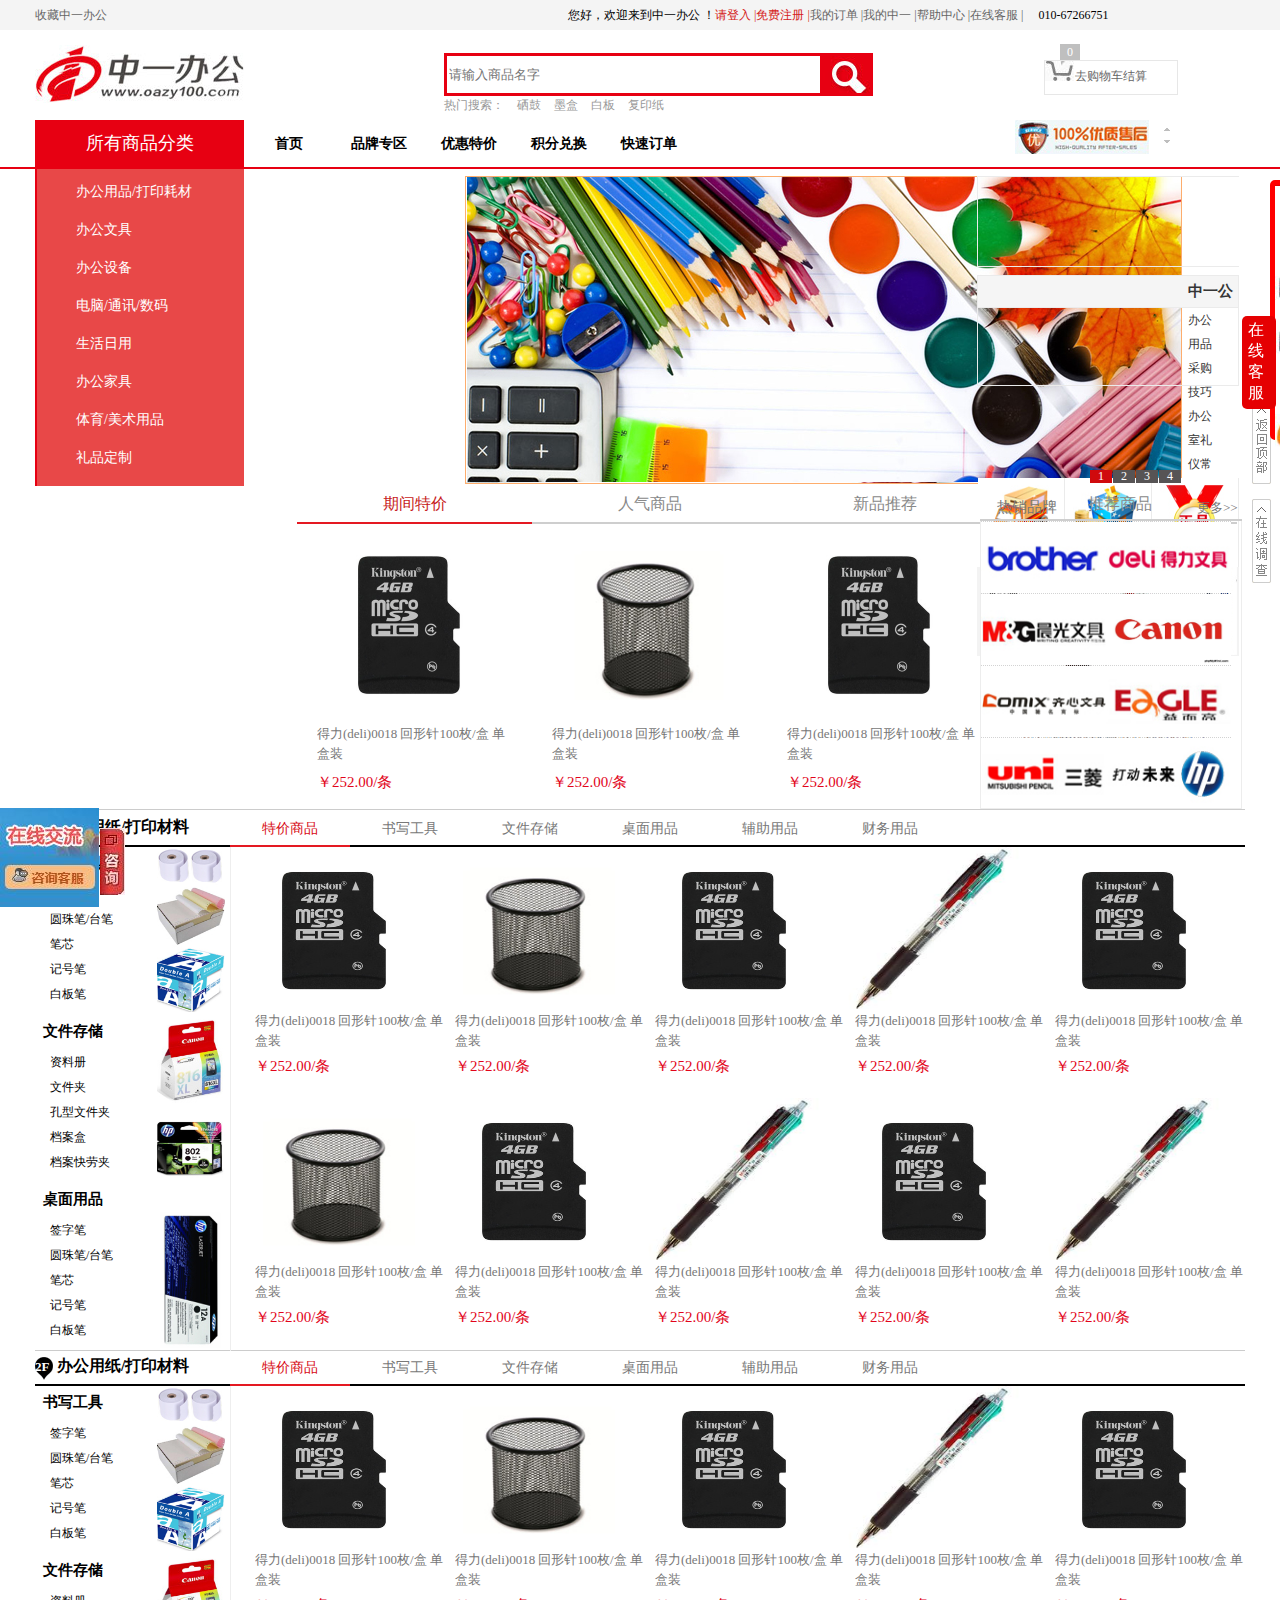
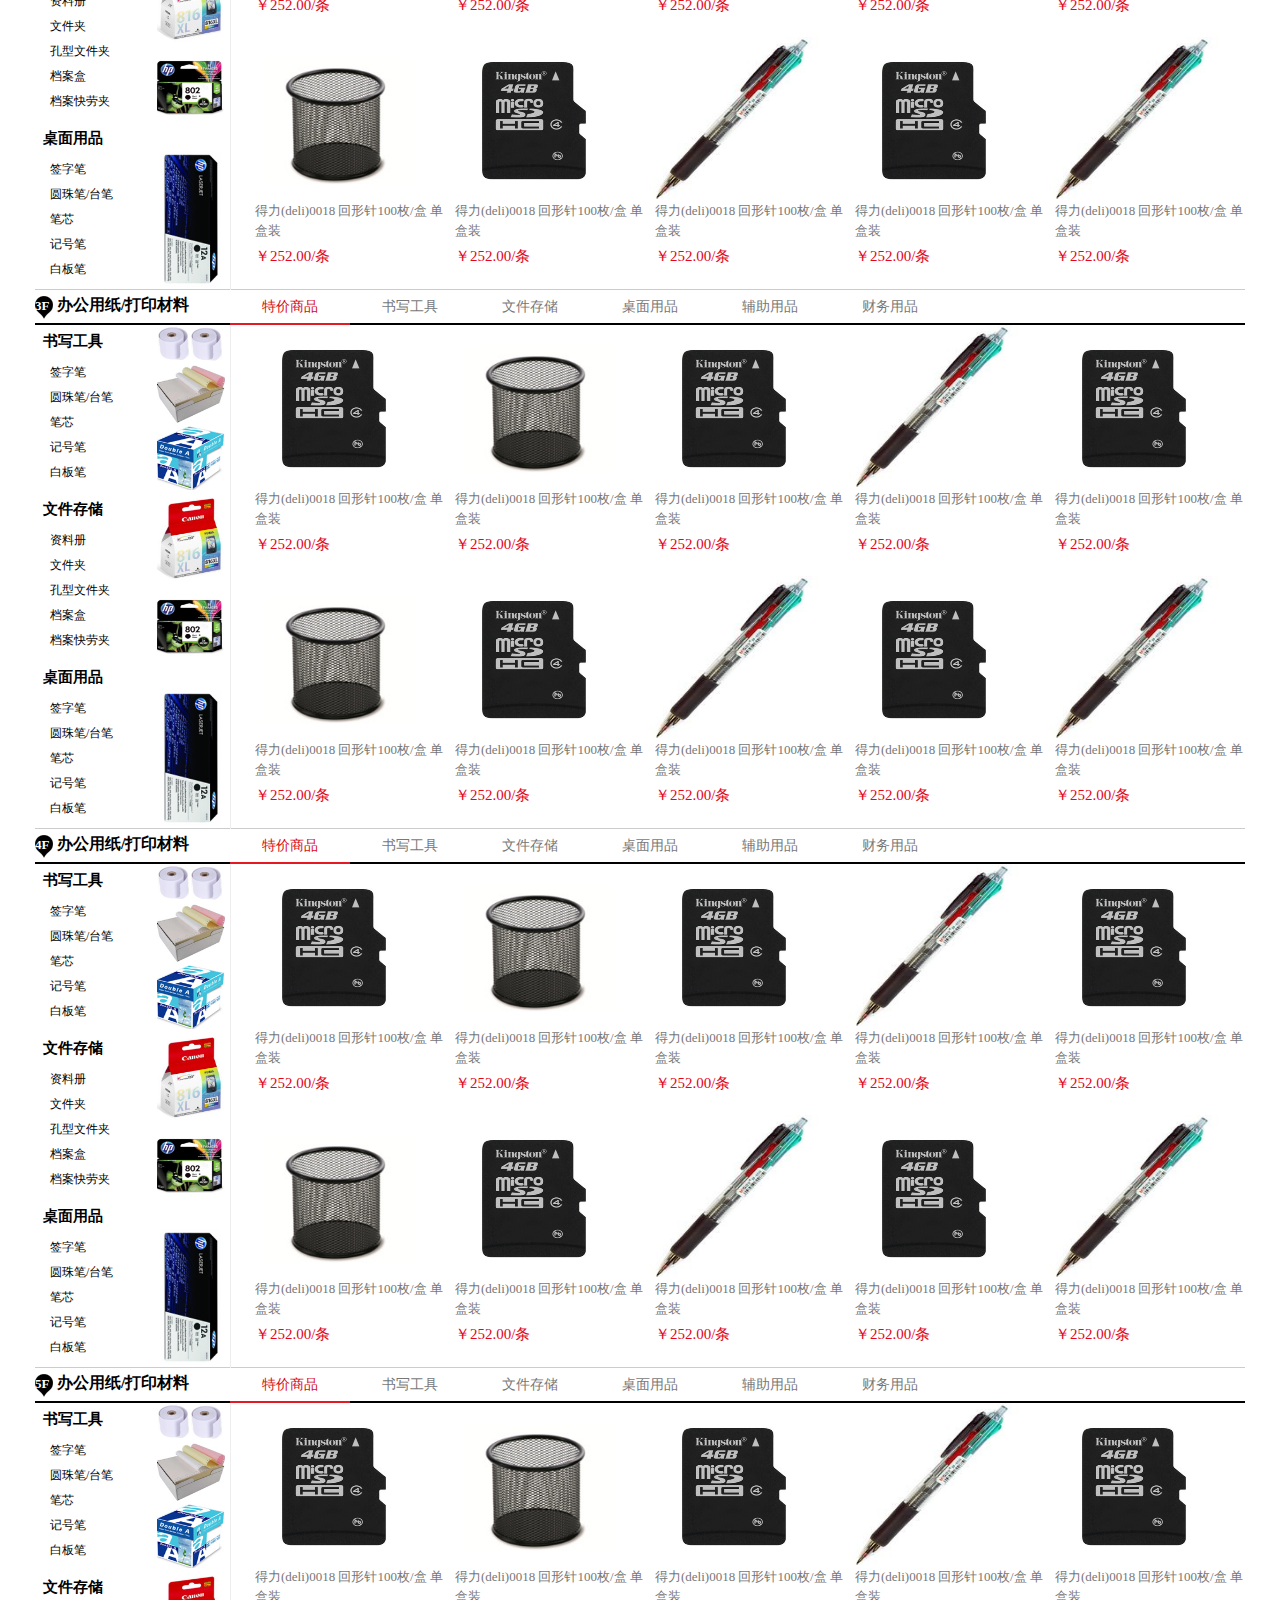
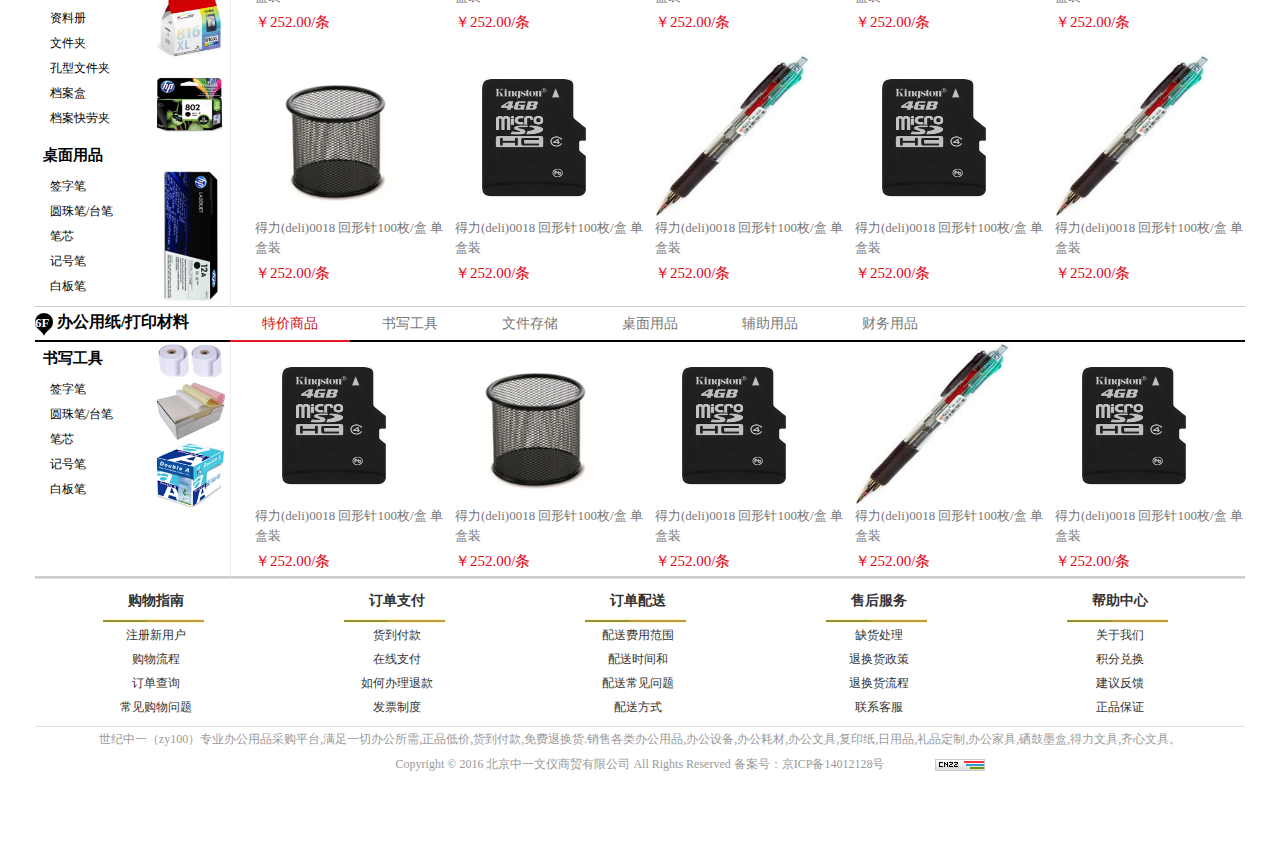
<file: src/index.html>
<!DOCTYPE html>
<html>
<head>
	<meta charset="UTF-8">
	<title>中一办公商城</title>
	<script src="js/jquery-1.12.0.js"></script>
	<script src="js/index.js"></script>
	<script src="js/commom1.js"></script>
	
	<link rel="stylesheet" type="text/css" href="css/reset.css"/>
	<!--主页面的-->
	<link rel="stylesheet" type="text/css" href="css/index.css"/>
	<!--公共模块，重复性common-->
	<link rel="stylesheet" type="text/css" href="css/commom1.css"/>
	<link rel="stylesheet" type="text/css" href="css/commom2.css"/>
</head>
<body>
<div class="box1">
	<div class="top">
		<div class="top-left">
			<a href="#">收藏中一办公</a>
		</div>
		<div class="top-right">
			<span>您好，欢迎来到中一办公&nbsp;！</span>
			<div id="dengru">
				<a class="aa" href="html/dengru.html">请登入&nbsp;|</a>
				<a class="aa" href="html/register.html">免费注册&nbsp;|</a>
				<a  href="#">我的订单&nbsp;|</a>
				<a href="#">我的中一&nbsp;|</a>
				<a href="#">帮助中心&nbsp;|</a>
				<a href="#">在线客服&nbsp;|</a>
				<span>010-67266751</span>
		</div>
	</div>
</div>
	<!--头部--hearder = logo + search-->
<div class="box2">
	<div class="header">
		<div class="logo">
			<a href="#"><img src="img/zy100.com/logo.jpg"/></a>
		</div>
		<div class="serach">
			<div class="serach-input">
				<input type="text" placeholder="请输入商品名字" id="seracher"  />
				<input type="submit" class="serachBtn" value=""/>
				<p>
					热门搜索：
					<a href="#">硒鼓</a>
					<a href="#">墨盒</a>
					<a href="#">白板</a>
					<a href="#">复印纸</a>
				</p>
			</div>
			<div class="car">
				<a href="shoppingCart.html">去购物车结算</a>
				<span class="num">0</span>
			</div>
		</div>
		
	</div>
	<!--导航-->
	<div class="daohang">
			<span class="feilei">所有商品分类</span>
			<div class="shouye">
				<ul>
					<li><a href="#">首页</a></li>
					<li><a href="#">品牌专区</a></li>
					<li><a href="html/liebiao.html">优惠特价</a></li>
					<li><a href="#">积分兑换</a></li>
					<li><a href="#">快速订单</a></li>
				</ul>
			</div>
			<div class="lunbo">
				<div class="banner">
					<ul class="lunbotu">
						<li><img src="img/zy100.com/00001_1393169096.jpg"/></li>
						<li><img src="img/zy100.com/00002_1393174338.jpg"/></li>
						<li><img src="img/zy100.com/00003_1393166166.jpg"/></li>
					</ul>
				</div>
				<!--小轮播图的按钮 ?-->
				<span class="pre"><img src="css/img/headerscrollT.jpg"></span>
				<span class="next"><img src="css/img/headerscrollB.jpg"></span>
			</div>
		</p>
	</div>
</div>  <!--公共部分结束-->
<div class="main">
		<div class="indexListBanner">
			<div class="indexList-left">
				<ul class="indexList-min">
					<li><a href="#">办公用品/打印耗材</a></li>
					<li><a href="#">办公文具</a></li>
					<li><a href="#">办公设备</a></li>
					<li><a href="#">电脑/通讯/数码</a></li>
					<li><a href="#">生活日用</a></li>
					<li><a href="#">办公家具</a></li>
					<li><a href="#">体育/美术用品</a></li>
					<li><a href="#">礼品定制</a></li>
				</ul>
				<div class="con" id="con1">
					<div class="goods-con-a">
						<div class="smallBox-bottom">
							<hgroup class="txt">办公用品</hgroup>
							<ul>
								<li>| <a href="#">复印纸</a></li>
								<li>| <a href="#">传真纸</a></li>
								<li>| <a href="#">电脑打印纸</a></li>
								<li>| <a href="#">彩喷纸相片纸</a></li>
								<li>| <a href="#">标贴打印纸</a></li>
								<li>| <a href="#">收银纸/标价纸</a></li>
								<li>| <a href="#">彩色复印纸</a></li>
								<li>| <a href="#">绘图纸</a></li>
								<li>| <a href="#">工程纸</a></li>
								<li>| <a href="#">草图纸/硫酸纸</a></li>
								<li>| <a href="#">铜版纸/白卡纸</a></li>
								<li>| <a href="#">彩激纸</a></li>
							</ul>
						</div>
						<div class="smallBox">
							<hgroup class="txt">墨盒</hgroup>
							<ul>
								<li>| <a href="#">复印纸</a></li>
								<li>| <a href="#">传真纸</a></li>
								<li>| <a href="#">电脑打印纸</a></li>
								<li>| <a href="#">彩喷纸相片纸</a></li>
								<li>| <a href="#">标贴打印纸</a></li>
								<li>| <a href="#">收银纸/标价纸</a></li>
								<li>| <a href="#">彩色复印纸</a></li>
								<li>| <a href="#">绘图纸</a></li>
								<li>| <a href="#">工程纸</a></li>
								<li>| <a href="#">草图纸/硫酸纸</a></li>
								<li>| <a href="#">铜版纸/白卡纸</a></li>
								<li>| <a href="#">彩激纸</a></li>
							</ul>
						</div>
						<div class="smallBox">
							<hgroup class="txt">硒鼓</hgroup>
							<ul>
								<li>| <a href="html/product.html">复印纸</a></li>
								<li>| <a href="#">传真纸</a></li>
								<li>| <a href="#">电脑打印纸</a></li>
								<li>| <a href="#">彩喷纸相片纸</a></li>
								<li>| <a href="#">标贴打印纸</a></li>
								<li>| <a href="#">收银纸/标价纸</a></li>
								<li>| <a href="#">彩色复印纸</a></li>
								<li>| <a href="#">绘图纸</a></li>
								<li>| <a href="#">工程纸</a></li>
								<li>| <a href="#">草图纸/硫酸纸</a></li>
								<li>| <a href="#">铜版纸/白卡纸</a></li>
								<li>| <a href="#">彩激纸</a></li>
							</ul>
						</div>
						<div class="smallBox">
							<hgroup class="txt">墨粉</hgroup>
							<ul>
								<li>| <a href="#">复印纸</a></li>
								<li>| <a href="#">传真纸</a></li>
								<li>| <a href="#">电脑打印纸</a></li>
								<li>| <a href="#">彩喷纸相片纸</a></li>
								<li>| <a href="#">标贴打印纸</a></li>
								<li>| <a href="#">收银纸/标价纸</a></li>
								<li>| <a href="#">彩色复印纸</a></li>
								<li>| <a href="#">绘图纸</a></li>
								<li>| <a href="#">工程纸</a></li>
								<li>| <a href="#">草图纸/硫酸纸</a></li>
								<li>| <a href="#">铜版纸/白卡纸</a></li>
								<li>| <a href="#">彩激纸</a></li>
							</ul>
						</div>
						<div class="smallBox">
							<hgroup class="txt">色带/碳带</hgroup>
							<ul>
								<li>| <a href="#">复印纸</a></li>
								<li>| <a href="#">传真纸</a></li>
								<li>| <a href="#">电脑打印纸</a></li>
								<li>| <a href="#">彩喷纸相片纸</a></li>
								<li>| <a href="#">标贴打印纸</a></li>
								<li>| <a href="#">收银纸/标价纸</a></li>
								<li>| <a href="#">彩色复印纸</a></li>
								<li>| <a href="#">绘图纸</a></li>
								<li>| <a href="#">工程纸</a></li>
								<li>| <a href="#">草图纸/硫酸纸</a></li>
								<li>| <a href="#">铜版纸/白卡纸</a></li>
								<li>| <a href="#">彩激纸</a></li>
							</ul>
						</div>
					</div>
					<div class="goods-con-b">
						<dl>
							<dt>推荐品牌</dt>
							<dd><a href="#">鑫乐</a></dd>
						 	<dd><a href="#">高品乐</a></dd>
							<dd><a href="#">百旺</a></dd>
							<dd><a href="#">旗舰</a></dd>
							<dd><a href="#">Doublea A</a></dd>
							<dd><a href="#">佳印</a></dd>
							<dd><a href="#">通立莱</a></dd>
							<dd><a href="#">联想（lenovo）</a></dd>
							<dd><a href="#">松下</a></dd>
							<dd><a href="#">富士施乐</a></dd>
							<dd><a href="#">夏普（SHARP）</a></dd>
							<dd><a href="#">东芝</a></dd>
							<dd><a href="#">理光（Ricoh）</a></dd>
							<dd><a href="#">京瓷（kyocera）</a></dd>
							<dd><a href="#">卡西欧</a></dd>
						</dl>
					</div>
				</div>
				<div class="con" id="con2">
					<div class="goods-con-a">
						<div class="smallBox">
							<hgroup class="txt">书写工具</hgroup>
							<ul>
								<li>| <a href="#">签字笔</a></li>
								<li>| <a href="#">圆珠笔/台笔</a></li>
								<li>| <a href="#">笔芯</a></li>
								<li>| <a href="#">记号笔</a></li>
								<li>| <a href="#">白板笔</a></li>
								<li>| <a href="#">荧光笔</a></li>
								<li>| <a href="#">油漆笔/唛克笔</a></li>
								<li>| <a href="#">铅笔/自动铅笔/铅芯</a></li>
								<li>| <a href="#">绘图笔</a></li>
								<li>| <a href="#">粉笔</a></li>
								<li>| <a href="#">毛笔</a></li>
								<li>| <a href="#">水彩笔/油画棒</a></li>
							</ul>
						</div>
						<div class="smallBox">
							<hgroup class="txt">文件存储</hgroup>
							<ul>
								<li>| <a href="#">资料册</a></li>
								<li>| <a href="#">文件夹</a></li>
								<li>| <a href="#">孔型文件夹</a></li>
								<li>| <a href="#">档案盒</a></li>
								<li>| <a href="#">档案快劳夹</a></li>
								<li>| <a href="#">文件袋/文件套</a></li>
								<li>| <a href="#">11孔文件保护袋</a></li>
								<li>| <a href="#">绘图纸</a></li>
								<li>| <a href="#">工程纸</a></li>
								<li>| <a href="#">草图纸/硫酸纸</a></li>
								<li>| <a href="#">铜版纸/白卡纸</a></li>
								<li>| <a href="#">彩激纸</a></li>
							</ul>
						</div>
						<div class="smallBox">
							<hgroup class="txt">桌面用品</hgroup>
							<ul>
								<li>| <a href="#">计算器</a></li>
								<li>| <a href="#">订书机/起钉器</a></li>
								<li>| <a href="#">电脑打印纸</a></li>
								<li>| <a href="#">彩喷纸相片纸</a></li>
								<li>| <a href="#">标贴打印纸</a></li>
								<li>| <a href="#">收银纸/标价纸</a></li>
								<li>| <a href="#">彩色复印纸</a></li>
								<li>| <a href="#">绘图纸</a></li>
								<li>| <a href="#">工程纸</a></li>
								<li>| <a href="#">草图纸/硫酸纸</a></li>
								<li>| <a href="#">铜版纸/白卡纸</a></li>
								<li>| <a href="#">彩激纸</a></li>
							</ul>
						</div>
						<div class="smallBox">
							<hgroup class="txt">辅助用品</hgroup>
							<ul>
								<li>| <a href="#">胶水胶棒</a></li>
								<li>| <a href="#">传真纸</a></li>
								<li>| <a href="#">电脑打印纸</a></li>
								<li>| <a href="#">彩喷纸相片纸</a></li>
								<li>| <a href="#">标贴打印纸</a></li>
								<li>| <a href="#">收银纸/标价纸</a></li>
								<li>| <a href="#">彩色复印纸</a></li>
								<li>| <a href="#">绘图纸</a></li>
								<li>| <a href="#">工程纸</a></li>
								<li>| <a href="#">草图纸/硫酸纸</a></li>
								<li>| <a href="#">铜版纸/白卡纸</a></li>
								<li>| <a href="#">彩激纸</a></li>
							</ul>
						</div>
						<div class="smallBox">
							<hgroup class="txt">财务用品</hgroup>
							<ul>
								<li>| <a href="#">印台/印油</a></li>
								<li>| <a href="#">传真纸</a></li>
								<li>| <a href="#">电脑打印纸</a></li>
								<li>| <a href="#">彩喷纸相片纸</a></li>
								<li>| <a href="#">标贴打印纸</a></li>
								<li>| <a href="#">收银纸/标价纸</a></li>
								<li>| <a href="#">彩色复印纸</a></li>
								<li>| <a href="#">绘图纸</a></li>
								<li>| <a href="#">工程纸</a></li>
								<li>| <a href="#">草图纸/硫酸纸</a></li>
								<li>| <a href="#">铜版纸/白卡纸</a></li>
								<li>| <a href="#">彩激纸</a></li>
							</ul>
						</div>
					</div>
					<div class="goods-con-b">
						<dl>
							<dt>推荐品牌</dt>
							<dd><a href="#">鑫乐</a></dd>
							<dd><a href="#">高品乐</a></dd>
							<dd><a href="#">百旺</a></dd>
							<dd><a href="#">旗舰</a></dd>
							<dd><a href="#">Doublea A</a></dd>
							<dd><a href="#">佳印</a></dd>
							<dd><a href="#">通立莱</a></dd>
							<dd><a href="#">联想（lenovo）</a></dd>
							<dd><a href="#">松下</a></dd>
							<dd><a href="#">富士施乐</a></dd>
							<dd><a href="#">夏普（SHARP）</a></dd>
							<dd><a href="#">东芝</a></dd>
							<dd><a href="#">理光（Ricoh）</a></dd>
						 	<dd><a href="#">京瓷（kyocera）</a></dd>
							<dd><a href="#">卡西欧</a></dd>
						</dl>
					</div>
				</div>
				<div class="con" id="con3">
					<div class="goods-con-a">
						<div class="smallBox">
							<hgroup class="txt">复印机/传真机</hgroup>
							<ul>
								<li>| <a href="#">复印机</a></li>
								<li>| <a href="#">传真机</a></li>
								
							</ul>
						</div>
						<div class="smallBox">
							<hgroup class="txt">打印设备</hgroup>
							<ul>
								<li>| <a href="#">资料册</a></li>
								<li>| <a href="#">文件夹</a></li>
								<li>| <a href="#">孔型文件夹</a></li>
								<li>| <a href="#">档案盒</a></li>
								<li>| <a href="#">档案快劳夹</a></li>
								
							</ul>
						</div>
						<div class="smallBox">
							<hgroup class="txt">财务行政设备</hgroup>
							<ul>
								<li>| <a href="#">计算器</a></li>
								<li>| <a href="#">订书机/起钉器</a></li>
								<li>| <a href="#">电脑打印纸</a></li>
								<li>| <a href="#">彩喷纸相片纸</a></li>
								<li>| <a href="#">标贴打印纸</a></li>
								<li>| <a href="#">收银纸/标价纸</a></li>
								
							</ul>
						</div>
						<div class="smallBox">
							<hgroup class="txt">印后处理设备</hgroup>
							<ul>
								<li>| <a href="#">胶水胶棒</a></li>
								<li>| <a href="#">传真纸</a></li>
								<li>| <a href="#">电脑打印纸</a></li>
								
							</ul>
						</div>
						<div class="smallBox">
							<hgroup class="txt">装订塑封耗材</hgroup>
							<ul>
								<li>| <a href="#">印台/印油</a></li>
								<li>| <a href="#">传真纸</a></li>
								<li>| <a href="#">电脑打印纸</a></li>
								<li>| <a href="#">彩喷纸相片纸</a></li>
								<li>| <a href="#">标贴打印纸</a></li>
								<li>| <a href="#">收银纸/标价纸</a></li>
								<li>| <a href="#">彩色复印纸</a></li>
								
							</ul>
						</div>
					</div>
					<div class="goods-con-b">
						<dl>
							<dt>推荐品牌</dt>
							<dd><a href="#">鑫乐</a></dd>
							<dd><a href="#">高品乐</a></dd>
							<dd><a href="#">百旺</a></dd>
							<dd><a href="#">旗舰</a></dd>
							<dd><a href="#">Doublea A</a></dd>
							<dd><a href="#">佳印</a></dd>
							<dd><a href="#">佳印</a></dd>
						</dl>
					</div>
				</div>
				<div class="con" id="con4">
					<div class="goods-con-a">
						<div class="smallBox">
							<hgroup class="txt">电脑整机</hgroup>
							<ul>
								<li>| <a href="#">复印机</a></li>
								<li>| <a href="#">传真机</a></li>
								<li>| <a href="#">传真机</a></li>
							</ul>
						</div>
						<div class="smallBox">
							<hgroup class="txt">存储介质</hgroup>
							<ul>
								<li>| <a href="#">资料册</a></li>
								<li>| <a href="#">文件夹</a></li>
								<li>| <a href="#">孔型文件夹</a></li>
								<li>| <a href="#">档案盒</a></li>
							</ul>
						</div>
						<div class="smallBox">
							<hgroup class="txt">电脑周边</hgroup>
							<ul>
								<li>| <a href="#">计算器</a></li>
								<li>| <a href="#">订书机/起钉器</a></li>
								<li>| <a href="#">电脑打印纸</a></li>
								<li>| <a href="#">彩喷纸相片纸</a></li>
								<li>| <a href="#">标贴打印纸</a></li>
								<li>| <a href="#">收银纸/标价纸</a></li>
								<li>| <a href="#">计算器</a></li>
								<li>| <a href="#">订书机/起钉器</a></li>
								<li>| <a href="#">电脑打印纸</a></li>
								<li>| <a href="#">彩喷纸相片纸</a></li>
								<li>| <a href="#">标贴打印纸</a></li>
								<li>| <a href="#">收银纸/标价纸</a></li>
							</ul>
						</div>
						<div class="smallBox">
							<hgroup class="txt">通讯/数码</hgroup>
							<ul>
								<li>| <a href="#">胶水胶棒</a></li>
								<li>| <a href="#">传真纸</a></li>
								<li>| <a href="#">电脑打印纸</a></li>
								
							</ul>
						</div>
						<div class="smallBox">
							<hgroup class="txt">网络产品</hgroup>
							<ul>
								<li>| <a href="#">印台/印油</a></li>
								<li>| <a href="#">传真纸</a></li>
							</ul>
						</div>
					</div>
					<div class="goods-con-b">
						<dl>
							<dt>推荐品牌</dt>
							<dd><a href="#">鑫乐</a></dd>
							<dd><a href="#">高品乐</a></dd>
							<dd><a href="#">百旺</a></dd>
							<dd><a href="#">旗舰</a></dd>
							<dd><a href="#">Doublea A</a></dd>
							<dd><a href="#">佳印</a></dd>
							<dd><a href="#">佳印</a></dd>
						</dl>
					</div>
				</div>
				<div class="con" id="con5">
					<div class="goods-con-a">
						<div class="smallBox">
							<hgroup class="txt">小家电</hgroup>
							<ul>
								<li>| <a href="#">复印机</a></li>
								<li>| <a href="#">传真机</a></li>
								<li>| <a href="#">复印机</a></li>
								<li>| <a href="#">传真机</a></li>
								<li>| <a href="#">复印机</a></li>
							</ul>
						</div>
						<div class="smallBox">
							<hgroup class="txt">日常用品</hgroup>
							<ul>
								<li>| <a href="#">资料册</a></li>
								<li>| <a href="#">文件夹</a></li>
								<li>| <a href="#">孔型文件夹</a></li>
								<li>| <a href="#">档案盒</a></li>
								<li>| <a href="#">档案快劳夹</a></li>
								<li>| <a href="#">资料册</a></li>
								<li>| <a href="#">文件夹</a></li>
								<li>| <a href="#">孔型文件夹</a></li>
								<li>| <a href="#">档案盒</a></li>
								<li>| <a href="#">档案快劳夹</a></li>
							</ul>
						</div>
						<div class="smallBox">
							<hgroup class="txt">清洁用品</hgroup>
							<ul>
								<li>| <a href="#">计算器</a></li>
								<li>| <a href="#">订书机/起钉器</a></li>
								<li>| <a href="#">电脑打印纸</a></li>
								<li>| <a href="#">彩喷纸相片纸</a></li>
								<li>| <a href="#">标贴打印纸</a></li>
								<li>| <a href="#">收银纸/标价纸</a></li>
								
							</ul>
						</div>
						<div class="smallBox">
							<hgroup class="txt">生活用品</hgroup>
							<ul>
								<li>| <a href="#">胶水胶棒</a></li>
								<li>| <a href="#">传真纸</a></li>
								<li>| <a href="#">电脑打印纸</a></li>
								<li>| <a href="#">胶水胶棒</a></li>
								<li>| <a href="#">传真纸</a></li>
								<li>| <a href="#">电脑打印纸</a></li>
							</ul>
						</div>
						<div class="smallBox">
							<hgroup class="txt">食品饮料</hgroup>
							<ul>
								<li>| <a href="#">印台/印油</a></li>
								<li>| <a href="#">传真纸</a></li>
								<li>| <a href="#">电脑打印纸</a></li>
								<li>| <a href="#">彩喷纸相片纸</a></li>
								<li>| <a href="#">标贴打印纸</a></li>
							</ul>
						</div>
					</div>
					<div class="goods-con-b">
						<dl>
							<dt>推荐品牌</dt>
							<dd><a href="#">鑫乐</a></dd>
							<dd><a href="#">高品乐</a></dd>
							<dd><a href="#">百旺</a></dd>
							<dd><a href="#">旗舰</a></dd>
							<dd><a href="#">Doublea A</a></dd>
							<dd><a href="#">佳印</a></dd>
							<dd><a href="#">佳印</a></dd>
						</dl>
					</div>
				</div>
				<div class="con" id="con6">
					<div class="goods-con-a">
						<div class="smallBox">
							<hgroup class="txt">存储柜</hgroup>
							<ul>
								<li>| <a href="#">复印机</a></li>
								<li>| <a href="#">传真机</a></li>
								<li>| <a href="#">复印机</a></li>
								<li>| <a href="#">传真机</a></li>
								<li>| <a href="#">复印机</a></li>
								<li>| <a href="#">传真机</a></li>
							</ul>
						</div>
						<div class="smallBox">
							<hgroup class="txt">保险柜</hgroup>
							<ul>
								<li>| <a href="#">资料册</a></li>
							</ul>
						</div>
						<div class="smallBox">
							<hgroup class="txt">办公桌台</hgroup>
							<ul>
								<li>| <a href="#">计算器</a></li>
								<li>| <a href="#">订书机/起钉器</a></li>
								<li>| <a href="#">电脑打印纸</a></li>
								<li>| <a href="#">彩喷纸相片纸</a></li>
							</ul>
						</div>
					</div>
					<div class="goods-con-b">
						<dl>
							<dt>推荐品牌</dt>
						</dl>
					</div>
				</div>
				<div class="con" id="con7">
					<div class="goods-con-a">
						<div class="smallBox">
							<hgroup class="txt">体育用品</hgroup>
							<ul>
								<li>| <a href="#">复印机</a></li>
								<li>| <a href="#">传真机</a></li>
								<li>| <a href="#">复印机</a></li>
								<li>| <a href="#">传真机</a></li>
								<li>| <a href="#">复印机</a></li>
								<li>| <a href="#">传真机</a></li>
							</ul>
						</div>
					</div>
					<div class="goods-con-b">
						<dl>
							<dt>推荐品牌</dt>
						</dl>
					</div>
				</div>
				<div class="con" id="con8">
					<div class="goods-con-a">
						
							<p>文具本册</p>
							<p>礼品套装</p>
							<p>创意促销</p>
							<p>工艺礼品</p>
					</div>
					<div class="goods-con-b">
						<dl>
							<dt>推荐品牌</dt>
						</dl>
					</div>
				</div>


			</div>
			
		</div>
		<!--大的轮播图-->
		<div class="lbt">
			<ul>
				<li><img src="img/zy100.com/00004_1463923488.jpg"/></li>
				<li><img src="img/zy100.com/00005_1448357131.jpg"/></li>
				<li><img src="img/zy100.com/00006_1448348713.jpg"/></li>
				<li><img src="img/zy100.com/00007_1405485985.jpg"/></li>
				
			</ul>
			<div class="number">
					<span>1</span>
					<span>2</span>
					<span>3</span>
					<span>4</span>
				</div>
		</div>

		<!--轮播图的右边-->
		<div class="body-right">
			<!--100%正品保障-->
			<ul class="imgList">
				<li><img src="img/zy100.com/00008_1393162108.jpg"/>满100免运费</li>
				<li><img src="img/zy100.com/00009_1393161365.jpg"/>货到付款</li>
				<li><img src="img/zy100.com/00010_1393171356.jpg"/>正品保障</li>
			</ul>
			<dl class="textList">
				<dt>中一公告&nbsp;<a class="more" href="#">查看更多>></a></dt>
					<dd><a href="#">办公用品采购技巧</a></dd>
					<dd><a href="#">办公室礼仪常识</a></dd>
					<dd><a href="#">白领养生方法十个小妙招帮白领减轻压力</a></dd>
				
			</dl>
			<div class="imgList2">
				<a href="#"><img src="img/zy100.com/00011_1464159012.jpg"/></a>
			</div>
		</div>
	
	<!--导航加轮播结束-->
	<!--人气商品-->
	<div class="box3">
		<div class="product-left">
			<!-- 期间特价 ul -->
			<ul class="product-tab">
				<li class="tab-list">期间特价
					<!-- 每个li下面的ul -->
					<ul class="tab-all tab-all-1">
						<li class="one">
							<a href="#">
							<img src="img/zy100.com/00012_1411116605.jpg">
							</a>
							<a class="namee" href="">得力(deli)0018 回形针100枚/盒 单盒装</a>
							<p class="price">￥252.00/条</p>
						</li>
						<li class="one">
							<a href="#">
							<img src="img/zy100.com/00017_1430201285.jpg">
							</a>
							<a class="namee" href="">得力(deli)0018 回形针100枚/盒 单盒装</a>
							<p class="price">￥252.00/条</p>
						</li>
						<li class="one">
							<a href="#">
							<img src="img/zy100.com/00012_1411116605.jpg">
							</a>
							<a class="namee" href="">得力(deli)0018 回形针100枚/盒 单盒装</a>
							<p class="price">￥252.00/条</p>
						</li>
						<li class="one">
							<a href="#">
							<img src="img/zy100.com/00019_1414376331.jpg">
							</a>
							<a class="namee" href="">得力(deli)0018 回形针100枚/盒 单盒装</a>
							<p class="price">￥252.00/条</p>
						</li>
					</ul>
				</li>
				<li class="tab-list">人气商品
					<!-- 每个li下面的ul -->
					<ul class="tab-all">
						<li class="one">
							<a href="#">
							<img src="img/zy100.com/00015_1430492356.jpg">
							</a>
							<a class="namee" href="">得力(deli)0018 回形针100枚/盒 单盒装</a>
							<p class="price">￥252.00/条</p>
						</li>
						<li class="one">
							<a href="#">
							<img src="img/zy100.com/00012_1411116605.jpg">
							</a>
							<a class="namee" href="">得力(deli)0018 回形针100枚/盒 单盒装</a>
							<p class="price">￥252.00/条</p>
						</li>
						<li class="one">
							<a href="#">
							<img src="img/zy100.com/00018_1432883448.jpg">
							</a>
							<a class="namee" href="">得力(deli)0018 回形针100枚/盒 单盒装</a>
							<p class="price">￥252.00/条</p>
						</li>
						<li class="one">
							<a href="#">
							<img src="img/zy100.com/00019_1414376331.jpg">
							</a>
							<a class="namee" href="">得力(deli)0018 回形针100枚/盒 单盒装</a>
							<p class="price">￥252.00/条</p>
						</li>
						<li class="one">
							<a href="#">
							<img src="img/zy100.com/00012_1411116605.jpg">
							</a>
							<a class="namee" href="">得力(deli)0018 回形针100枚/盒 单盒装</a>
							<p class="price">￥252.00/条</p>
						</li>
					</ul>
				</li>
				<li class="tab-list">新品推荐
					<!-- 每个li下面的ul -->
					<ul class="tab-all">
						<li class="one">
							<a href="#">
							<img src="img/zy100.com/00014_1404903421.jpg">
							</a>
							<a class="namee" href="">得力(deli)0018 回形针100枚/盒 单盒装</a>
							<p class="price">￥252.00/条</p>
						</li>
						<li class="one">
							<a href="#">
							<img src="img/zy100.com/00012_1411116605.jpg">
							</a>
							<a class="namee" href="">得力(deli)0018 回形针100枚/盒 单盒装</a>
							<p class="price">￥252.00/条</p>
						</li>
						<li class="one">
							<a href="#">
							<img src="img/zy100.com/00021_1413713196.jpg">
							</a>
							<a class="namee" href="">得力(deli)0018 回形针100枚/盒 单盒装</a>
							<p class="price">￥252.00/条</p>
						</li>
						<li class="one">
							<a href="#">
							<img src="img/zy100.com/00012_1411116605.jpg">
							</a>
							<a class="namee" href="">得力(deli)0018 回形针100枚/盒 单盒装</a>
							<p class="price">￥252.00/条</p>
						</li>
					</ul>
				</li>
				<li class="tab-list">推荐商品
					<!-- 每个li下面的ul -->
					<ul class="tab-all">
						<li class="one">
							<a href="#">
							<img src="img/zy100.com/00013_1436532971.jpg">
							</a>
							<a class="namee" href="">得力(deli)0018 回形针100枚/盒 单盒装</a>
							<p class="price">￥252.00/条</p>
						</li>
						<li class="one">
							<a href="#">
							<img src="img/zy100.com/00012_1411116605.jpg">
							</a>
							<a class="namee" href="">得力(deli)0018 回形针100枚/盒 单盒装</a>
							<p class="price">￥252.00/条</p>
						</li>
						<li class="one">
							<a href="#">
							<img src="img/zy100.com/00023_1435388301.jpg">
							</a>
							<a class="namee" href="">得力(deli)0018 回形针100枚/盒 单盒装</a>
							<p class="price">￥252.00/条</p>
						</li>
						<li class="one">
							<a href="#">
							<img src="img/zy100.com/00012_1411116605.jpg">
							</a>
							<a class="namee" href="">得力(deli)0018 回形针100枚/盒 单盒装</a>
							<p class="price">￥252.00/条</p>
						</li>
					</ul>
				</li>
			</ul>

		</div>
		<div class="product-right">
			<h4>热销品牌<a class="mo" href="#">更多>></a></h4>
			<div class="pinpai">
				<ul class="pinpaiImg">
					<li><a href="#"><img src="img/zy100.com/00028_1393239259.jpg"></a><a href="#"><img src="img/zy100.com/00029_1393226123.jpg"></a></li>
					<li><a href="#"><img src="img/zy100.com/00030_1393229456.jpg"></a>
				<a href="#"><img src="img/zy100.com/00031_1393140616.jpg"></a></li>
				<li><a href="#"><img src="img/zy100.com/00032_1393228957.jpg"></a>
				<a href="#"><img src="img/zy100.com/00033_1393232361.jpg"></a></li>
				<li><a href="#"><img src="img/zy100.com/00034_1393229314.jpg"></a>
				<a href="#"><img src="img/zy100.com/00035_1393233804.jpg"></a></li>
				</ul>
			</div>


		</div>


	</div>
<!-- 1-6楼 -->
	<!-- 1F -->
	<div class="box4">
		<div class="louti-top">
			<dt><span>1F</span>&nbsp;办公用纸/打印材料</dt>
			<ul>
				<li><a  class="active" href="#">特价商品</a></li>
				<li><a href="#">书写工具</a></li>
				<li><a href="#">文件存储</a></li>
				<li><a href="#">桌面用品</a></li>
				<li><a href="#">辅助用品</a></li>
				<li><a href="#">财务用品</a></li>
			</ul>
		</div>
		<div class="louti-left">
			<div class="wrap">
				<dl>
					<dt>书写工具</dt>
					<dd><a href="#">签字笔</a></dd>
					<dd><a href="#">圆珠笔/台笔</a></dd>
					<dd><a href="#">笔芯</a></dd>
					<dd><a href="#">记号笔</a></dd>
					<dd><a href="#">白板笔</a></dd>
				</dl>
			</div>
			<div><a class="pic-none" href="#"><img src="img/zy100.com/00036_1409831092.jpg"></a></div>
			<div class="wrap">
				<dl>
					<dt>文件存储</dt>
					<dd><a href="#">资料册</a></dd>
					<dd><a href="#">文件夹</a></dd>
					<dd><a href="#">孔型文件夹</a></dd>
					<dd><a href="#">档案盒</a></dd>
					<dd><a href="#">档案快劳夹</a></dd>
				</dl>
			</div>
			<div><a class="pic-none" href="#"><img src="img/zy100.com/00037_1409832535.jpg"></a></div>
			<div class="wrap">
				<dl>
					<dt>桌面用品</dt>
					<dd><a href="#">签字笔</a></dd>
					<dd><a href="#">圆珠笔/台笔</a></dd>
					<dd><a href="#">笔芯</a></dd>
					<dd><a href="#">记号笔</a></dd>
					<dd><a href="#">白板笔</a></dd>
				</dl>
			</div>
			<div><a class="pic-none" href="#"><img src="img/zy100.com/00038_1409833175.jpg"></a></div>
		</div>
		<div class="louti-rigth">
		<!-- 万能清楚浮动 -->
			<ul class="louti-allImg clearfix">
						<li class="two">
							<a href="#">
							<img src="img/zy100.com/00012_1411116605.jpg">
							</a>
							<a class="namee" href="">得力(deli)0018 回形针100枚/盒 单盒装</a>
							<p class="price">￥252.00/条</p>
						</li>
						<li class="two">
							<a href="#">
							<img src="img/zy100.com/00017_1430201285.jpg">
							</a>
							<a class="namee" href="">得力(deli)0018 回形针100枚/盒 单盒装</a>
							<p class="price">￥252.00/条</p>
						</li>
						<li class="two">
							<a href="#">
							<img src="img/zy100.com/00012_1411116605.jpg">
							</a>
							<a class="namee" href="">得力(deli)0018 回形针100枚/盒 单盒装</a>
							<p class="price">￥252.00/条</p>
						</li>
						<li class="two">
							<a href="#">
							<img src="img/zy100.com/00019_1414376331.jpg">
							</a>
							<a class="namee" href="">得力(deli)0018 回形针100枚/盒 单盒装</a>
							<p class="price">￥252.00/条</p>
						</li>

							<li class="two">
							<a href="#">
							<img src="img/zy100.com/00012_1411116605.jpg">
							</a>
							<a class="namee" href="">得力(deli)0018 回形针100枚/盒 单盒装</a>
							<p class="price">￥252.00/条</p>
						</li>
						<li class="two">
							<a href="#">
							<img src="img/zy100.com/00017_1430201285.jpg">
							</a>
							<a class="namee" href="">得力(deli)0018 回形针100枚/盒 单盒装</a>
							<p class="price">￥252.00/条</p>
						</li>
						<li class="two">
							<a href="#">
							<img src="img/zy100.com/00012_1411116605.jpg">
							</a>
							<a class="namee" href="">得力(deli)0018 回形针100枚/盒 单盒装</a>
							<p class="price">￥252.00/条</p>
						</li>
						<li class="two">
							<a href="#">
							<img src="img/zy100.com/00019_1414376331.jpg">
							</a>
							<a class="namee" href="">得力(deli)0018 回形针100枚/盒 单盒装</a>
							<p class="price">￥252.00/条</p>
						</li>
						<li class="two">
							<a href="#">
							<img src="img/zy100.com/00012_1411116605.jpg">
							</a>
							<a class="namee" href="">得力(deli)0018 回形针100枚/盒 单盒装</a>
							<p class="price">￥252.00/条</p>
						</li>
						<li class="two">
							<a href="#">
							<img src="img/zy100.com/00019_1414376331.jpg">
							</a>
							<a class="namee" href="">得力(deli)0018 回形针100枚/盒 单盒装</a>
							<p class="price">￥252.00/条</p>
						</li>
			</ul>
			
		</div>
	</div>
	<div class="box5">
		<div class="louti-top">
			<dt><span>2F</span>&nbsp;办公用纸/打印材料</dt>
			<ul>
				<li><a  class="active" href="#">特价商品</a></li>
				<li><a href="#">书写工具</a></li>
				<li><a href="#">文件存储</a></li>
				<li><a href="#">桌面用品</a></li>
				<li><a href="#">辅助用品</a></li>
				<li><a href="#">财务用品</a></li>
			</ul>
		</div>
		<div class="louti-left">
			<div class="wrap">
				<dl>
					<dt>书写工具</dt>
					<dd><a href="#">签字笔</a></dd>
					<dd><a href="#">圆珠笔/台笔</a></dd>
					<dd><a href="#">笔芯</a></dd>
					<dd><a href="#">记号笔</a></dd>
					<dd><a href="#">白板笔</a></dd>
				</dl>
			</div>
			<div><a class="pic-none" href="#"><img src="img/zy100.com/00036_1409831092.jpg"></a></div>
			<div class="wrap">
				<dl>
					<dt>文件存储</dt>
					<dd><a href="#">资料册</a></dd>
					<dd><a href="#">文件夹</a></dd>
					<dd><a href="#">孔型文件夹</a></dd>
					<dd><a href="#">档案盒</a></dd>
					<dd><a href="#">档案快劳夹</a></dd>
				</dl>
			</div>
			<div><a class="pic-none" href="#"><img src="img/zy100.com/00037_1409832535.jpg"></a></div>
			<div class="wrap">
				<dl>
					<dt>桌面用品</dt>
					<dd><a href="#">签字笔</a></dd>
					<dd><a href="#">圆珠笔/台笔</a></dd>
					<dd><a href="#">笔芯</a></dd>
					<dd><a href="#">记号笔</a></dd>
					<dd><a href="#">白板笔</a></dd>
				</dl>
			</div>
			<div><a class="pic-none" href="#"><img src="img/zy100.com/00038_1409833175.jpg"></a></div>
		</div>
		<div class="louti-rigth">
		<!-- 万能清楚浮动 -->
			<ul class="louti-allImg clearfix">
						<li class="two">
							<a href="#">
							<img src="img/zy100.com/00012_1411116605.jpg">
							</a>
							<a class="namee" href="">得力(deli)0018 回形针100枚/盒 单盒装</a>
							<p class="price">￥252.00/条</p>
						</li>
						<li class="two">
							<a href="#">
							<img src="img/zy100.com/00017_1430201285.jpg">
							</a>
							<a class="namee" href="">得力(deli)0018 回形针100枚/盒 单盒装</a>
							<p class="price">￥252.00/条</p>
						</li>
						<li class="two">
							<a href="#">
							<img src="img/zy100.com/00012_1411116605.jpg">
							</a>
							<a class="namee" href="">得力(deli)0018 回形针100枚/盒 单盒装</a>
							<p class="price">￥252.00/条</p>
						</li>
						<li class="two">
							<a href="#">
							<img src="img/zy100.com/00019_1414376331.jpg">
							</a>
							<a class="namee" href="">得力(deli)0018 回形针100枚/盒 单盒装</a>
							<p class="price">￥252.00/条</p>
						</li>

							<li class="two">
							<a href="#">
							<img src="img/zy100.com/00012_1411116605.jpg">
							</a>
							<a class="namee" href="">得力(deli)0018 回形针100枚/盒 单盒装</a>
							<p class="price">￥252.00/条</p>
						</li>
						<li class="two">
							<a href="#">
							<img src="img/zy100.com/00017_1430201285.jpg">
							</a>
							<a class="namee" href="">得力(deli)0018 回形针100枚/盒 单盒装</a>
							<p class="price">￥252.00/条</p>
						</li>
						<li class="two">
							<a href="#">
							<img src="img/zy100.com/00012_1411116605.jpg">
							</a>
							<a class="namee" href="">得力(deli)0018 回形针100枚/盒 单盒装</a>
							<p class="price">￥252.00/条</p>
						</li>
						<li class="two">
							<a href="#">
							<img src="img/zy100.com/00019_1414376331.jpg">
							</a>
							<a class="namee" href="">得力(deli)0018 回形针100枚/盒 单盒装</a>
							<p class="price">￥252.00/条</p>
						</li>
						<li class="two">
							<a href="#">
							<img src="img/zy100.com/00012_1411116605.jpg">
							</a>
							<a class="namee" href="">得力(deli)0018 回形针100枚/盒 单盒装</a>
							<p class="price">￥252.00/条</p>
						</li>
						<li class="two">
							<a href="#">
							<img src="img/zy100.com/00019_1414376331.jpg">
							</a>
							<a class="namee" href="">得力(deli)0018 回形针100枚/盒 单盒装</a>
							<p class="price">￥252.00/条</p>
						</li>
			</ul>
			
		</div>
	</div>
	<div class="box6">
		<div class="louti-top">
			<dt><span>3F</span>&nbsp;办公用纸/打印材料</dt>
			<ul>
				<li><a  class="active" href="#">特价商品</a></li>
				<li><a href="#">书写工具</a></li>
				<li><a href="#">文件存储</a></li>
				<li><a href="#">桌面用品</a></li>
				<li><a href="#">辅助用品</a></li>
				<li><a href="#">财务用品</a></li>
			</ul>
		</div>
		<div class="louti-left">
			<div class="wrap">
				<dl>
					<dt>书写工具</dt>
					<dd><a href="#">签字笔</a></dd>
					<dd><a href="#">圆珠笔/台笔</a></dd>
					<dd><a href="#">笔芯</a></dd>
					<dd><a href="#">记号笔</a></dd>
					<dd><a href="#">白板笔</a></dd>
				</dl>
			</div>
			<div><a class="pic-none" href="#"><img src="img/zy100.com/00036_1409831092.jpg"></a></div>
			<div class="wrap">
				<dl>
					<dt>文件存储</dt>
					<dd><a href="#">资料册</a></dd>
					<dd><a href="#">文件夹</a></dd>
					<dd><a href="#">孔型文件夹</a></dd>
					<dd><a href="#">档案盒</a></dd>
					<dd><a href="#">档案快劳夹</a></dd>
				</dl>
			</div>
			<div><a class="pic-none" href="#"><img src="img/zy100.com/00037_1409832535.jpg"></a></div>
			<div class="wrap">
				<dl>
					<dt>桌面用品</dt>
					<dd><a href="#">签字笔</a></dd>
					<dd><a href="#">圆珠笔/台笔</a></dd>
					<dd><a href="#">笔芯</a></dd>
					<dd><a href="#">记号笔</a></dd>
					<dd><a href="#">白板笔</a></dd>
				</dl>
			</div>
			<div><a class="pic-none" href="#"><img src="img/zy100.com/00038_1409833175.jpg"></a></div>
		</div>
		<div class="louti-rigth">
		<!-- 万能清楚浮动 -->
			<ul class="louti-allImg clearfix">
						<li class="two">
							<a href="#">
							<img src="img/zy100.com/00012_1411116605.jpg">
							</a>
							<a class="namee" href="">得力(deli)0018 回形针100枚/盒 单盒装</a>
							<p class="price">￥252.00/条</p>
						</li>
						<li class="two">
							<a href="#">
							<img src="img/zy100.com/00017_1430201285.jpg">
							</a>
							<a class="namee" href="">得力(deli)0018 回形针100枚/盒 单盒装</a>
							<p class="price">￥252.00/条</p>
						</li>
						<li class="two">
							<a href="#">
							<img src="img/zy100.com/00012_1411116605.jpg">
							</a>
							<a class="namee" href="">得力(deli)0018 回形针100枚/盒 单盒装</a>
							<p class="price">￥252.00/条</p>
						</li>
						<li class="two">
							<a href="#">
							<img src="img/zy100.com/00019_1414376331.jpg">
							</a>
							<a class="namee" href="">得力(deli)0018 回形针100枚/盒 单盒装</a>
							<p class="price">￥252.00/条</p>
						</li>

							<li class="two">
							<a href="#">
							<img src="img/zy100.com/00012_1411116605.jpg">
							</a>
							<a class="namee" href="">得力(deli)0018 回形针100枚/盒 单盒装</a>
							<p class="price">￥252.00/条</p>
						</li>
						<li class="two">
							<a href="#">
							<img src="img/zy100.com/00017_1430201285.jpg">
							</a>
							<a class="namee" href="">得力(deli)0018 回形针100枚/盒 单盒装</a>
							<p class="price">￥252.00/条</p>
						</li>
						<li class="two">
							<a href="#">
							<img src="img/zy100.com/00012_1411116605.jpg">
							</a>
							<a class="namee" href="">得力(deli)0018 回形针100枚/盒 单盒装</a>
							<p class="price">￥252.00/条</p>
						</li>
						<li class="two">
							<a href="#">
							<img src="img/zy100.com/00019_1414376331.jpg">
							</a>
							<a class="namee" href="">得力(deli)0018 回形针100枚/盒 单盒装</a>
							<p class="price">￥252.00/条</p>
						</li>
						<li class="two">
							<a href="#">
							<img src="img/zy100.com/00012_1411116605.jpg">
							</a>
							<a class="namee" href="">得力(deli)0018 回形针100枚/盒 单盒装</a>
							<p class="price">￥252.00/条</p>
						</li>
						<li class="two">
							<a href="#">
							<img src="img/zy100.com/00019_1414376331.jpg">
							</a>
							<a class="namee" href="">得力(deli)0018 回形针100枚/盒 单盒装</a>
							<p class="price">￥252.00/条</p>
						</li>
			</ul>
			
		</div>
	</div>
	<div class="box7">
		<div class="louti-top">
			<dt><span>4F</span>&nbsp;办公用纸/打印材料</dt>
			<ul>
				<li><a  class="active" href="#">特价商品</a></li>
				<li><a href="#">书写工具</a></li>
				<li><a href="#">文件存储</a></li>
				<li><a href="#">桌面用品</a></li>
				<li><a href="#">辅助用品</a></li>
				<li><a href="#">财务用品</a></li>
			</ul>
		</div>
		<div class="louti-left">
			<div class="wrap">
				<dl>
					<dt>书写工具</dt>
					<dd><a href="#">签字笔</a></dd>
					<dd><a href="#">圆珠笔/台笔</a></dd>
					<dd><a href="#">笔芯</a></dd>
					<dd><a href="#">记号笔</a></dd>
					<dd><a href="#">白板笔</a></dd>
				</dl>
			</div>
			<div><a class="pic-none" href="#"><img src="img/zy100.com/00036_1409831092.jpg"></a></div>
			<div class="wrap">
				<dl>
					<dt>文件存储</dt>
					<dd><a href="#">资料册</a></dd>
					<dd><a href="#">文件夹</a></dd>
					<dd><a href="#">孔型文件夹</a></dd>
					<dd><a href="#">档案盒</a></dd>
					<dd><a href="#">档案快劳夹</a></dd>
				</dl>
			</div>
			<div><a class="pic-none" href="#"><img src="img/zy100.com/00037_1409832535.jpg"></a></div>
			<div class="wrap">
				<dl>
					<dt>桌面用品</dt>
					<dd><a href="#">签字笔</a></dd>
					<dd><a href="#">圆珠笔/台笔</a></dd>
					<dd><a href="#">笔芯</a></dd>
					<dd><a href="#">记号笔</a></dd>
					<dd><a href="#">白板笔</a></dd>
				</dl>
			</div>
			<div><a class="pic-none" href="#"><img src="img/zy100.com/00038_1409833175.jpg"></a></div>
		</div>
		<div class="louti-rigth">
		<!-- 万能清楚浮动 -->
			<ul class="louti-allImg clearfix">
						<li class="two">
							<a href="#">
							<img src="img/zy100.com/00012_1411116605.jpg">
							</a>
							<a class="namee" href="">得力(deli)0018 回形针100枚/盒 单盒装</a>
							<p class="price">￥252.00/条</p>
						</li>
						<li class="two">
							<a href="#">
							<img src="img/zy100.com/00017_1430201285.jpg">
							</a>
							<a class="namee" href="">得力(deli)0018 回形针100枚/盒 单盒装</a>
							<p class="price">￥252.00/条</p>
						</li>
						<li class="two">
							<a href="#">
							<img src="img/zy100.com/00012_1411116605.jpg">
							</a>
							<a class="namee" href="">得力(deli)0018 回形针100枚/盒 单盒装</a>
							<p class="price">￥252.00/条</p>
						</li>
						<li class="two">
							<a href="#">
							<img src="img/zy100.com/00019_1414376331.jpg">
							</a>
							<a class="namee" href="">得力(deli)0018 回形针100枚/盒 单盒装</a>
							<p class="price">￥252.00/条</p>
						</li>

							<li class="two">
							<a href="#">
							<img src="img/zy100.com/00012_1411116605.jpg">
							</a>
							<a class="namee" href="">得力(deli)0018 回形针100枚/盒 单盒装</a>
							<p class="price">￥252.00/条</p>
						</li>
						<li class="two">
							<a href="#">
							<img src="img/zy100.com/00017_1430201285.jpg">
							</a>
							<a class="namee" href="">得力(deli)0018 回形针100枚/盒 单盒装</a>
							<p class="price">￥252.00/条</p>
						</li>
						<li class="two">
							<a href="#">
							<img src="img/zy100.com/00012_1411116605.jpg">
							</a>
							<a class="namee" href="">得力(deli)0018 回形针100枚/盒 单盒装</a>
							<p class="price">￥252.00/条</p>
						</li>
						<li class="two">
							<a href="#">
							<img src="img/zy100.com/00019_1414376331.jpg">
							</a>
							<a class="namee" href="">得力(deli)0018 回形针100枚/盒 单盒装</a>
							<p class="price">￥252.00/条</p>
						</li>
						<li class="two">
							<a href="#">
							<img src="img/zy100.com/00012_1411116605.jpg">
							</a>
							<a class="namee" href="">得力(deli)0018 回形针100枚/盒 单盒装</a>
							<p class="price">￥252.00/条</p>
						</li>
						<li class="two">
							<a href="#">
							<img src="img/zy100.com/00019_1414376331.jpg">
							</a>
							<a class="namee" href="">得力(deli)0018 回形针100枚/盒 单盒装</a>
							<p class="price">￥252.00/条</p>
						</li>
			</ul>
			
		</div>
	</div>
	<div class="box8">
		<div class="louti-top">
			<dt><span>5F</span>&nbsp;办公用纸/打印材料</dt>
			<ul>
				<li><a  class="active" href="#">特价商品</a></li>
				<li><a href="#">书写工具</a></li>
				<li><a href="#">文件存储</a></li>
				<li><a href="#">桌面用品</a></li>
				<li><a href="#">辅助用品</a></li>
				<li><a href="#">财务用品</a></li>
			</ul>
		</div>
		<div class="louti-left">
			<div class="wrap">
				<dl>
					<dt>书写工具</dt>
					<dd><a href="#">签字笔</a></dd>
					<dd><a href="#">圆珠笔/台笔</a></dd>
					<dd><a href="#">笔芯</a></dd>
					<dd><a href="#">记号笔</a></dd>
					<dd><a href="#">白板笔</a></dd>
				</dl>
			</div>
			<div><a class="pic-none" href="#"><img src="img/zy100.com/00036_1409831092.jpg"></a></div>
			<div class="wrap">
				<dl>
					<dt>文件存储</dt>
					<dd><a href="#">资料册</a></dd>
					<dd><a href="#">文件夹</a></dd>
					<dd><a href="#">孔型文件夹</a></dd>
					<dd><a href="#">档案盒</a></dd>
					<dd><a href="#">档案快劳夹</a></dd>
				</dl>
			</div>
			<div><a class="pic-none" href="#"><img src="img/zy100.com/00037_1409832535.jpg"></a></div>
			<div class="wrap">
				<dl>
					<dt>桌面用品</dt>
					<dd><a href="#">签字笔</a></dd>
					<dd><a href="#">圆珠笔/台笔</a></dd>
					<dd><a href="#">笔芯</a></dd>
					<dd><a href="#">记号笔</a></dd>
					<dd><a href="#">白板笔</a></dd>
				</dl>
			</div>
			<div><a class="pic-none" href="#"><img src="img/zy100.com/00038_1409833175.jpg"></a></div>
		</div>
		<div class="louti-rigth">
		<!-- 万能清楚浮动 -->
			<ul class="louti-allImg clearfix">
						<li class="two">
							<a href="#">
							<img src="img/zy100.com/00012_1411116605.jpg">
							</a>
							<a class="namee" href="">得力(deli)0018 回形针100枚/盒 单盒装</a>
							<p class="price">￥252.00/条</p>
						</li>
						<li class="two">
							<a href="#">
							<img src="img/zy100.com/00017_1430201285.jpg">
							</a>
							<a class="namee" href="">得力(deli)0018 回形针100枚/盒 单盒装</a>
							<p class="price">￥252.00/条</p>
						</li>
						<li class="two">
							<a href="#">
							<img src="img/zy100.com/00012_1411116605.jpg">
							</a>
							<a class="namee" href="">得力(deli)0018 回形针100枚/盒 单盒装</a>
							<p class="price">￥252.00/条</p>
						</li>
						<li class="two">
							<a href="#">
							<img src="img/zy100.com/00019_1414376331.jpg">
							</a>
							<a class="namee" href="">得力(deli)0018 回形针100枚/盒 单盒装</a>
							<p class="price">￥252.00/条</p>
						</li>

							<li class="two">
							<a href="#">
							<img src="img/zy100.com/00012_1411116605.jpg">
							</a>
							<a class="namee" href="">得力(deli)0018 回形针100枚/盒 单盒装</a>
							<p class="price">￥252.00/条</p>
						</li>
						<li class="two">
							<a href="#">
							<img src="img/zy100.com/00017_1430201285.jpg">
							</a>
							<a class="namee" href="">得力(deli)0018 回形针100枚/盒 单盒装</a>
							<p class="price">￥252.00/条</p>
						</li>
						<li class="two">
							<a href="#">
							<img src="img/zy100.com/00012_1411116605.jpg">
							</a>
							<a class="namee" href="">得力(deli)0018 回形针100枚/盒 单盒装</a>
							<p class="price">￥252.00/条</p>
						</li>
						<li class="two">
							<a href="#">
							<img src="img/zy100.com/00019_1414376331.jpg">
							</a>
							<a class="namee" href="">得力(deli)0018 回形针100枚/盒 单盒装</a>
							<p class="price">￥252.00/条</p>
						</li>
						<li class="two">
							<a href="#">
							<img src="img/zy100.com/00012_1411116605.jpg">
							</a>
							<a class="namee" href="">得力(deli)0018 回形针100枚/盒 单盒装</a>
							<p class="price">￥252.00/条</p>
						</li>
						<li class="two">
							<a href="#">
							<img src="img/zy100.com/00019_1414376331.jpg">
							</a>
							<a class="namee" href="">得力(deli)0018 回形针100枚/盒 单盒装</a>
							<p class="price">￥252.00/条</p>
						</li>
			</ul>
			
		</div>
	</div>
	<div class="box9">
		<div class="louti-top">
			<dt><span>6F</span>&nbsp;办公用纸/打印材料</dt>
			<ul>
				<li><a  class="active" href="#">特价商品</a></li>
				<li><a href="#">书写工具</a></li>
				<li><a href="#">文件存储</a></li>
				<li><a href="#">桌面用品</a></li>
				<li><a href="#">辅助用品</a></li>
				<li><a href="#">财务用品</a></li>
			</ul>
		</div>
		<div class="louti-left">
			<div class="wrap">
				<dl>
					<dt>书写工具</dt>
					<dd><a href="#">签字笔</a></dd>
					<dd><a href="#">圆珠笔/台笔</a></dd>
					<dd><a href="#">笔芯</a></dd>
					<dd><a href="#">记号笔</a></dd>
					<dd><a href="#">白板笔</a></dd>
				</dl>
			</div>
			<div><a class="pic-none" href="#"><img src="img/zy100.com/00036_1409831092.jpg"></a></div>

		</div>
		<div class="louti-rigth">
		<!-- 万能清楚浮动 -->
			<ul class="louti-allImg clearfix">
						<li class="two">
							<a href="#">
							<img src="img/zy100.com/00012_1411116605.jpg">
							</a>
							<a class="namee" href="">得力(deli)0018 回形针100枚/盒 单盒装</a>
							<p class="price">￥252.00/条</p>
						</li>
						<li class="two">
							<a href="#">
							<img src="img/zy100.com/00017_1430201285.jpg">
							</a>
							<a class="namee" href="">得力(deli)0018 回形针100枚/盒 单盒装</a>
							<p class="price">￥252.00/条</p>
						</li>
						<li class="two">
							<a href="#">
							<img src="img/zy100.com/00012_1411116605.jpg">
							</a>
							<a class="namee" href="">得力(deli)0018 回形针100枚/盒 单盒装</a>
							<p class="price">￥252.00/条</p>
						</li>
						<li class="two">
							<a href="#">
							<img src="img/zy100.com/00019_1414376331.jpg">
							</a>
							<a class="namee" href="">得力(deli)0018 回形针100枚/盒 单盒装</a>
							<p class="price">￥252.00/条</p>
						</li>

							<li class="two">
							<a href="#">
							<img src="img/zy100.com/00012_1411116605.jpg">
							</a>
							<a class="namee" href="">得力(deli)0018 回形针100枚/盒 单盒装</a>
							<p class="price">￥252.00/条</p>
						</li>
						
			</ul>
			
		</div>
	</div>
</div>

<!-- 最底部 (公共部分)-->
<div class="footer">
	<div class="serviceList">
		<dl>
			<dt>购物指南</dt>
			<img src="img/zy100.com/green.JPG">
			<dd><a href="#">注册新用户</a></dd>
			<dd><a href="#">购物流程</a></dd>
			<dd><a href="#">订单查询</a></dd>
			<dd><a href="#">常见购物问题</a></dd>
		</dl>
		<dl>
			<dt>订单支付</dt>
			<img src="img/zy100.com/green.JPG">
			<dd><a href="#">货到付款</a></dd>
			<dd><a href="#">在线支付</a></dd>
			<dd><a href="#">如何办理退款</a></dd>
			<dd><a href="#">发票制度</a></dd>
		</dl>
		
		<dl>
			<dt>订单配送</dt>
			<img src="img/zy100.com/green.JPG">
			<dd><a href="#">配送费用范围</a></dd>
			<dd><a href="#">配送时间和</a></dd>
			<dd><a href="#">配送常见问题</a></dd>
			<dd><a href="#">配送方式</a></dd>
		</dl>
		<dl>
			<dt>售后服务</dt>
			<img src="img/zy100.com/green.JPG">
			<dd><a href="#">缺货处理</a></dd>
			<dd><a href="#">退换货政策</a></dd>
			<dd><a href="#">退换货流程</a></dd>
			<dd><a href="#">联系客服</a></dd>
		</dl>
		<dl>
			<dt>帮助中心</dt>
			<img src="img/zy100.com/green.JPG">
			<dd><a href="#">关于我们</a></dd>
			<dd><a href="#">积分兑换</a></dd>
			<dd><a href="#">建议反馈</a></dd>
			<dd><a href="#">正品保证</a></dd>
		</dl>
	</div>
	<div class="footer-bottom">
		<p>世纪中一（zy100）专业办公用品采购平台,满足一切办公所需,正品低价,货到付款,免费退换货.销售各类办公用品,办公设备,办公耗材,办公文具,复印纸,日用品,礼品定制,办公家具,硒鼓墨盒,得力文具,齐心文具。</p>
		<p>Copyright © 2016 北京中一文仪商贸有限公司 All Rights Reserved 备案号：京ICP备14012128号<img src="img/zy100.com/00105_pic.gif"/></p>
	</div>

	
</div>

<div class="service" >
		<div class="box-min">
			<span>在线客服</span>
			<p class="red">上班时间</p>
			<p class="pink">9:00-18:00</p>
			<p class="red">在线客服</p>
			<p><img src="css/img/qq.JPG">1486839115</p>
			<p><img src="css/img/qq.JPG">3252756593</p>
			<p class="red">热线电话</p>
			<p class="pink"><img src="css/img/phone.JPG">010-67266715</p>
		</div>

</div>
<div class="goTopBtn">
	<span class="Top"><img src="img/zy100.com/00103_return_t.jpg"></span>
	<span class="diaocha"><img src="img/zy100.com/00104_zxdc.jpg"></span>
</div>
<div class="zixun">	
	<span class="btn">
		<img src="img/zy100.com/2.jpg">
	</span>
	<div class="btnImg">
	<a href="#"><img src="img/zy100.com/zxjl.jpg"></a>
	</div>
</div>

</body>
</html>
</file>
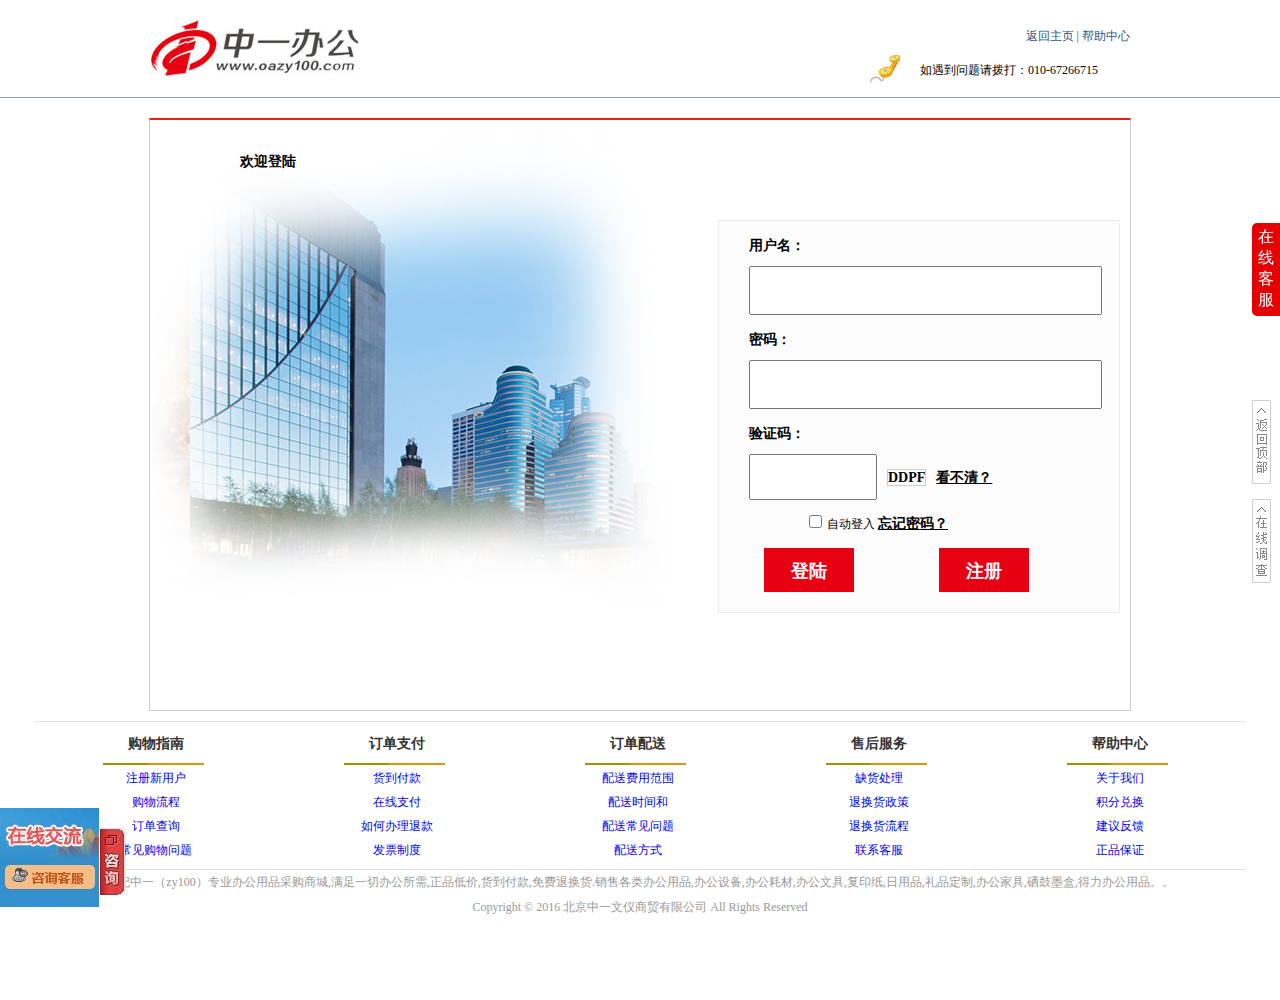
<file: src/html/dengru.html>
<!DOCTYPE html>
<html>
<head>
	<meta charset="UTF-8">
	<title>中一办公商城</title>
	<link rel="stylesheet" type="text/css" href="../css/reset.css"/>
	<!--所有公共页面的-->
	<link rel="stylesheet" type="text/css" href="../css/dengru.css"/>
	<link rel="stylesheet" type="text/css" href="../css/dr-common.css"/>
	<script src="../js/jquery-1.12.0.js"></script>
	<script src="../js/dr-common.js"></script>
	<script src="../js/denglu.js"></script>
	<!-- <script src="../js/jquery_cookie.js"></script>
	<script src="../js/register.js"></script> -->
</head>
<body>
	<div class="headerWrap">
		<div class="header">
			<div class="herder-left">
				<a href="#"><img src="../img/zy100.com/logo.jpg"></a>
			</div>
			<div class="header-right">
				<div class="right-top">
					<a href="../index.html">返回主页&nbsp;|</a>
					<a href="#">帮助中心</a>
				</div>
				<p>如遇到问题请拨打：<span>010-67266715</span></p>
			</div>
		</div>
	</div>
	<div class="drMain">
		<div class="drMain-left">
			<span>欢迎登陆</span>
		</div>
			<div class="username">
				<span class="xinxi"></span>
				<p>用户名：</p>
				<input id="yhmz" class="put" type="text">
				<p>密码：</p>
				<input id="wdmm" class="put" type="password">
				<p>验证码：</p>
				<input class="put2" type="text"><span class="yzm">DDPF</span><a href="#">看不清？</a>
				
				<input class="zidong" type="checkbox">自动登入 <a href="#">忘记密码？</a>
				<a id="ab" href="../index.html"><input class="dr" id="drzy" type="submit" value="登陆"></a>
				<input class="dr" id="limazhuce" type="submit" value="注册">
			</div>
	</div>
<!-- 最底部 (公共部分)-->
<div class="footer">
	<div class="serviceList">
		<dl>
			<dt>购物指南</dt>
			<img src="../img/zy100.com/green.JPG">
			<dd><a href="#">注册新用户</a></dd>
			<dd><a href="#">购物流程</a></dd>
			<dd><a href="#">订单查询</a></dd>
			<dd><a href="#">常见购物问题</a></dd>
		</dl>
		<dl>
			<dt>订单支付</dt>
			<img src="../img/zy100.com/green.JPG">
			<dd><a href="#">货到付款</a></dd>
			<dd><a href="#">在线支付</a></dd>
			<dd><a href="#">如何办理退款</a></dd>
			<dd><a href="#">发票制度</a></dd>
		</dl>
		
		<dl>
			<dt>订单配送</dt>
			<img src="../img/zy100.com/green.JPG">
			<dd><a href="#">配送费用范围</a></dd>
			<dd><a href="#">配送时间和</a></dd>
			<dd><a href="#">配送常见问题</a></dd>
			<dd><a href="#">配送方式</a></dd>
		</dl>
		<dl>
			<dt>售后服务</dt>
			<img src="../img/zy100.com/green.JPG">
			<dd><a href="#">缺货处理</a></dd>
			<dd><a href="#">退换货政策</a></dd>
			<dd><a href="#">退换货流程</a></dd>
			<dd><a href="#">联系客服</a></dd>
		</dl>
		<dl>
			<dt>帮助中心</dt>
			<img src="../img/zy100.com/green.JPG">
			<dd><a href="#">关于我们</a></dd>
			<dd><a href="#">积分兑换</a></dd>
			<dd><a href="#">建议反馈</a></dd>
			<dd><a href="#">正品保证</a></dd>
		</dl>
	</div>
	<div class="footer-bottom">
		<p>世纪中一（zy100）专业办公用品采购商城,满足一切办公所需,正品低价,货到付款,免费退换货.销售各类办公用品,办公设备,办公耗材,办公文具,复印纸,日用品,礼品定制,办公家具,硒鼓墨盒,得力办公用品。。</p>
		<p>Copyright © 2016 北京中一文仪商贸有限公司 All Rights Reserved </p>
	</div>
</div>
<div class="service" > 
	<div class="box-min">
				<span>在线客服</span>
				<p class="red">上班时间</p>
				<p class="pink">9:00-18:00</p>
				<p class="red">在线客服</p>
				<p><img src="../css/img/qq.JPG">1486839115</p>
				<p><img src="../css/img/qq.JPG">3252756593</p>
				<p class="red">热线电话</p>
				<p class="pink"><img src="../css/img/phone.JPG">010-67266715</p>
			</div>
</div>
<div class="goTopBtn">
	<span class="Top"><img src="../img/zy100.com/00103_return_t.jpg"></span>
	<span class="diaocha"><img src="../img/zy100.com/00104_zxdc.jpg"></span>
</div>
<div class="zixun">	
	<span class="btn">
		<img src="../img/zy100.com/2.jpg">
	</span>
	<div class="btnImg">
	<a href="#"><img src="../img/zy100.com/zxjl.jpg"></a>
	</div>
</div> 
</body>
</html>
</file>
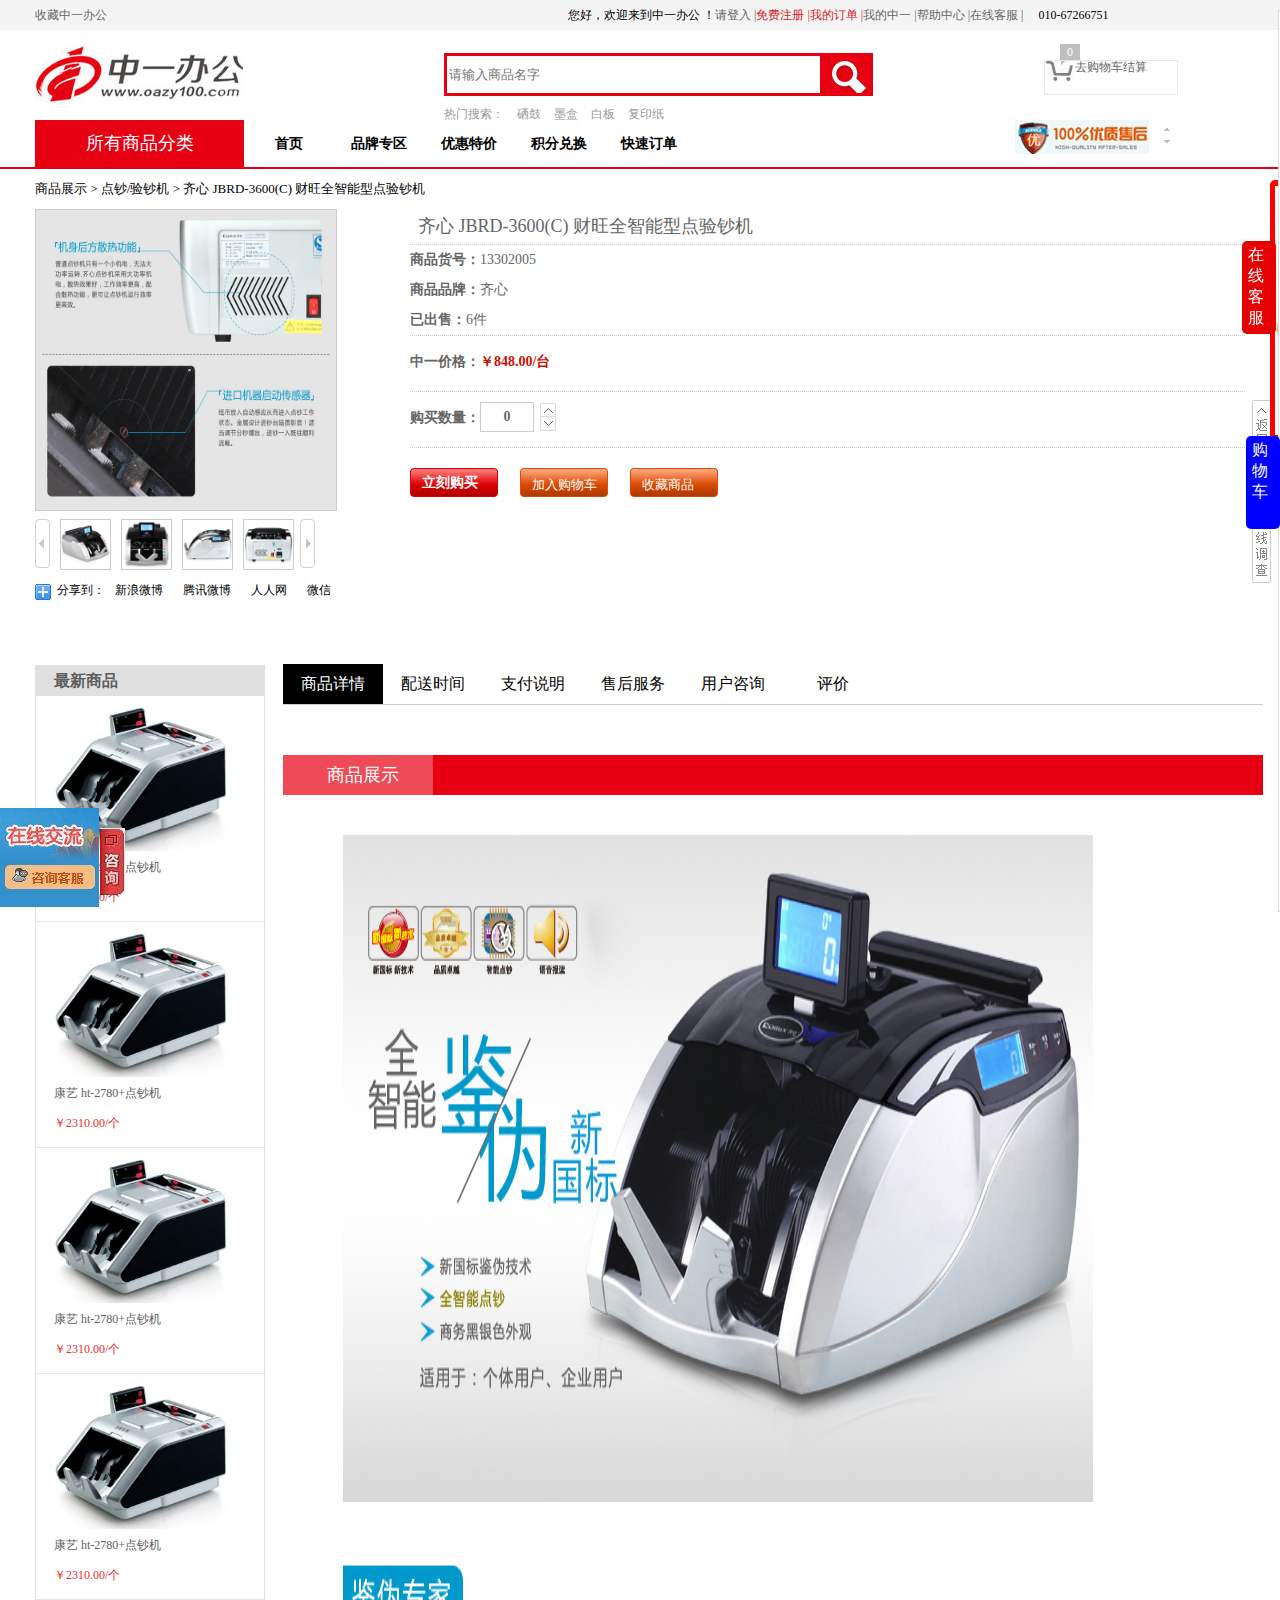
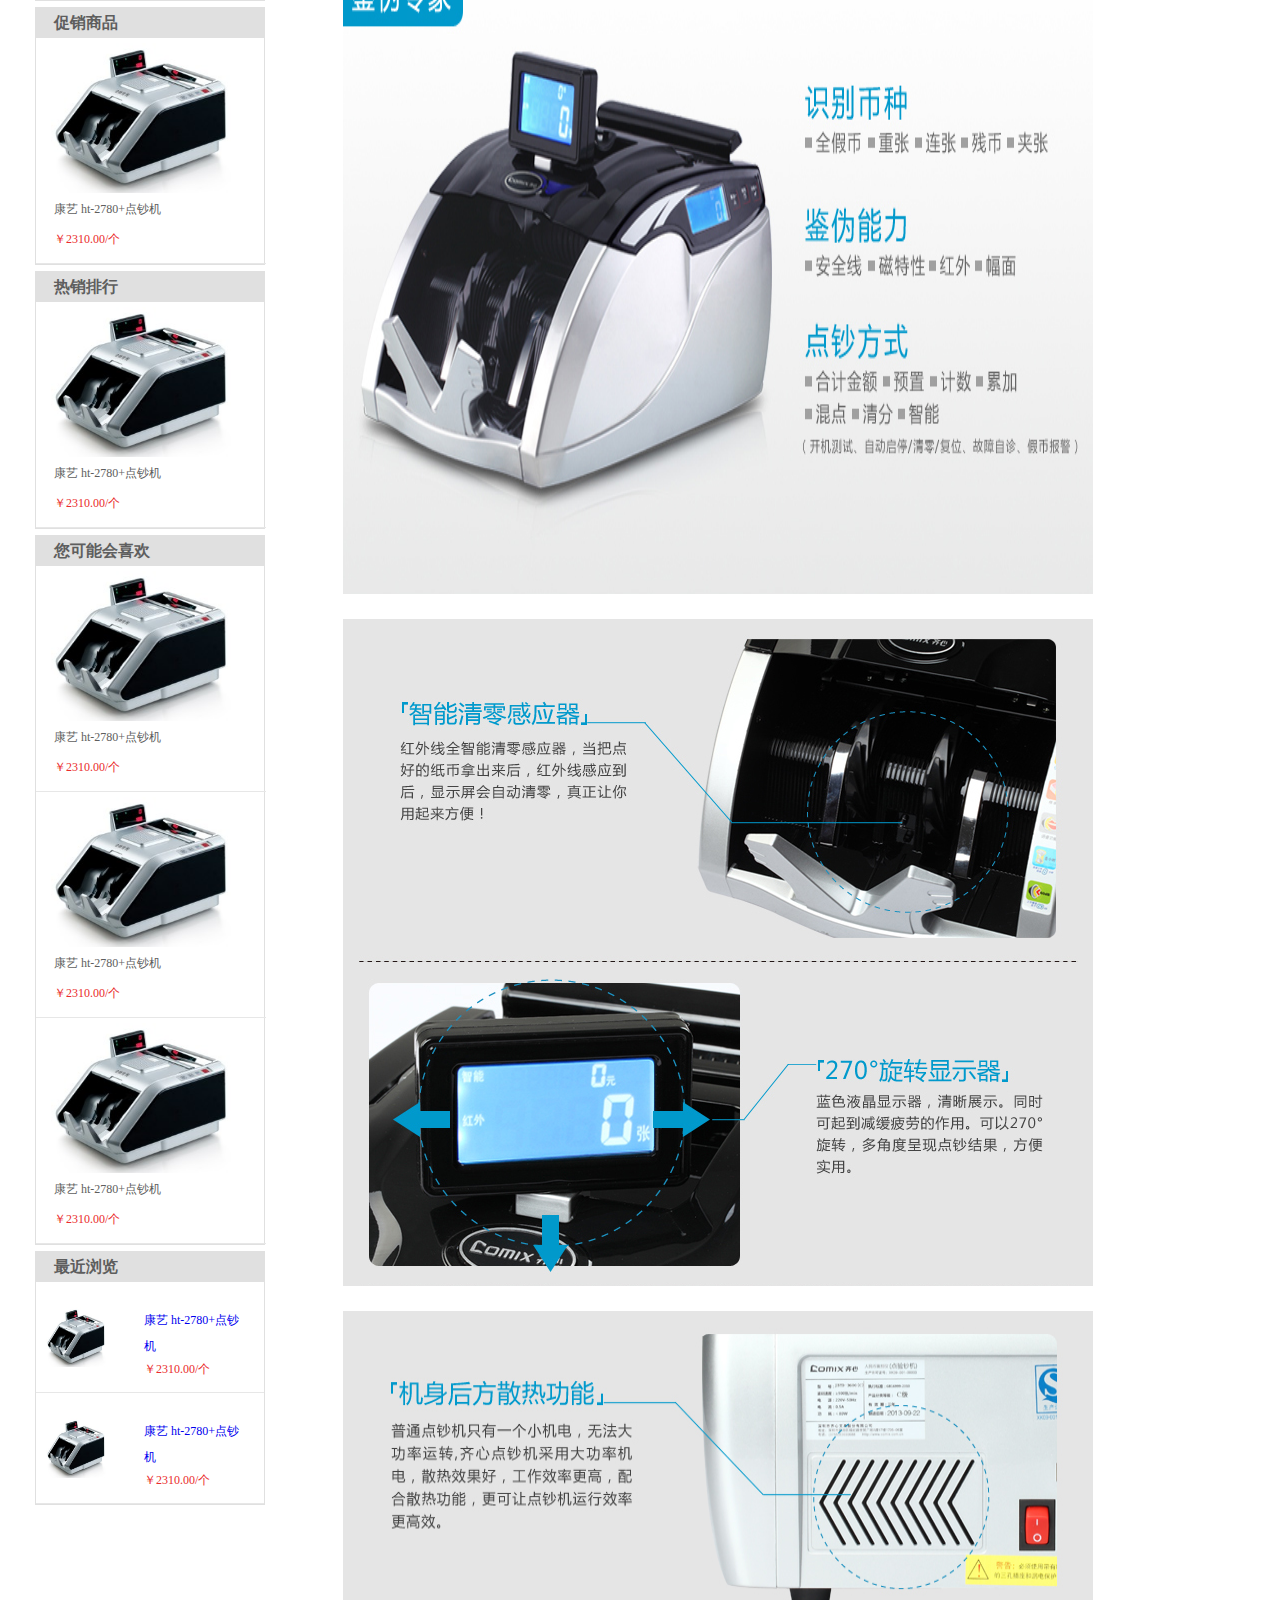
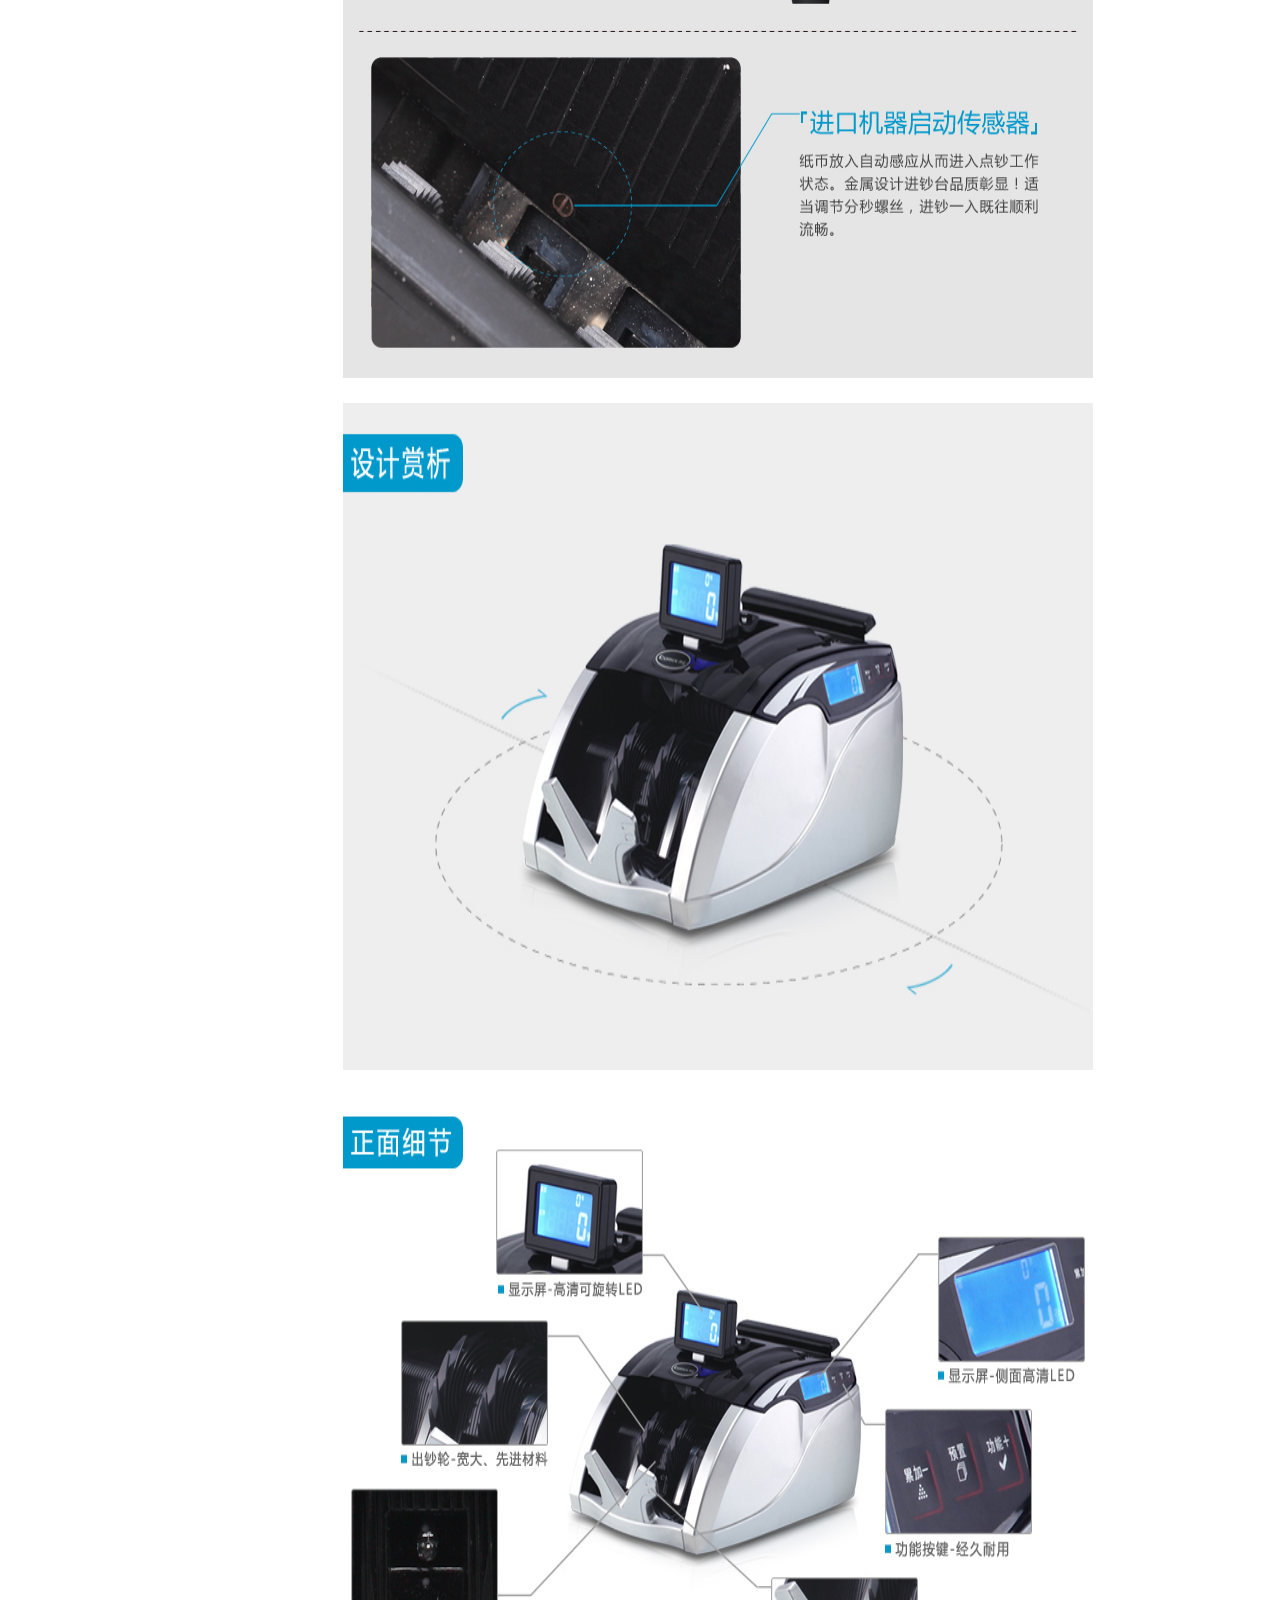
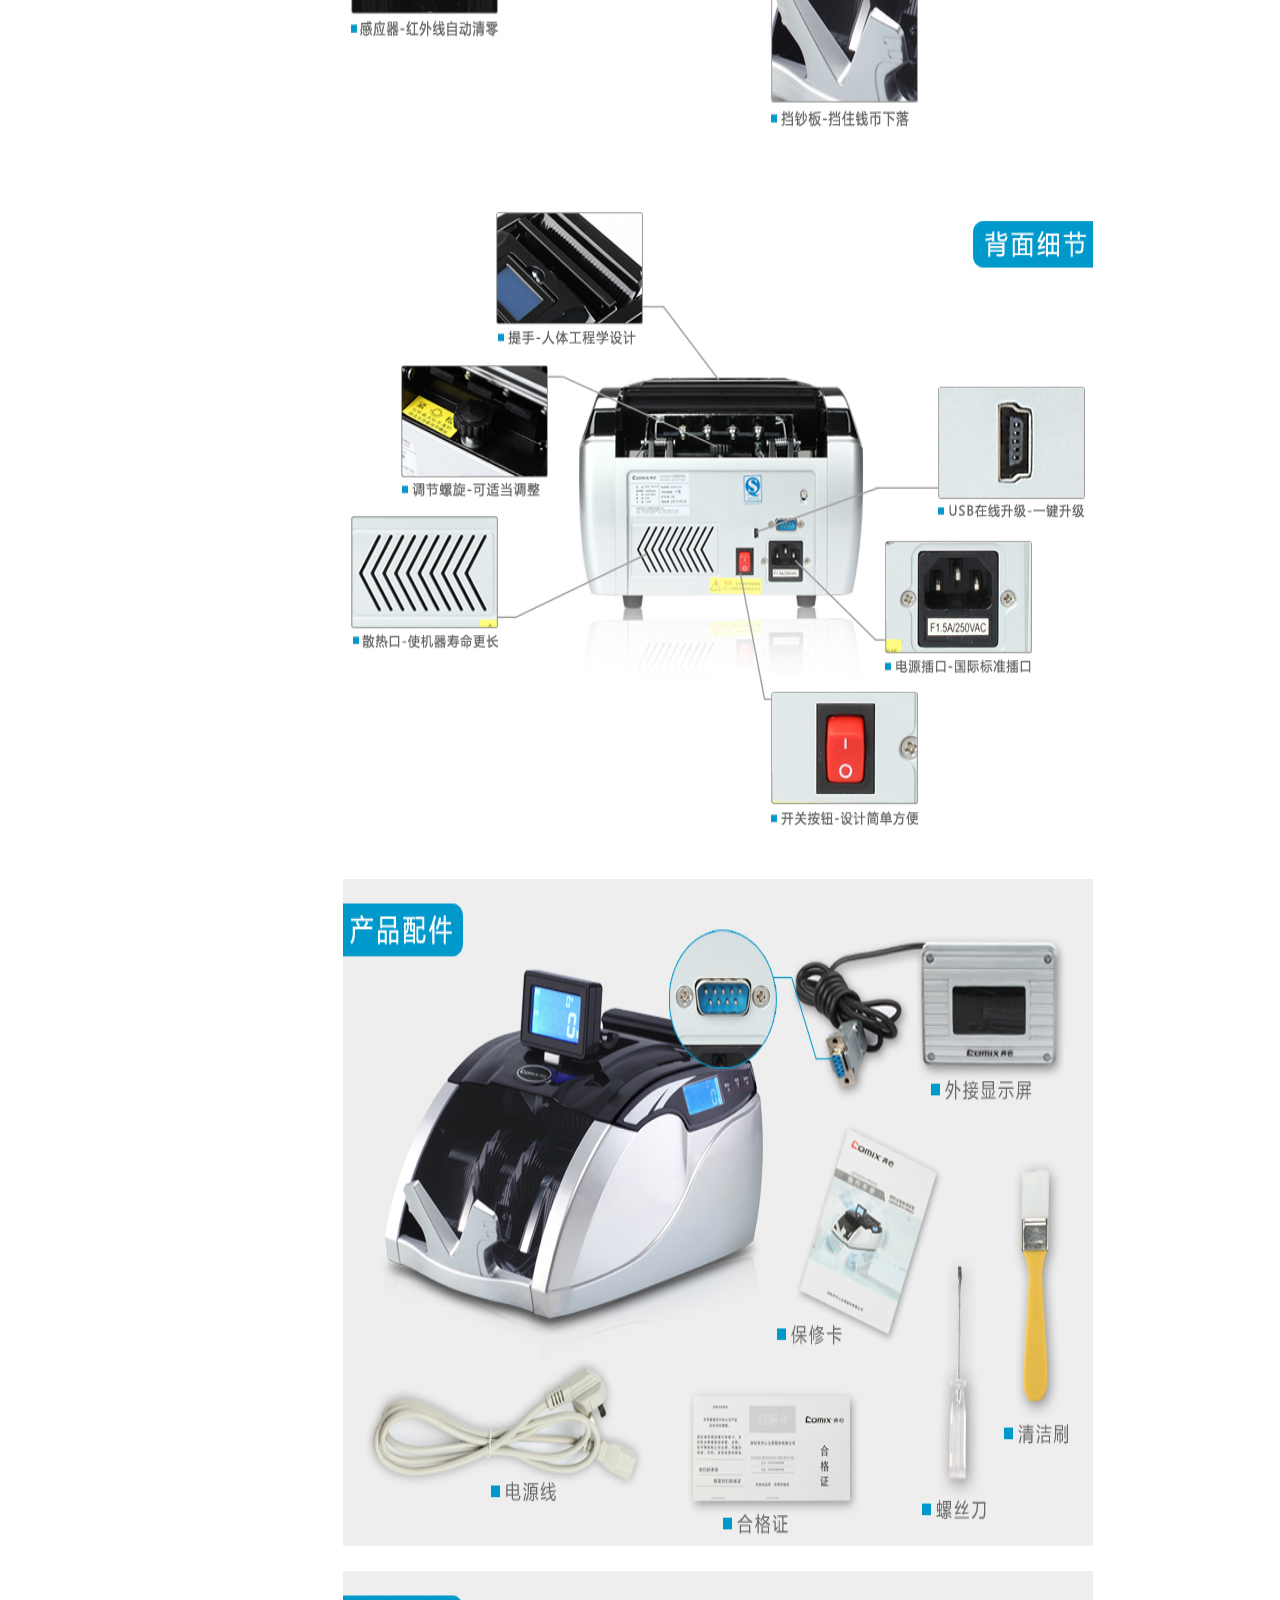
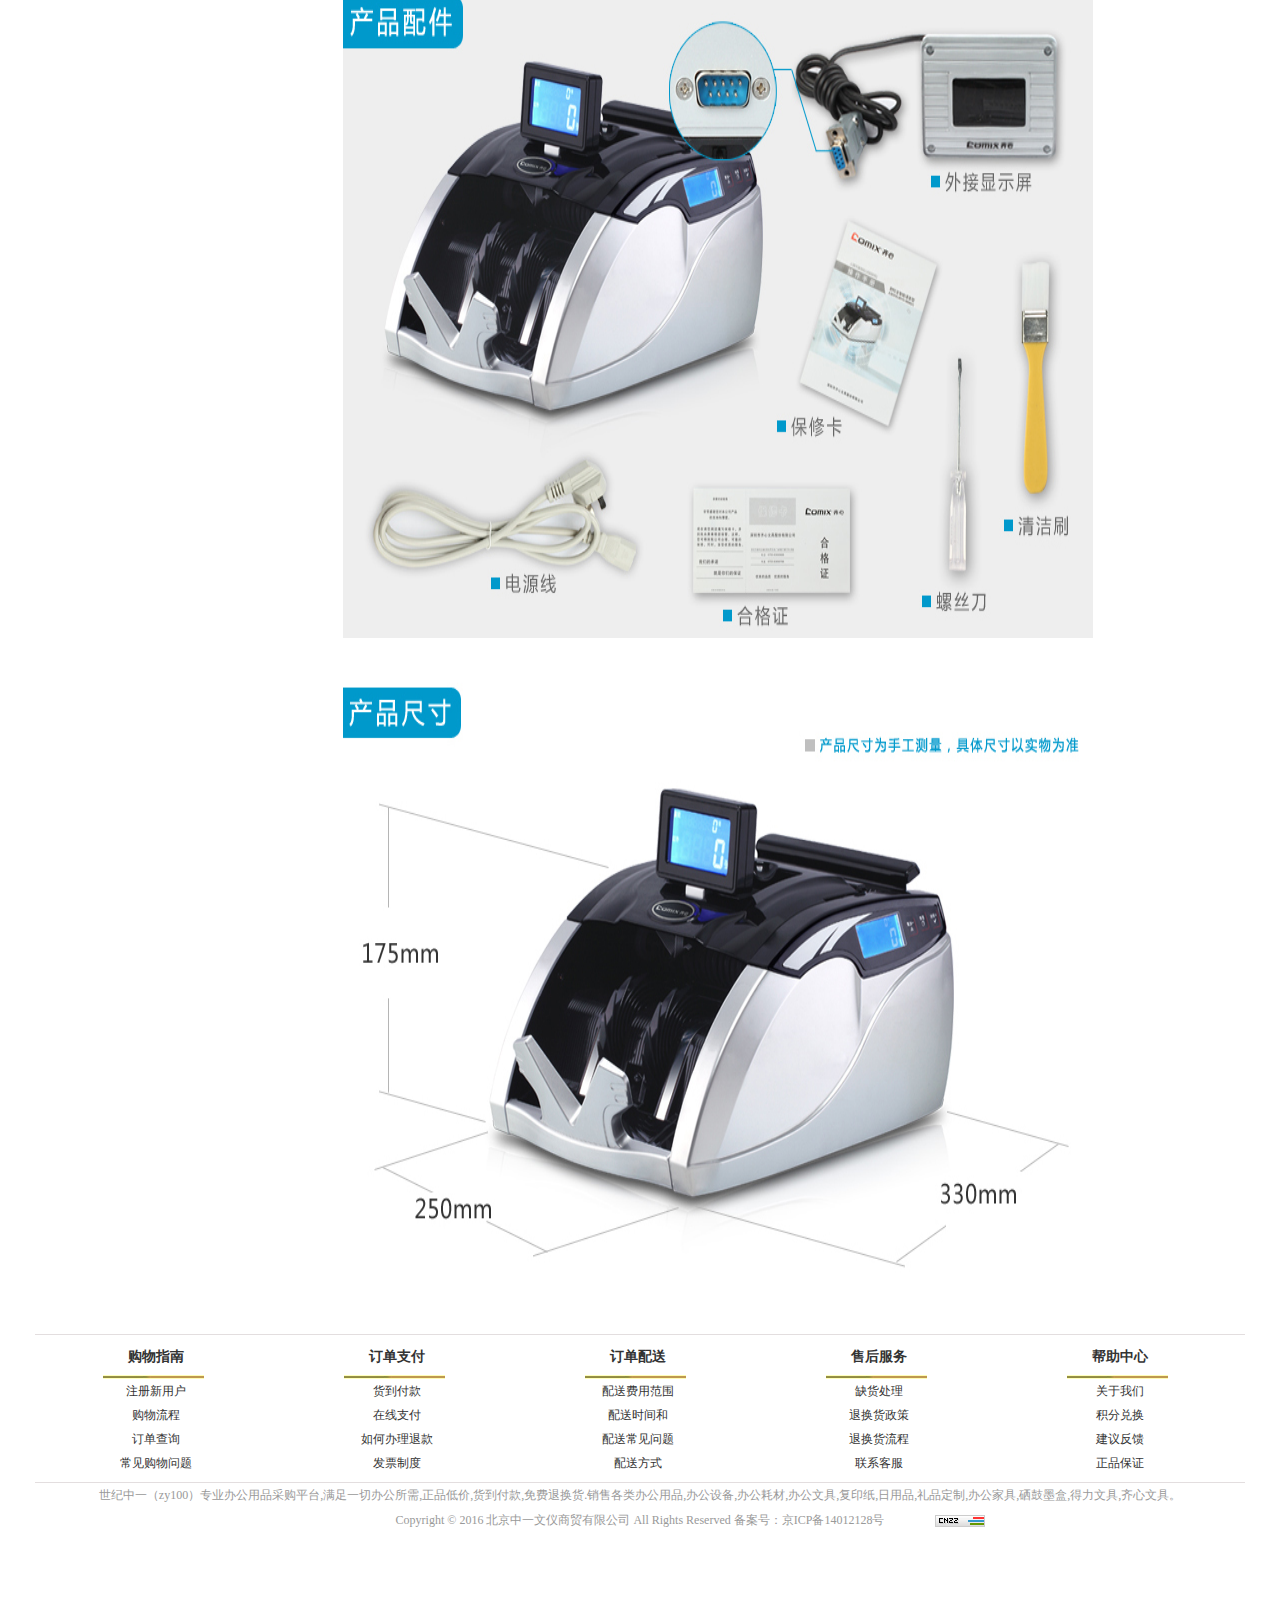
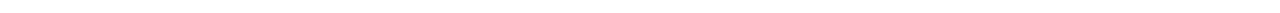
<file: src/html/product.html>
<!DOCTYPE html>
<html>
<head>
	<meta charset="UTF-8">
	<title>中一办公商城商品详情</title>
	<link rel="stylesheet" type="text/css" href="../css/reset.css"/>
	<!--所有公共页面的-->
	<link rel="stylesheet" type="text/css" href="../css/product.css"/>
	<!--公共模块，重复性common-->
	<link rel="stylesheet" type="text/css" href="../css/commom1.css"/>
	<link rel="stylesheet" href="../jquery-dxzoom/jquery.lxzoom.css">
	<script src="../js/jquery-1.12.0.js"></script>
	<script src="../js/product.js"></script>
	<script src="../js/commom1.js"></script>
	<script src="../jquery-dxzoom/jquery.lxzoom.js"></script>
</head>
<body>
<div class="box1">
	<div class="top">
		<div class="top-left">
			<a href="#">收藏中一办公</a>
		</div>
		<div class="top-right">
			<span>您好，欢迎来到中一办公&nbsp;！</span>
			<div id="dengru">
				<a href="dengru.html">请登入&nbsp;|</a>
				<a class="aa" href="register.html">免费注册&nbsp;|</a>
				<a class="aa" href="#">我的订单&nbsp;|</a>
				<a href="#">我的中一&nbsp;|</a>
				<a href="#">帮助中心&nbsp;|</a>
				<a href="#">在线客服&nbsp;|</a>
				<span>010-67266751</span>
			</div>
		</div>
	</div>
</div>

	<!--头部--hearder = logo + search-->
<div class="box2">
	<div class="header">
		<div class="logo">
			<a href="#"><img src="../img/zy100.com/logo.jpg"/></a>
		</div>
		<div class="serach">
			<div class="serach-input">
				<input type="text" placeholder="请输入商品名字" id="seracher"  />
				<input type="submit" class="serachBtn" value=""/>
				<p>
					热门搜索：
					<a href="#">硒鼓</a>
					<a href="#">墨盒</a>
					<a href="#">白板</a>
					<a href="#">复印纸</a>
				</p>
			</div>
			<div class="car">
				<a href="shoppingCart.html">去购物车结算</a>
				<span class="num" id="num">0</span>
			</div>
		</div>
	</div>
	
	<div class="daohang">
			<span class="feilei">所有商品分类</span>
			<div class="shouye">
				<ul>
					<li><a href="../index.html">首页</a></li>
					<li><a href="#">品牌专区</a></li>
					<li><a href="liebiao.html">优惠特价</a></li>
					<li><a href="#">积分兑换</a></li>
					<li><a href="#">快速订单</a></li>
				</ul>
			</div>
			<div class="lunbo">
				<div class="lunbotu">
					<ul>
						<li><img src="../img/zy100.com/00001_1393169096.jpg"/></li>
						<li><img src="../img/zy100.com/00002_1393174338.jpg"/></li>
						<li><img src="../img/zy100.com/00003_1393166166.jpg"/></li>
					</ul>
				</div>
				
				<span class="pre"><img src="../css/img/headerscrollT.jpg"></span>
				<span class="next"><img src="../css/img/headerscrollB.jpg"></span>
			</div>
		</p>
	</div>
	</div>  
	
<!-- 商品详情的图片 -->
<div class="product">
		<!-- 大图 -->
		<div class="mianbaoxie">
			<p>商品展示 > 点钞/验钞机 > 齐心 JBRD-3600(C) 财旺全智能型点验钞机 </p>
		</div>
		<!-- 大图下面的小图 -->
		<div class="product-left">
			<div class="myImg">
				<img src="../img/zy100.com/552a1570N939f403c.jpg"/>
			</div>
			<div class="smallImg">
				<span id="btn1">
					<img src="../css/img/img81.jpg"/>
				</span>
				<ul>
					<li><img src="../img/zy100.com/1431668957.jpg"/></li>
					<li><img src="../img/zy100.com/1431665231.jpg"/></li>
					<li><img src="../img/zy100.com/1431660088.jpg"/></li>
					<li><img src="../img/zy100.com/1431667154.jpg"/></li>
				</ul>
				<span id="btn2">
					<img src="../css/img/img8.jpg"/>
				</span>
			</div>
			<div class="fenxiang">
				<span id="share">分享到：</span>
				<ul>
					<!--放背景图片-->
					<li><a>新浪微博</a></li>
					<li><a>腾讯微博</a></li>
					<li><a>人人网</a></li>
					<li><a>微信</a></li>
				</ul>
			</div>
		</div>
		<div class="product-right">
			<h4>齐心 JBRD-3600(C) 财旺全智能型点验钞机 </h4>
			<ul>
				<li><strong>商品货号：</strong>13302005</li>
				<li><strong>商品品牌：</strong>齐心</li>
				<li><strong>已出售：</strong>6件</li>
			</ul>
			<p><strong>中一价格：</strong><span class="prices">￥848.00/台</span></p>
			<p>购买数量：<span id="sl">0</span>
				<span class="jia">
					<img class="add" src="../css/img/btn5.jpg"/>
					<img class="jian" src="../css/img/btn6.jpg"/>
				</span>
			</p>
			<div class="goumai">
				<span class="buy">立刻购买</span>
				<span class="jiaru" id="jiaru">加入购物车</span>
				<span class="jiaru">收藏商品</span>
			</div>
			
		</div>
</div>		

<div class="cart-list">
		<span>购物车</span>
		<h4>购物车列表</h4>
        <ul>
        </ul>
    </div>
	
<div class="sp-main">
		<div class="sp-left">
			<div class="zxsp">
				<span class="zxsp-txt">最新商品</span>
				<ul class="shopImg">
					<li>
						<a href="#"><img src="../img/zy100.com/1407739309.jpg"/></a>
						<span class="textt"><a href="#">康艺 ht-2780+点钞机</a></span>
						<span class="numbe">￥2310.00/个</span>
					</li>
				</ul>
				<ul class="shopImg">
					<li>
						<a href="#"><img src="../img/zy100.com/1407739309.jpg"/></a>
						<span class="textt"><a href="#">康艺 ht-2780+点钞机</a></span>
						<span class="numbe">￥2310.00/个</span>
					</li>
				</ul>
				<ul class="shopImg">
					<li>
						<a href="#"><img src="../img/zy100.com/1407739309.jpg"/></a>
						<span class="textt"><a href="#">康艺 ht-2780+点钞机</a></span>
						<span class="numbe">￥2310.00/个</span>
					</li>
				</ul>
				<ul class="shopImg">
					<li>
						<a href="#"><img src="../img/zy100.com/1407739309.jpg"/></a>
						<span class="textt"><a href="#">康艺 ht-2780+点钞机</a></span>
						<span class="numbe">￥2310.00/个</span>
					</li>
				</ul>
			</div>
			<div class="zxsp">
				<span class="zxsp-txt">促销商品</span>
				<ul class="shopImg">
					<li>
						<a href="#"><img src="../img/zy100.com/1407739309.jpg"/></a>
						<span class="textt"><a href="#">康艺 ht-2780+点钞机</a></span>
						<span class="numbe">￥2310.00/个</span>
					</li>
				</ul>
			</div>
			<div class="zxsp">
				<span class="zxsp-txt">热销排行</span>
				<ul class="shopImg">
					<li>
						<a href="#"><img src="../img/zy100.com/1407739309.jpg"/></a>
						<span class="textt"><a href="#">康艺 ht-2780+点钞机</a></span>
						<span class="numbe">￥2310.00/个</span>
					</li>
				</ul>
			</div>
			<div class="zxsp">
				<span class="zxsp-txt">您可能会喜欢</span>
				<ul class="shopImg">
					<li>
						<a href="#"><img src="../img/zy100.com/1407739309.jpg"/></a>
						<span class="textt"><a href="#">康艺 ht-2780+点钞机</a></span>
						<span class="numbe">￥2310.00/个</span>
					</li>
				</ul>
				<ul class="shopImg">
					<li>
						<a href="#"><img src="../img/zy100.com/1407739309.jpg"/></a>
						<span class="textt"><a href="#">康艺 ht-2780+点钞机</a></span>
						<span class="numbe">￥2310.00/个</span>
					</li>
				</ul>
				<ul class="shopImg">
					<li>
						<a href="#"><img src="../img/zy100.com/1407739309.jpg"/></a>
						<span class="textt"><a href="#">康艺 ht-2780+点钞机</a></span>
						<span class="numbe">￥2310.00/个</span>
					</li>
				</ul>
			</div>
			<div class="zxsp">
				<span class="zxsp-txt">最近浏览</span>
				<ul class="liulan">
					<li>
						<a href="#"><img src="../img/zy100.com/1407739309.jpg"/></a>
						<span class="liulan-txt"><a href="#">康艺 ht-2780+点钞机</a></span>
						<span class="liulan-jiage">￥2310.00/个</span>
					</li>
					<li>
						<a href="#"><img src="../img/zy100.com/1407739309.jpg"/></a>
						<span class="liulan-txt"><a href="#">康艺 ht-2780+点钞机</a></span>
						<span class="liulan-jiage">￥2310.00/个</span>
					</li>
				</ul>
			</div>
		</div>
		<div class="sp-right">
			<div class="pingjia">
				<ul>
					<li class="daohang2" id="daohang1">商品详情
						<div>齐心 JBYD-3600C USB升级点验钞机 便携全智能语音点钞机</div>
					</li>
					<li class="daohang2">配送时间
						<!--<div>
							<ul>
								<li class="shijian">配送服务时间：</li>
								<li>周一至周五<strong>8:30-18:00</strong></li>
								<li>工作日晚间及周六、周日如有特殊需求请联系客服。</li>
								<li>国定假日配送时间另行公告。</li>
								<li>注：</li>
								<li>部分供应商直送商品和需请购商品，销售服务人员将与您确认具体可送达的日期和相关事宜</li>
								<li>对于特殊情况不能及时送达，销售服务人员将随时电话联系客户协商调整送货时间</li>
								<li>如遇大雨、台风等自然因素，为确保商品品质和送货安全，将会酌情延迟送货</li>
								<li>某些季节性送货时间略有调整，请以网站公告为准</li>
							</ul>
						</div>-->
					</li>
					<li class="daohang2">支付说明
						<!--<div>
							<ul>
								<li class="shijian">配送服务时间：</li>
								<li>商品到货时,客户须支付货款及未满规定免费送货金额时的送货费。</li>
								<li>部分商品或服务需支付预付款，货款到账确认后发货。</li>
								<li>订购金额稳定的个别客户根据中一办公的信用评估结果，可签订月结合同，月底结款。</li>
							</ul>
						</div>-->
					</li>
					<li class="daohang2">售后服务
						<!--<div>
							<ul>
								<li class="shijian">售后服务说明：</li>
								<li>拨打客服电话，即可预约上门服务。</li>
								<li>上门服务包括：免费退换货，设备选配方案咨询、安装调试、设备更换、设备维修、代客送检等。</li>
							</ul>
						</div>-->
					</li>
					<li class="daohang2">用户咨询
						<!--<div>
							<ul><li></li></ul>
						</div>-->
					</li>
					<li class="daohang2">评价
						<!--<div>
							<span><h5>0</h5>条评论</span>
							<textarea  rows="" cols=""><input type="text" value="发布" /></textarea>
						</div>-->
					</li>
				</ul>
			</div>
			<p><span class="pink">商品展示</span></p>
			<div class="big-img">
				<ul>
					<li><img src="../img/zy100.com/552a156eNfdf73daa.jpg"/></li>
					<li><img src="../img/zy100.com/552a156fN208b643f.jpg"/></li>
					<li><img src="../img/zy100.com/552a156fNc8d1db64.jpg"/></li>
					<li><img src="../img/zy100.com/552a1570N939f403c.jpg"/></li>
					<li><img src="../img/zy100.com/552a1570N9e86f59a.jpg"/></li>
					<li><img src="../img/zy100.com/552a1570Ndf10b31e.jpg"/></li>
					<li><img src="../img/zy100.com/552a1571Ne21a5abf.jpg"/></li>
					<li><img src="../img/zy100.com/552a1571N2640a0fa.jpg"/></li>
					<li><img src="../img/zy100.com/552a1571N2640a0fa.jpg"/></li>
					<li><img src="../img/zy100.com/552a1572Ne84d8fc3.jpg"/></li>
				</ul>
			</div>
		</div>
		
		<!-- 最底部 (公共部分)-->

</div>		
<div class="footer">
	<div class="serviceList">
		<dl>
			<dt>购物指南</dt>
			<img src="../img/zy100.com/green.JPG">
			<dd><a href="#">注册新用户</a></dd>
			<dd><a href="#">购物流程</a></dd>
			<dd><a href="#">订单查询</a></dd>
			<dd><a href="#">常见购物问题</a></dd>
		</dl>
		<dl>
			<dt>订单支付</dt>
			<img src="../img/zy100.com/green.JPG">
			<dd><a href="#">货到付款</a></dd>
			<dd><a href="#">在线支付</a></dd>
			<dd><a href="#">如何办理退款</a></dd>
			<dd><a href="#">发票制度</a></dd>
		</dl>
		
		<dl>
			<dt>订单配送</dt>
			<img src="../img/zy100.com/green.JPG">
			<dd><a href="#">配送费用范围</a></dd>
			<dd><a href="#">配送时间和</a></dd>
			<dd><a href="#">配送常见问题</a></dd>
			<dd><a href="#">配送方式</a></dd>
		</dl>
		<dl>
			<dt>售后服务</dt>
			<img src="../img/zy100.com/green.JPG">
			<dd><a href="#">缺货处理</a></dd>
			<dd><a href="#">退换货政策</a></dd>
			<dd><a href="#">退换货流程</a></dd>
			<dd><a href="#">联系客服</a></dd>
		</dl>
		<dl>
			<dt>帮助中心</dt>
			<img src="../img/zy100.com/green.JPG">
			<dd><a href="#">关于我们</a></dd>
			<dd><a href="#">积分兑换</a></dd>
			<dd><a href="#">建议反馈</a></dd>
			<dd><a href="#">正品保证</a></dd>
		</dl>
	</div>
	<div class="footer-bottom">
		<p>世纪中一（zy100）专业办公用品采购平台,满足一切办公所需,正品低价,货到付款,免费退换货.销售各类办公用品,办公设备,办公耗材,办公文具,复印纸,日用品,礼品定制,办公家具,硒鼓墨盒,得力文具,齐心文具。</p>
		<p>Copyright © 2016 北京中一文仪商贸有限公司 All Rights Reserved 备案号：京ICP备14012128号<img src="../img/zy100.com/00105_pic.gif"/></p>
	</div>

	
</div>

<div class="service" >
		<div class="box-min">
			<span>在线客服</span>
			<p class="red">上班时间</p>
			<p class="pink">9:00-18:00</p>
			<p class="red">在线客服</p>
			<p><img src="../css/img/qq.JPG">1486839115</p>
			<p><img src="../css/img/qq.JPG">3252756593</p>
			<p class="red">热线电话</p>
			<p class="pink"><img src="../css/img/phone.JPG">010-67266715</p>
		</div>

</div>
<div class="goTopBtn">
	<span class="Top"><img src="../img/zy100.com/00103_return_t.jpg"></span>
	<span class="diaocha"><img src="../img/zy100.com/00104_zxdc.jpg"></span>
</div>
<div class="zixun">	
	<span class="btn">
		<img src="../img/zy100.com/2.jpg">
	</span>
	<div class="btnImg">
	<a href="#"><img src="../img/zy100.com/zxjl.jpg"></a>
	</div>
	
	
	
	</body>
</html>
</file>
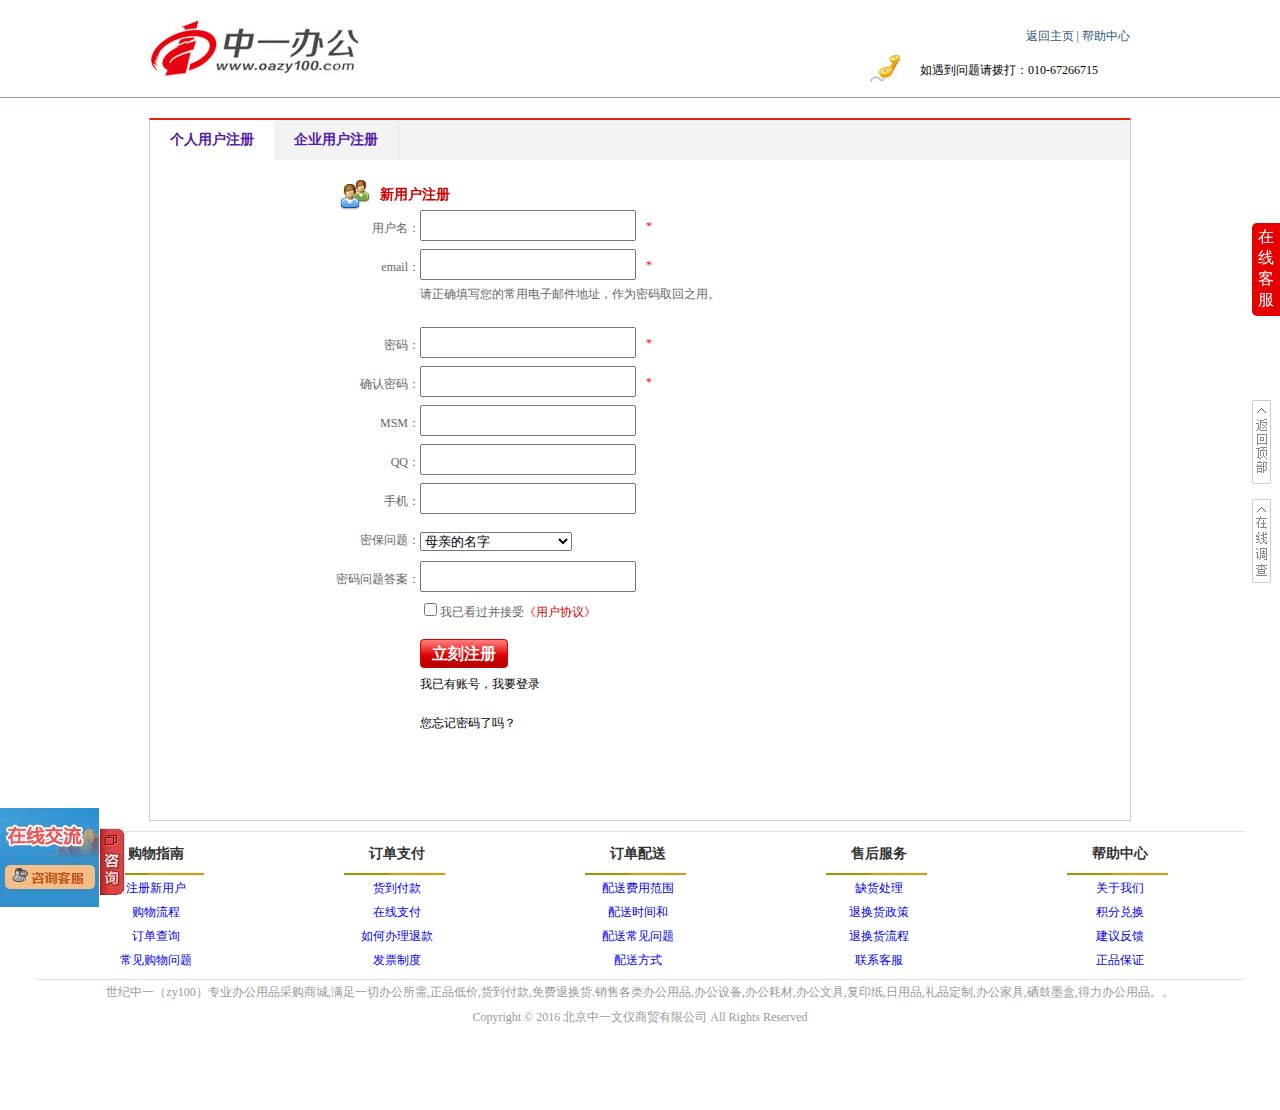
<file: src/html/register.html>
<!DOCTYPE html>
<html>
<head>
	<meta charset="UTF-8">
	<title>中一办公商城</title>
	<link rel="stylesheet" type="text/css" href="../css/reset.css"/>
	<link rel="stylesheet" type="text/css" href="../css/register.css"/>
	<link rel="stylesheet" type="text/css" href="../css/dr-common.css"/>
	
	<script src="../js/jquery-1.12.0.js"></script>
	<script src="../js/jquery_cookie.js"></script>
	<script src="../js/dr-common.js"></script>
	<script src="../js/register.js"></script>
	
</head>
<body>
	<div class="headerWrap">
		<div class="header">
			<div class="herder-left">
				<a href="#"><img src="../img/zy100.com/logo.jpg"></a>
			</div>
			<div class="header-right">
				<div class="right-top">
					<a href="../index.html">返回主页&nbsp;|</a>
					<a href="#">帮助中心</a>
				</div>
				<p>如遇到问题请拨打：<span>010-67266715</span></p>
			</div>
		</div>
	</div>
	<!-- 注册部分 -->
	<div class="drMain">
		<div class="drMain-top">
			<span class="active">个人用户注册</span>
			<span>企业用户注册</span>
		</div>
		<div class="drMain-buttom">
			<h1 class="xyh"><div><img src="../css/img/user.jpg" alt=""></div>新用户注册</h1>
			<table class="username">

	<tbody class="body1">
		<tr id="yhm">
			<td class="mingzi">用户名：</td>
			<td class="right"><input class="put" type="text"><span class="xinghao">*</span></td>
		</tr>
		<tr id="dzyx">
			<td class="mingzi">email：</td>
			<td class="right" id="youxiang"><input class="put" type="text"><span class="xinghao">*</span></td>
		</tr>
		<tr>
			<td class="mingzi"> </td>
			<td class="right" ><span class="tishi">请正确填写您的常用电子邮件地址，作为密码取回之用。</span></td>
		</tr>
		<tr>
			<td class="mingzi">密码：</td>
			<td class="right" id="password"><input class="put" type="password"><span class="xinghao">*</span></td>
		</tr>
		<tr>
			<td class="mingzi">确认密码：</td>
			<td class="right" id="qrpsw"><input class="put" type="password"><span class="xinghao">*</span></td>
		</tr>
		<tr>
			<td class="mingzi">MSM：</td>
			<td class="right"><input class="put" type="text"><span class="xinghao"> </span></td>
		</tr>
		<tr>
			<td class="mingzi">QQ：</td>
			<td class="right"><input class="put" type="text"><span class="xinghao"> </span></td>
		</tr>
		<tr>
			<td class="mingzi">手机：</td>
			<td class="right"><input class="put" type="text"></td>
		</tr>
		<tr>
			<td class="mingzi">密保问题：</td>
			<td>
				<select name="question" id="question">
				<option value="1">母亲的名字</option>
				<option value="2">爷爷的名字</option>
				<option value="3">父亲出生的城市</option>
				<option value="4">你其中一位老师的名字</option>
				<option value="5">你个人计算机的型号</option>
				<option value="6">你最喜欢的餐馆名称</option>
				<option value="7">驾驶执照最后四位数字</option>
				</select>
			</td>
		</tr>
		<tr>
			<td class="mingzi">密码问题答案：</td>
			<td class="right"><input class="put" type="text"><span class="xinghao"> </span></td>
		</tr>
		<tr>
			<td class="mingzi"> </td>
			<td class="right"><input class="jieshou" type="checkbox">我已看过并接受<a href="#">《用户协议》</a></td>
		</tr>
		<tr>
			<td class="mingzi"> </td>
			<td class="right"><span class="zhuce"><a href="#">立刻注册</a></span> </td>

		</tr>
		<tr>
			<td class="mingzi"> </td>
			<td class="right"><a class="aa" href="dengru.html">我已有账号，我要登录</a></td>
		</tr>
		<tr>
			<td class="mingzi"> </td>
			<td class="right"><a class="aa" href="#">您忘记密码了吗？</a></td>
		</tr>
	</tbody>
			</table>
		
		</div>
	</div>
	<!-- 最底部 (公共部分)-->
<div class="footer">
	<div class="serviceList">
		<dl>
			<dt>购物指南</dt>
			<img src="../img/zy100.com/green.JPG">
			<dd><a href="#">注册新用户</a></dd>
			<dd><a href="#">购物流程</a></dd>
			<dd><a href="#">订单查询</a></dd>
			<dd><a href="#">常见购物问题</a></dd>
		</dl>
		<dl>
			<dt>订单支付</dt>
			<img src="../img/zy100.com/green.JPG">
			<dd><a href="#">货到付款</a></dd>
			<dd><a href="#">在线支付</a></dd>
			<dd><a href="#">如何办理退款</a></dd>
			<dd><a href="#">发票制度</a></dd>
		</dl>
		
		<dl>
			<dt>订单配送</dt>
			<img src="../img/zy100.com/green.JPG">
			<dd><a href="#">配送费用范围</a></dd>
			<dd><a href="#">配送时间和</a></dd>
			<dd><a href="#">配送常见问题</a></dd>
			<dd><a href="#">配送方式</a></dd>
		</dl>
		<dl>
			<dt>售后服务</dt>
			<img src="../img/zy100.com/green.JPG">
			<dd><a href="#">缺货处理</a></dd>
			<dd><a href="#">退换货政策</a></dd>
			<dd><a href="#">退换货流程</a></dd>
			<dd><a href="#">联系客服</a></dd>
		</dl>
		<dl>
			<dt>帮助中心</dt>
			<img src="../img/zy100.com/green.JPG">
			<dd><a href="#">关于我们</a></dd>
			<dd><a href="#">积分兑换</a></dd>
			<dd><a href="#">建议反馈</a></dd>
			<dd><a href="#">正品保证</a></dd>
		</dl>
	</div>
	<div class="footer-bottom">
		<p>世纪中一（zy100）专业办公用品采购商城,满足一切办公所需,正品低价,货到付款,免费退换货.销售各类办公用品,办公设备,办公耗材,办公文具,复印纸,日用品,礼品定制,办公家具,硒鼓墨盒,得力办公用品。。</p>
		<p>Copyright © 2016 北京中一文仪商贸有限公司 All Rights Reserved </p>
	</div>

	
</div>
<div class="service" > 

			<div class="box-min">
				<span>在线客服</span>
				<p class="red">上班时间</p>
				<p class="pink">9:00-18:00</p>
				<p class="red">在线客服</p>
				<p><img src="../css/img/qq.JPG">1486839115</p>
				<p><img src="../css/img/qq.JPG">3252756593</p>
				<p class="red">热线电话</p>
				<p class="pink"><img src="../css/img/phone.JPG">010-67266715</p>
			</div>

	</div>
	<div class="goTopBtn">
		<span class="Top"><img src="../img/zy100.com/00103_return_t.jpg"></span>
		<span class="diaocha"><img src="../img/zy100.com/00104_zxdc.jpg"></span>
	</div>
	<div class="zixun">	
		<span class="btn">
			<img src="../img/zy100.com/2.jpg">
		</span>
		<div class="btnImg">
		<a href="#"><img src="../img/zy100.com/zxjl.jpg"></a>
		</div>
	</div> 
</body>
</html>
</file>
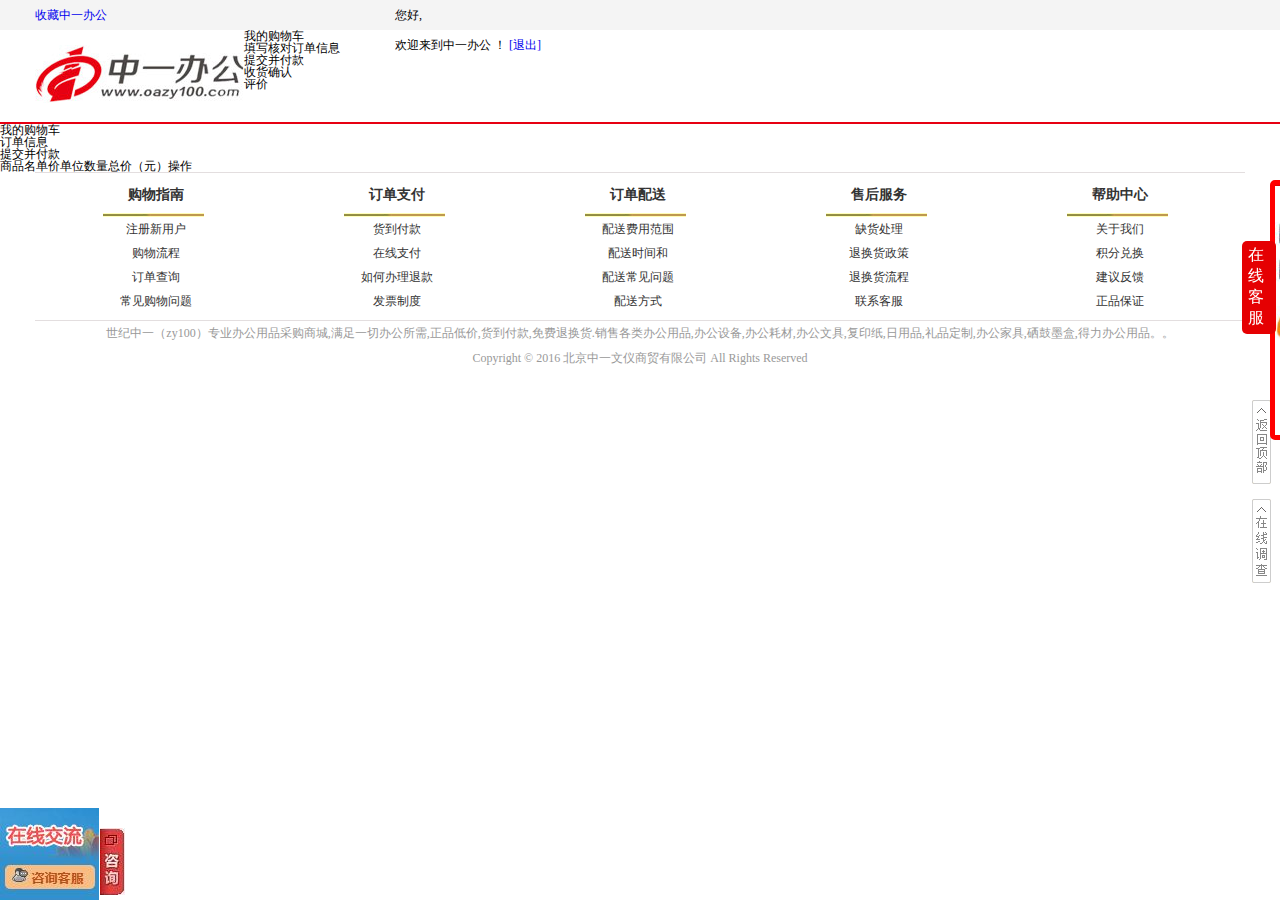
<file: src/html/shoppingCart.html>
<!DOCTYPE html>
<html>
<head>
	<meta charset="UTF-8">
	<title>我的购物车</title>
	<link rel="stylesheet" type="text/css" href="../css/reset.css"/>

	<link rel="stylesheet" type="text/css" href="../css/shoppingCart.css"/>
	
	<script src="../js/jquery-1.12.0.js"></script>
	<script src="../js/shoppingCart.js"></script>
</head>
<body>
	<div class="box1">
		<div class="top">
			<div class="top-left">
				<a href="#">收藏中一办公</a>
			</div>
			<div class="top-right">
				<span>您好,<div class="myname"></div>欢迎来到中一办公&nbsp;！</span>
				<a href="#">[退出]</a>
			</div>
		</div>
	</div>
	<div class="box2">
		<div class="header">
		<div class="logo">
			<a href="#"><img src="../img/zy100.com/logo.jpg"/></a>
		</div>
		<div class="left">
			<ul>
				<li>我的购物车</li>
				<li>填写核对订单信息</li>
				<li>提交并付款</li>
				<li>收货确认</li>
				<li>评价</li>
			</ul>
		</div>
		
	</div>
	</div>
	
	<div class="spMain">
		<div class="spNav">
			<ul class="wrap">
				<li>我的购物车</li>
				<li>订单信息</li>
				<li>提交并付款</li>
			</ul>
		</div>
		<div class="myCart">
			<table class="cart">
				<tr>
					<td>商品名</td>
					<td>单价</td>
					<td>单位</td>
					<td>数量</td>
					<td>总价（元）</td>
					<td>操作</td>
				</tr>
			</table>

			<table class="cart2">
				<tr>
					<td><span></span></td>
					
				</tr>
			</table>
		</div>
		</div>

	</div>
<!-- 最底部 (公共部分)-->
<div class="footer">
	<div class="serviceList">
		<dl>
			<dt>购物指南</dt>
			<img src="../img/zy100.com/green.JPG">
			<dd><a href="#">注册新用户</a></dd>
			<dd><a href="#">购物流程</a></dd>
			<dd><a href="#">订单查询</a></dd>
			<dd><a href="#">常见购物问题</a></dd>
		</dl>
		<dl>
			<dt>订单支付</dt>
			<img src="../img/zy100.com/green.JPG">
			<dd><a href="#">货到付款</a></dd>
			<dd><a href="#">在线支付</a></dd>
			<dd><a href="#">如何办理退款</a></dd>
			<dd><a href="#">发票制度</a></dd>
		</dl>
		
		<dl>
			<dt>订单配送</dt>
			<img src="../img/zy100.com/green.JPG">
			<dd><a href="#">配送费用范围</a></dd>
			<dd><a href="#">配送时间和</a></dd>
			<dd><a href="#">配送常见问题</a></dd>
			<dd><a href="#">配送方式</a></dd>
		</dl>
		<dl>
			<dt>售后服务</dt>
			<img src="../img/zy100.com/green.JPG">
			<dd><a href="#">缺货处理</a></dd>
			<dd><a href="#">退换货政策</a></dd>
			<dd><a href="#">退换货流程</a></dd>
			<dd><a href="#">联系客服</a></dd>
		</dl>
		<dl>
			<dt>帮助中心</dt>
			<img src="../img/zy100.com/green.JPG">
			<dd><a href="#">关于我们</a></dd>
			<dd><a href="#">积分兑换</a></dd>
			<dd><a href="#">建议反馈</a></dd>
			<dd><a href="#">正品保证</a></dd>
		</dl>
	</div>
	<div class="footer-bottom">
		<p>世纪中一（zy100）专业办公用品采购商城,满足一切办公所需,正品低价,货到付款,免费退换货.销售各类办公用品,办公设备,办公耗材,办公文具,复印纸,日用品,礼品定制,办公家具,硒鼓墨盒,得力办公用品。。</p>
		<p>Copyright © 2016 北京中一文仪商贸有限公司 All Rights Reserved </p>
	</div>

	
</div>
<div class="service" > 

			<div class="box-min">
				<span>在线客服</span>
				<p class="red">上班时间</p>
				<p class="pink">9:00-18:00</p>
				<p class="red">在线客服</p>
				<p><img src="../css/img/qq.JPG">1486839115</p>
				<p><img src="../css/img/qq.JPG">3252756593</p>
				<p class="red">热线电话</p>
				<p class="pink"><img src="../css/img/phone.JPG">010-67266715</p>
			</div>

	</div>
	<div class="goTopBtn">
		<span class="Top"><img src="../img/zy100.com/00103_return_t.jpg"></span>
		<span class="diaocha"><img src="../img/zy100.com/00104_zxdc.jpg"></span>
	</div>
	<div class="zixun">	
		<span class="btn">
			<img src="../img/zy100.com/2.jpg">
		</span>
		<div class="btnImg">
		<a href="#"><img src="../img/zy100.com/zxjl.jpg"></a>
		</div>
	</div> 
</body>
</html>
</file>
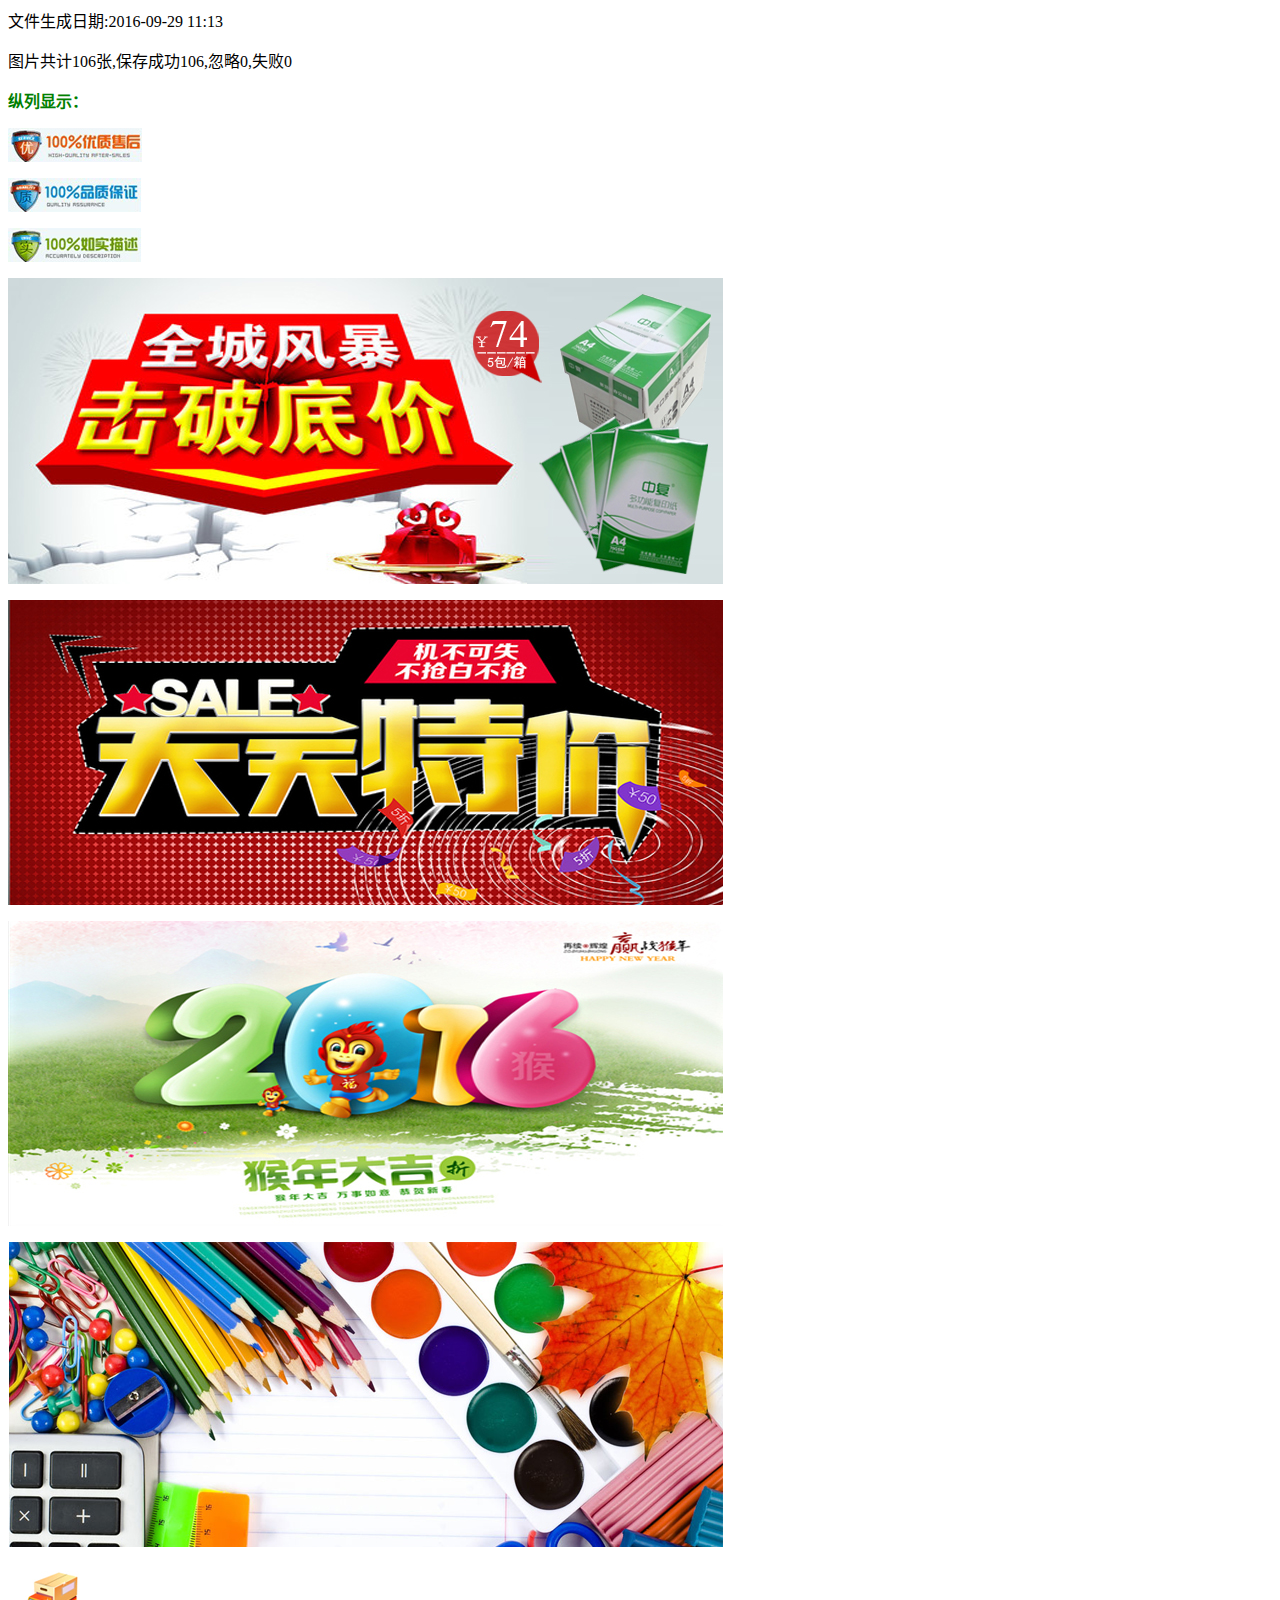
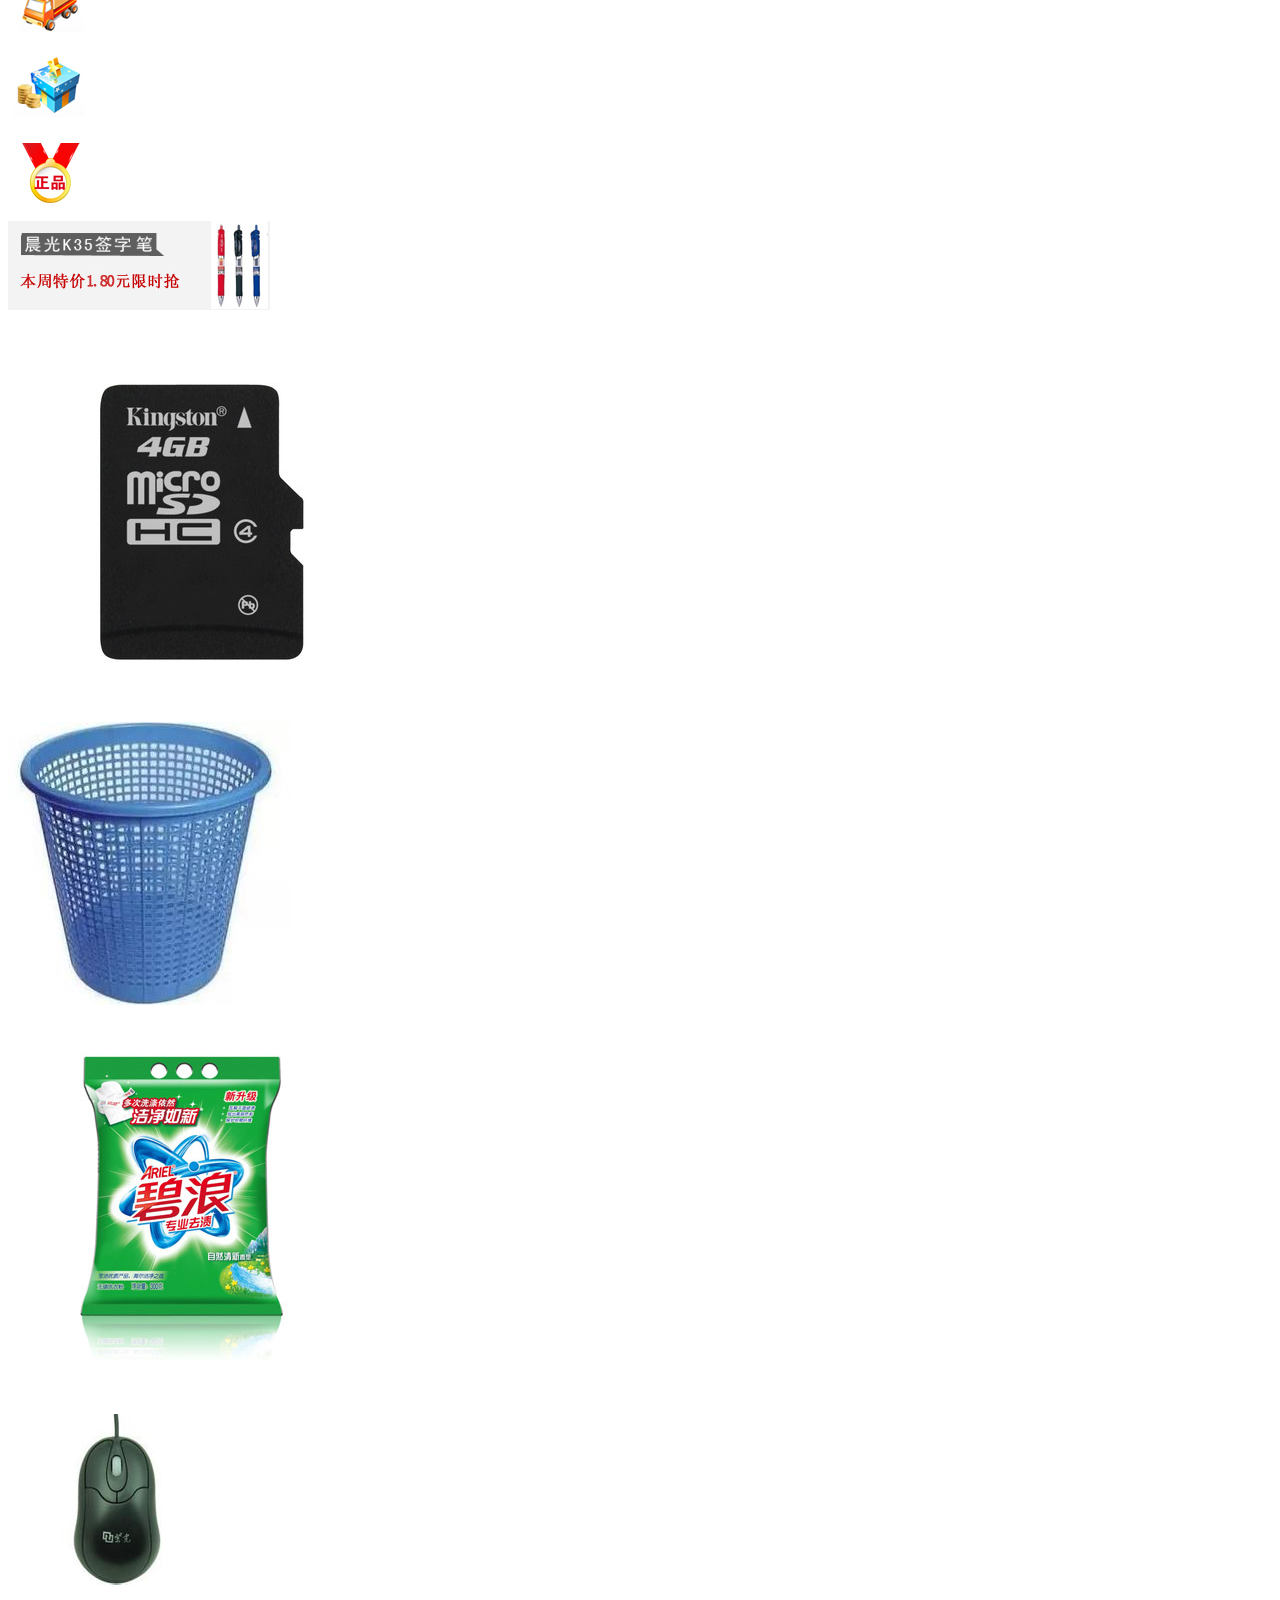
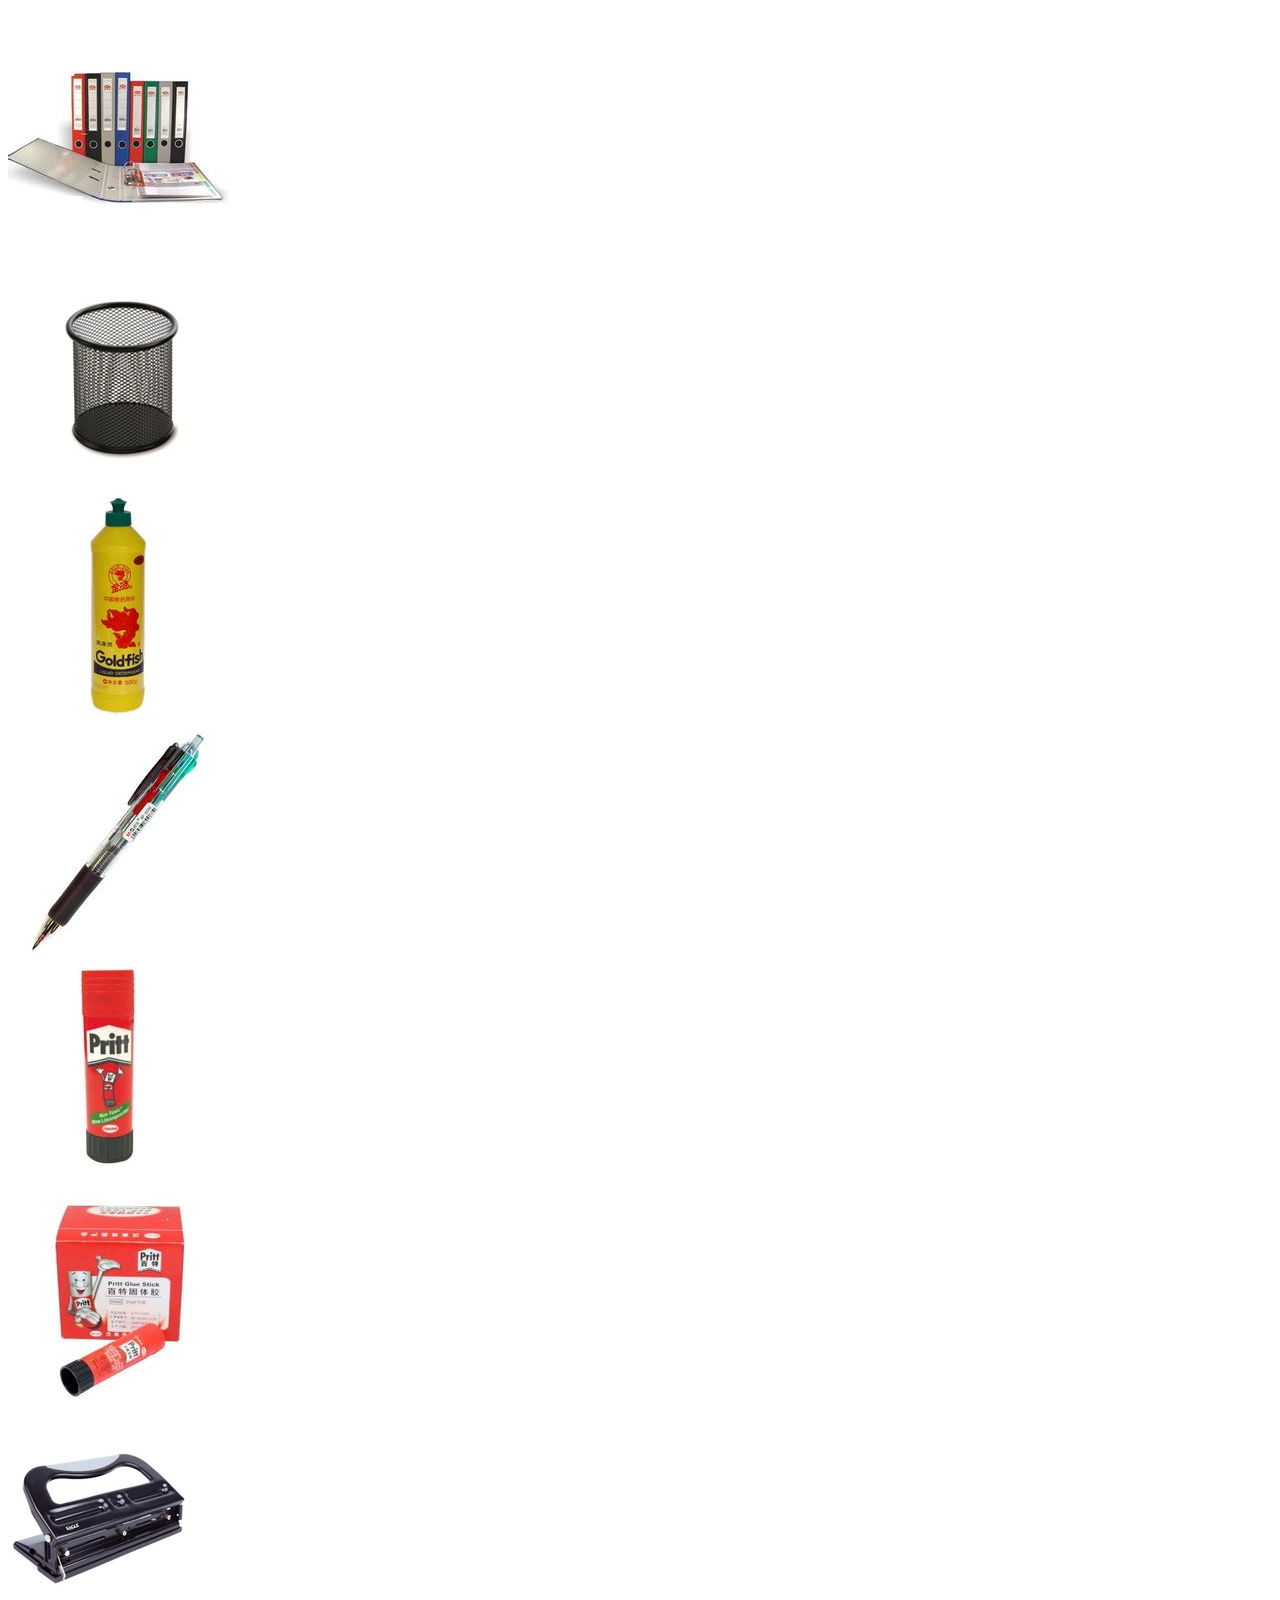
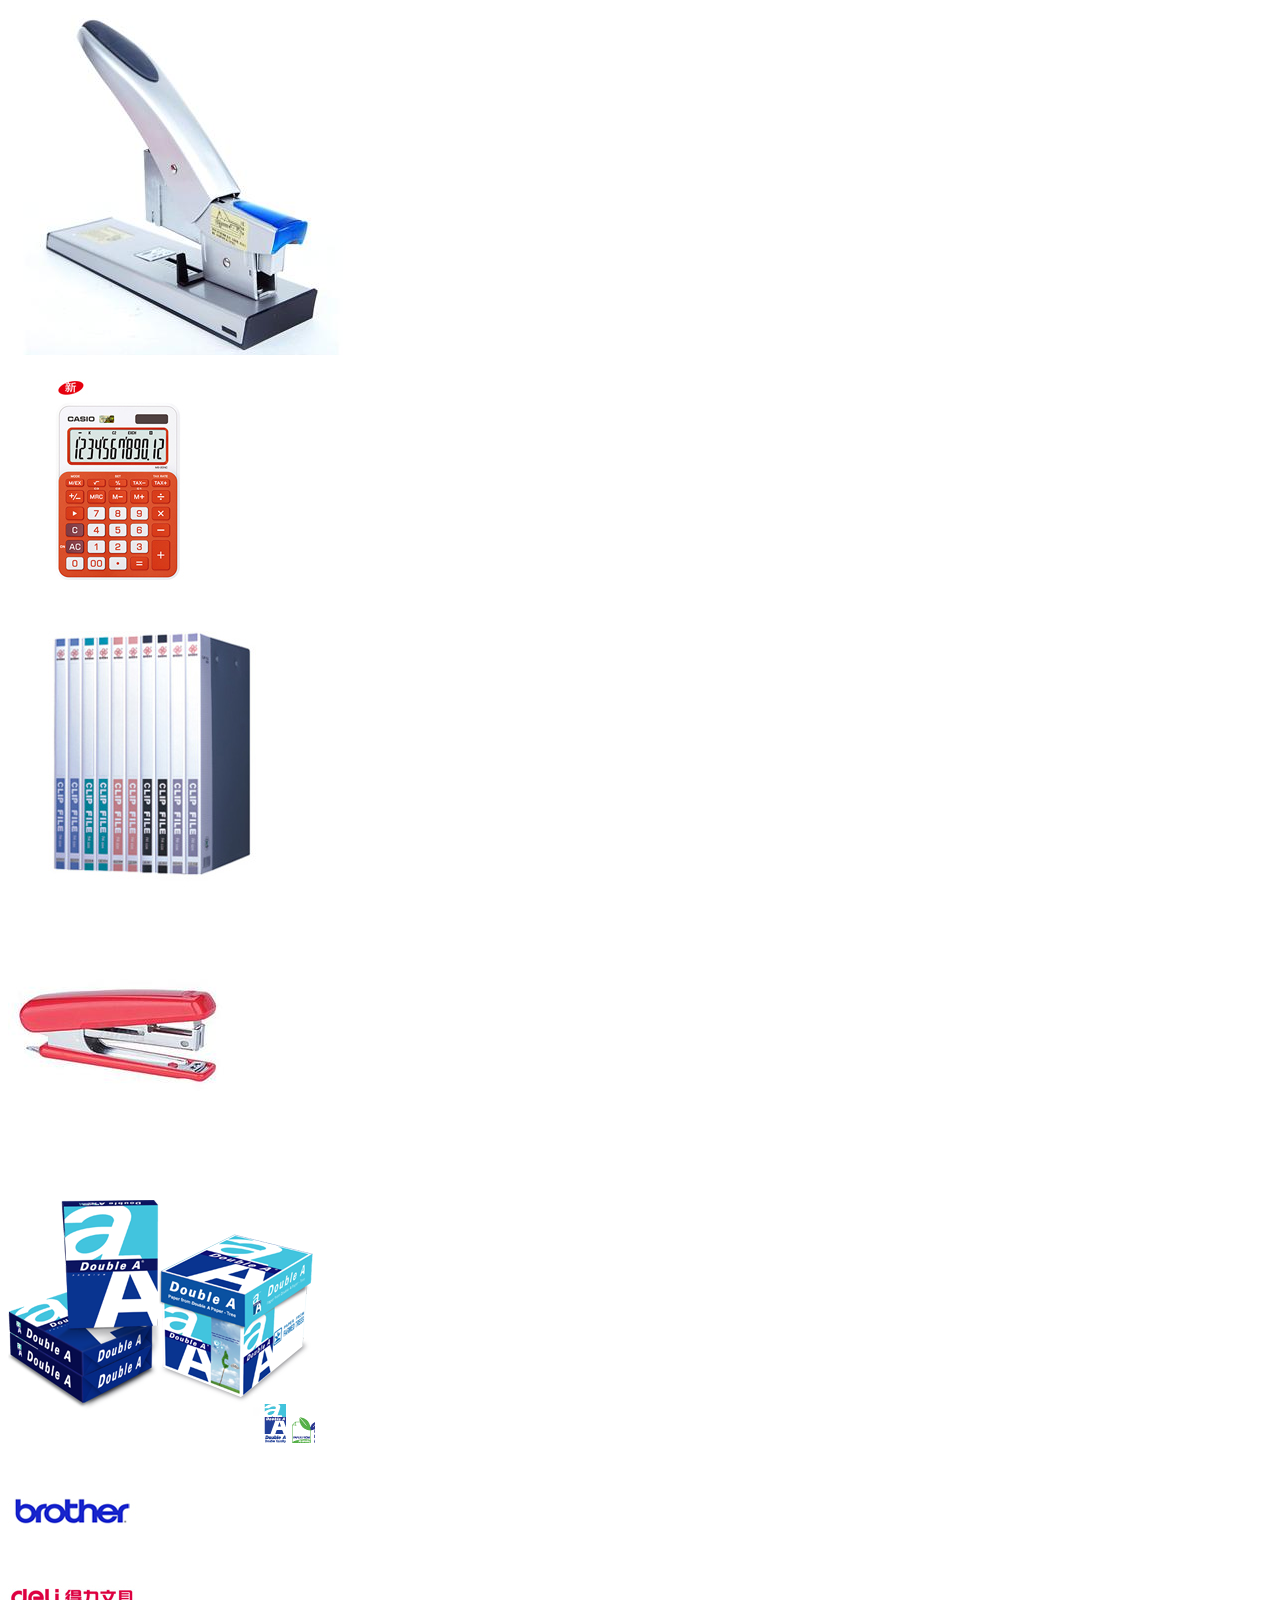
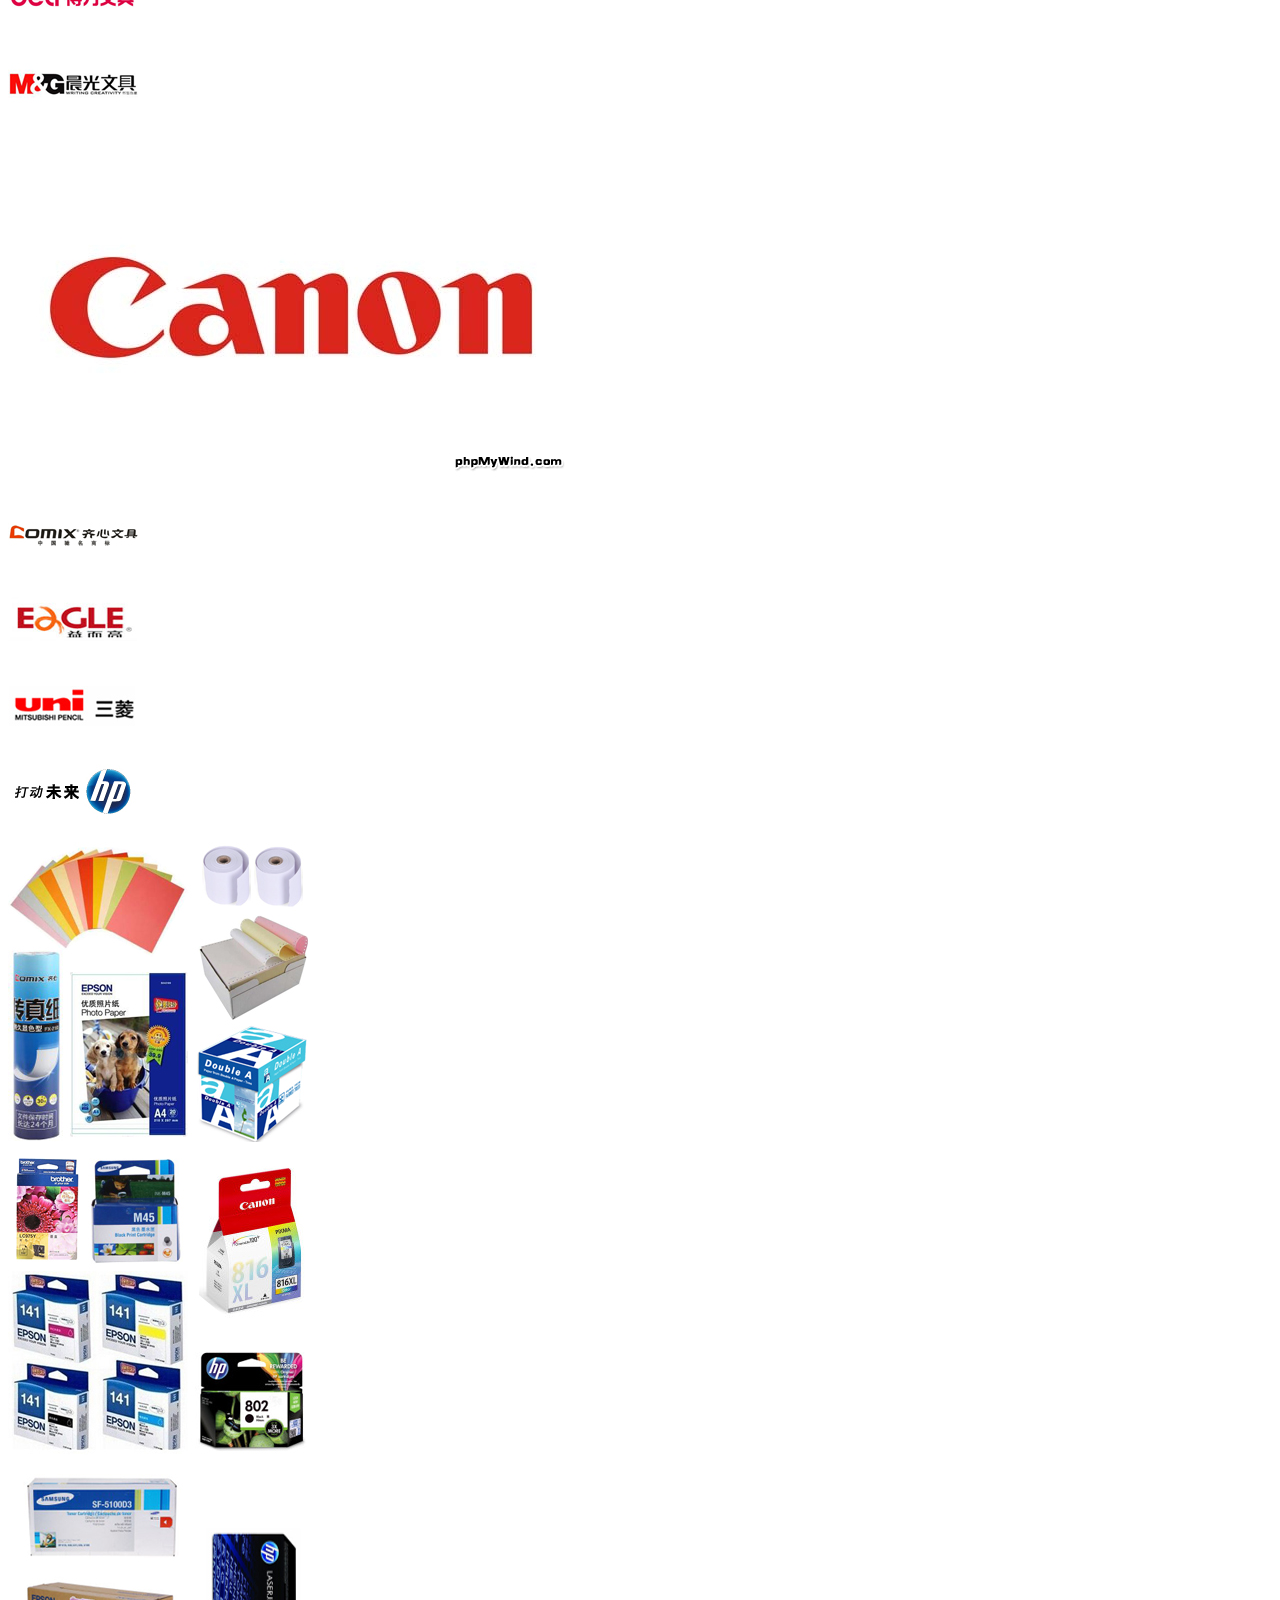
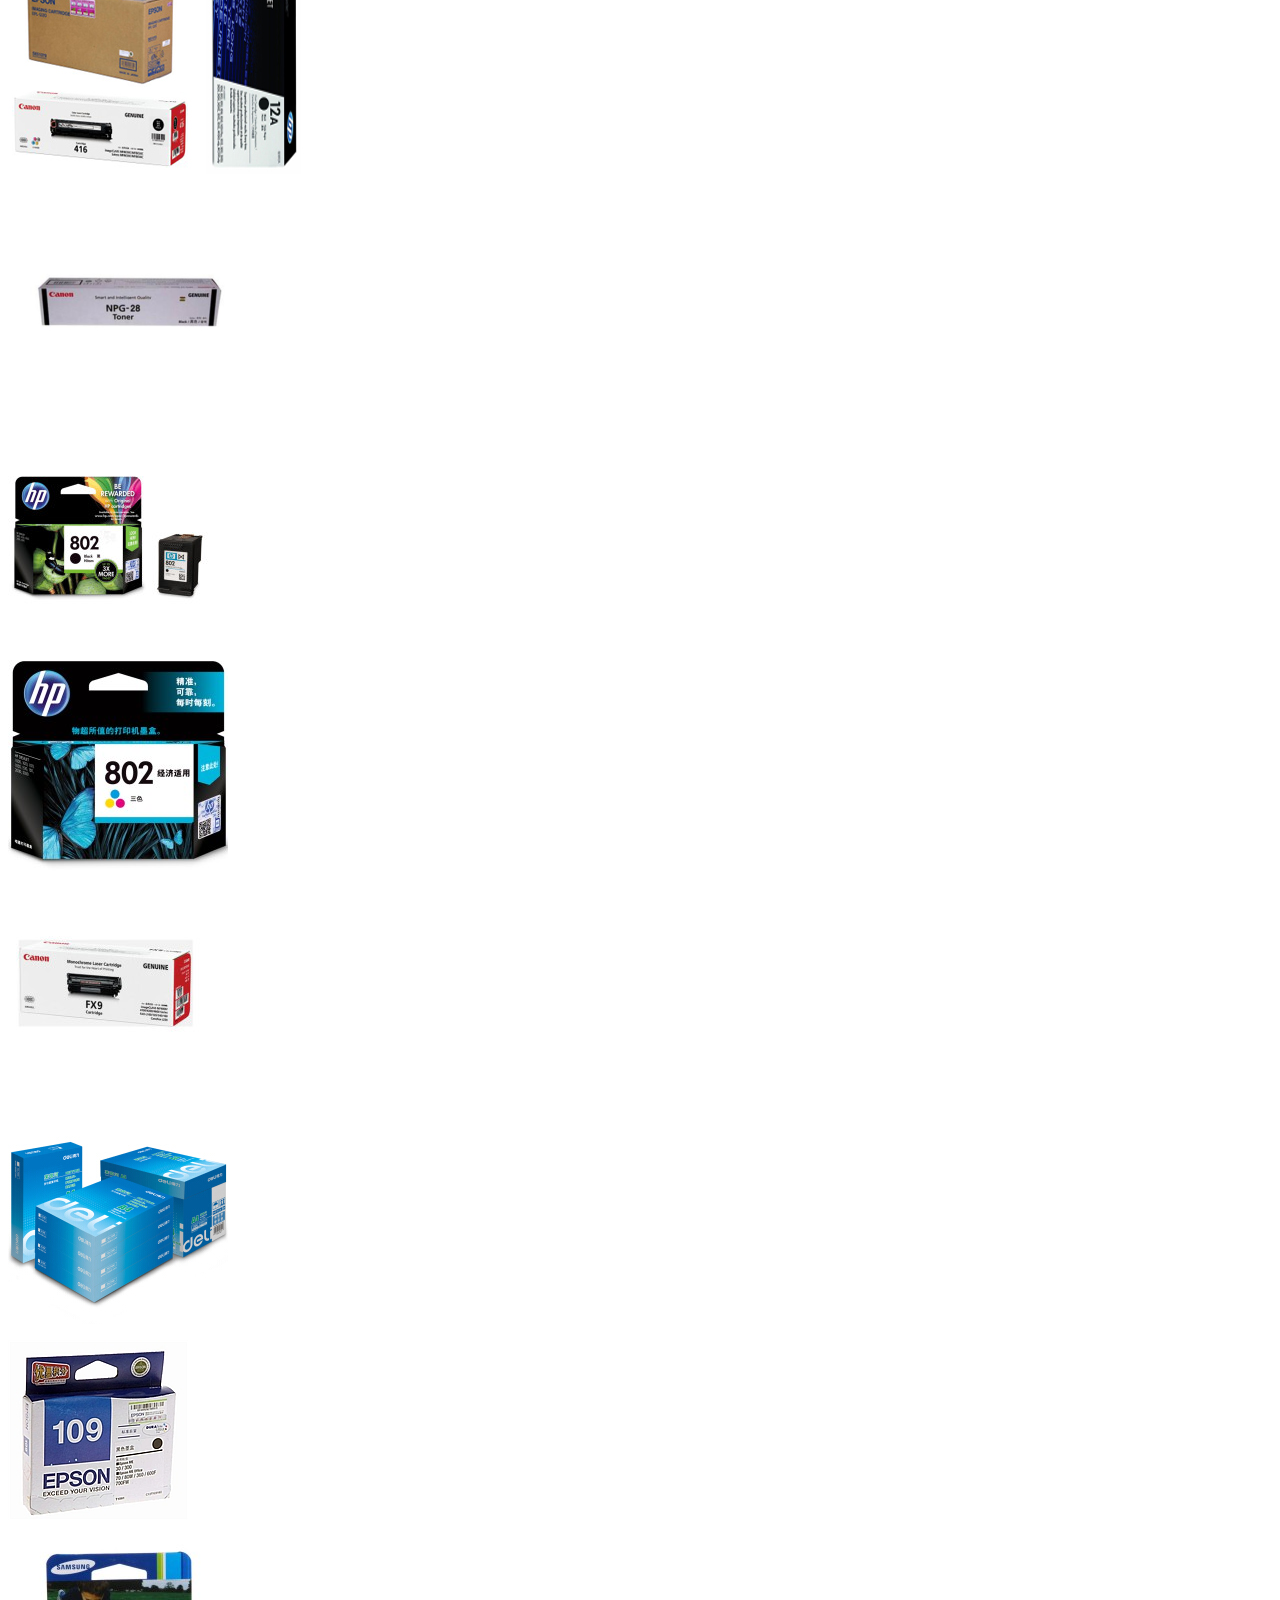
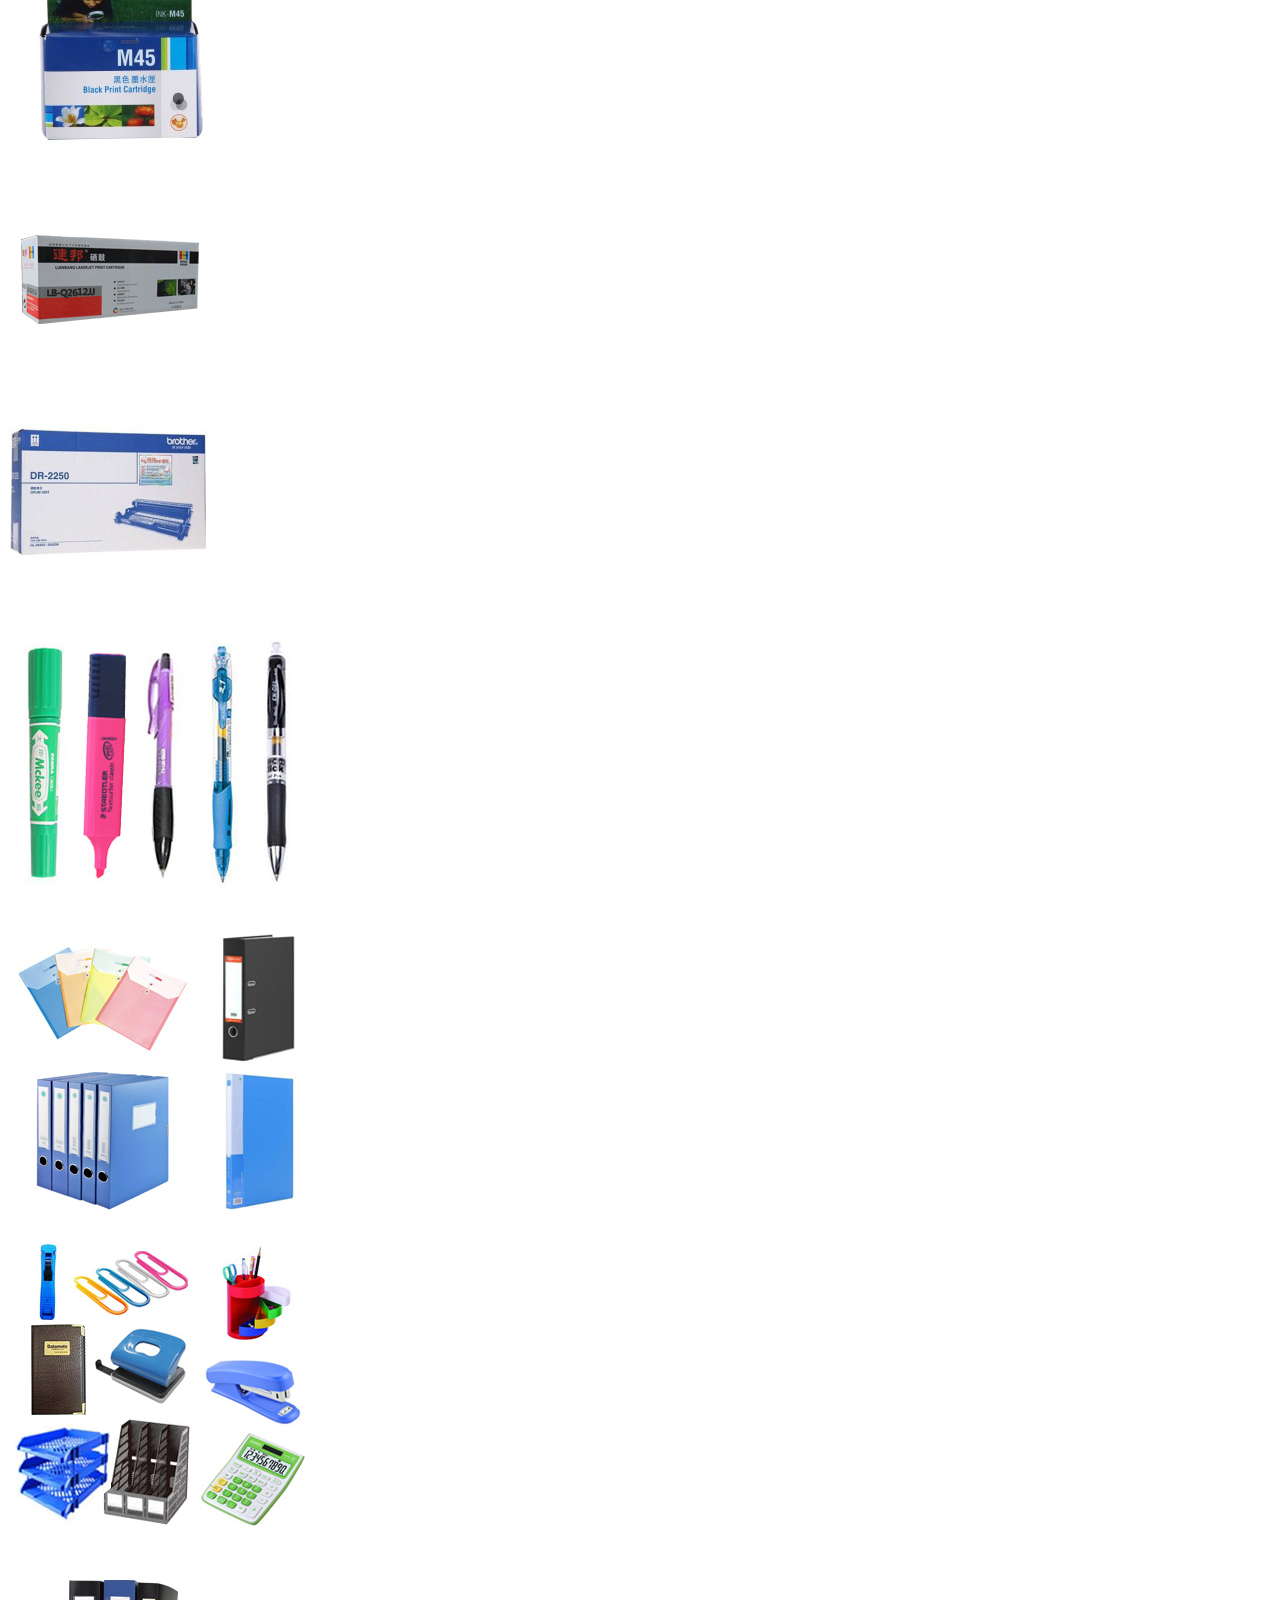
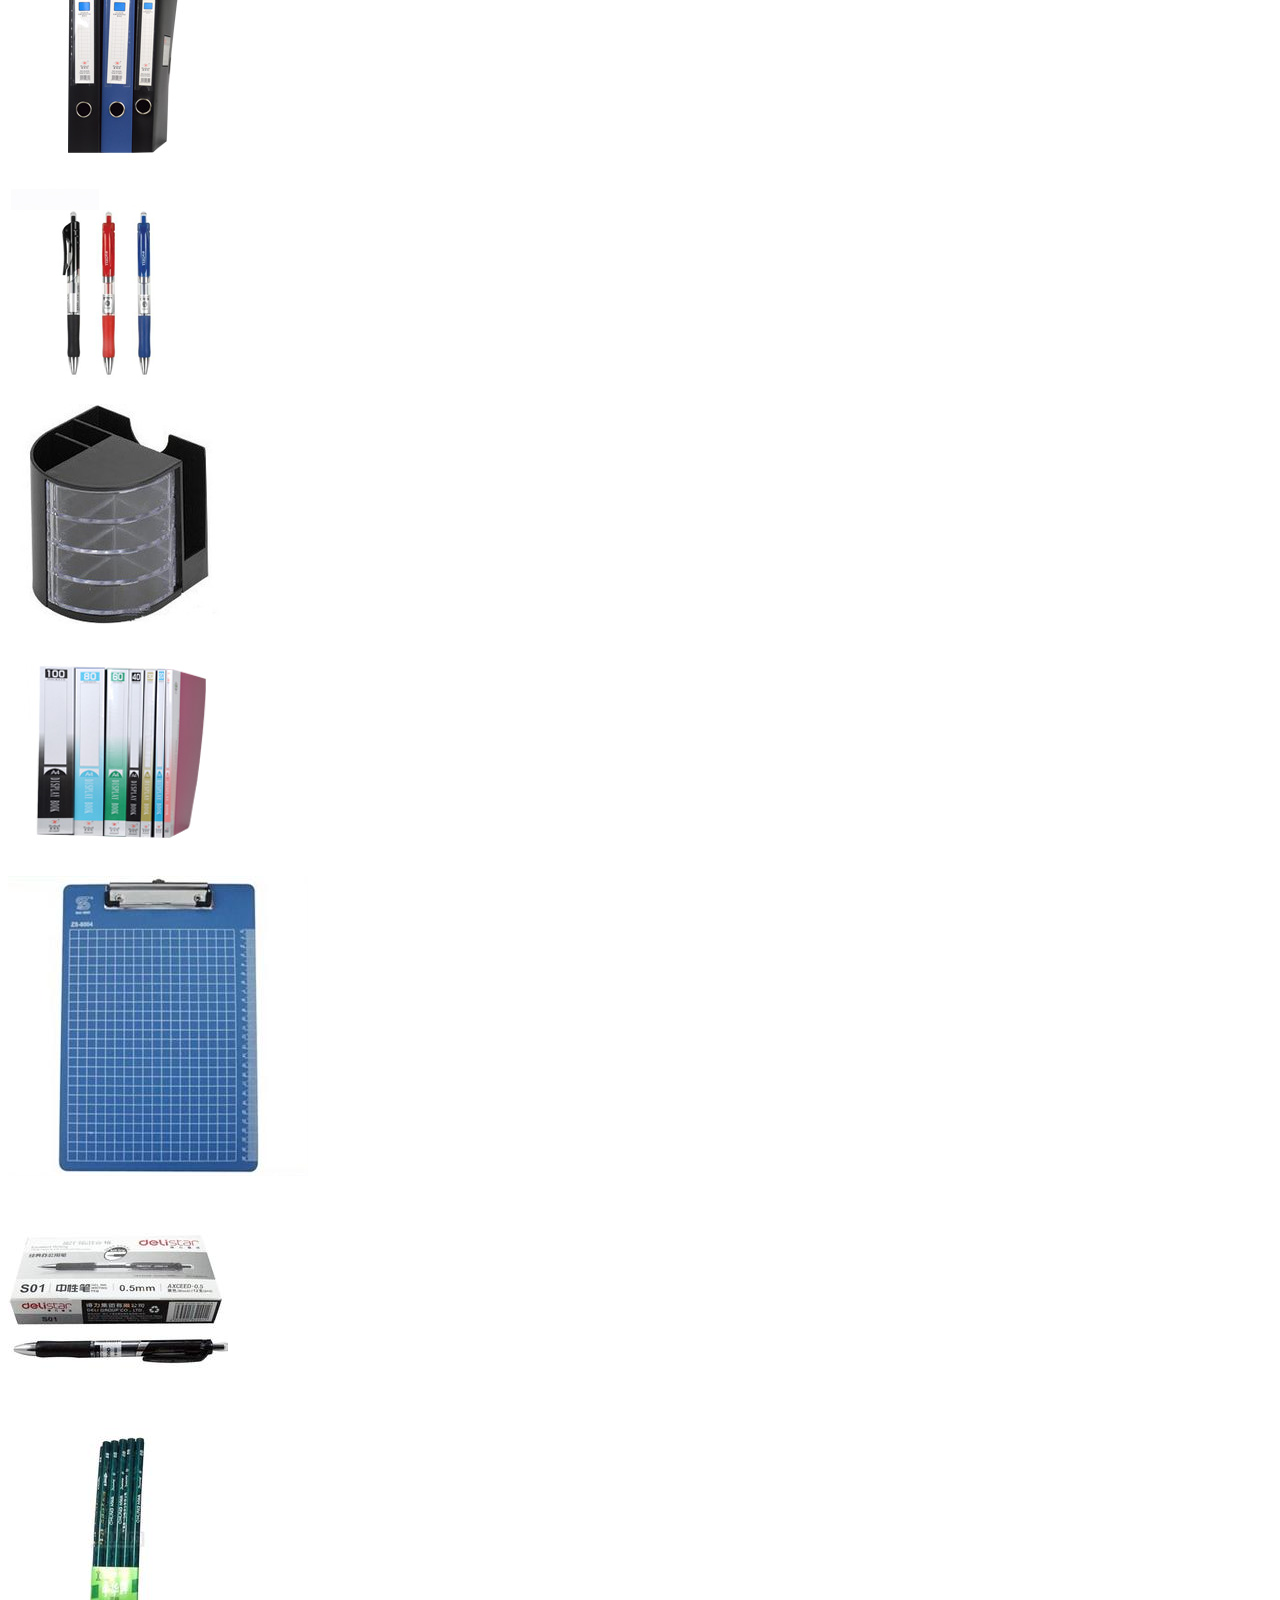
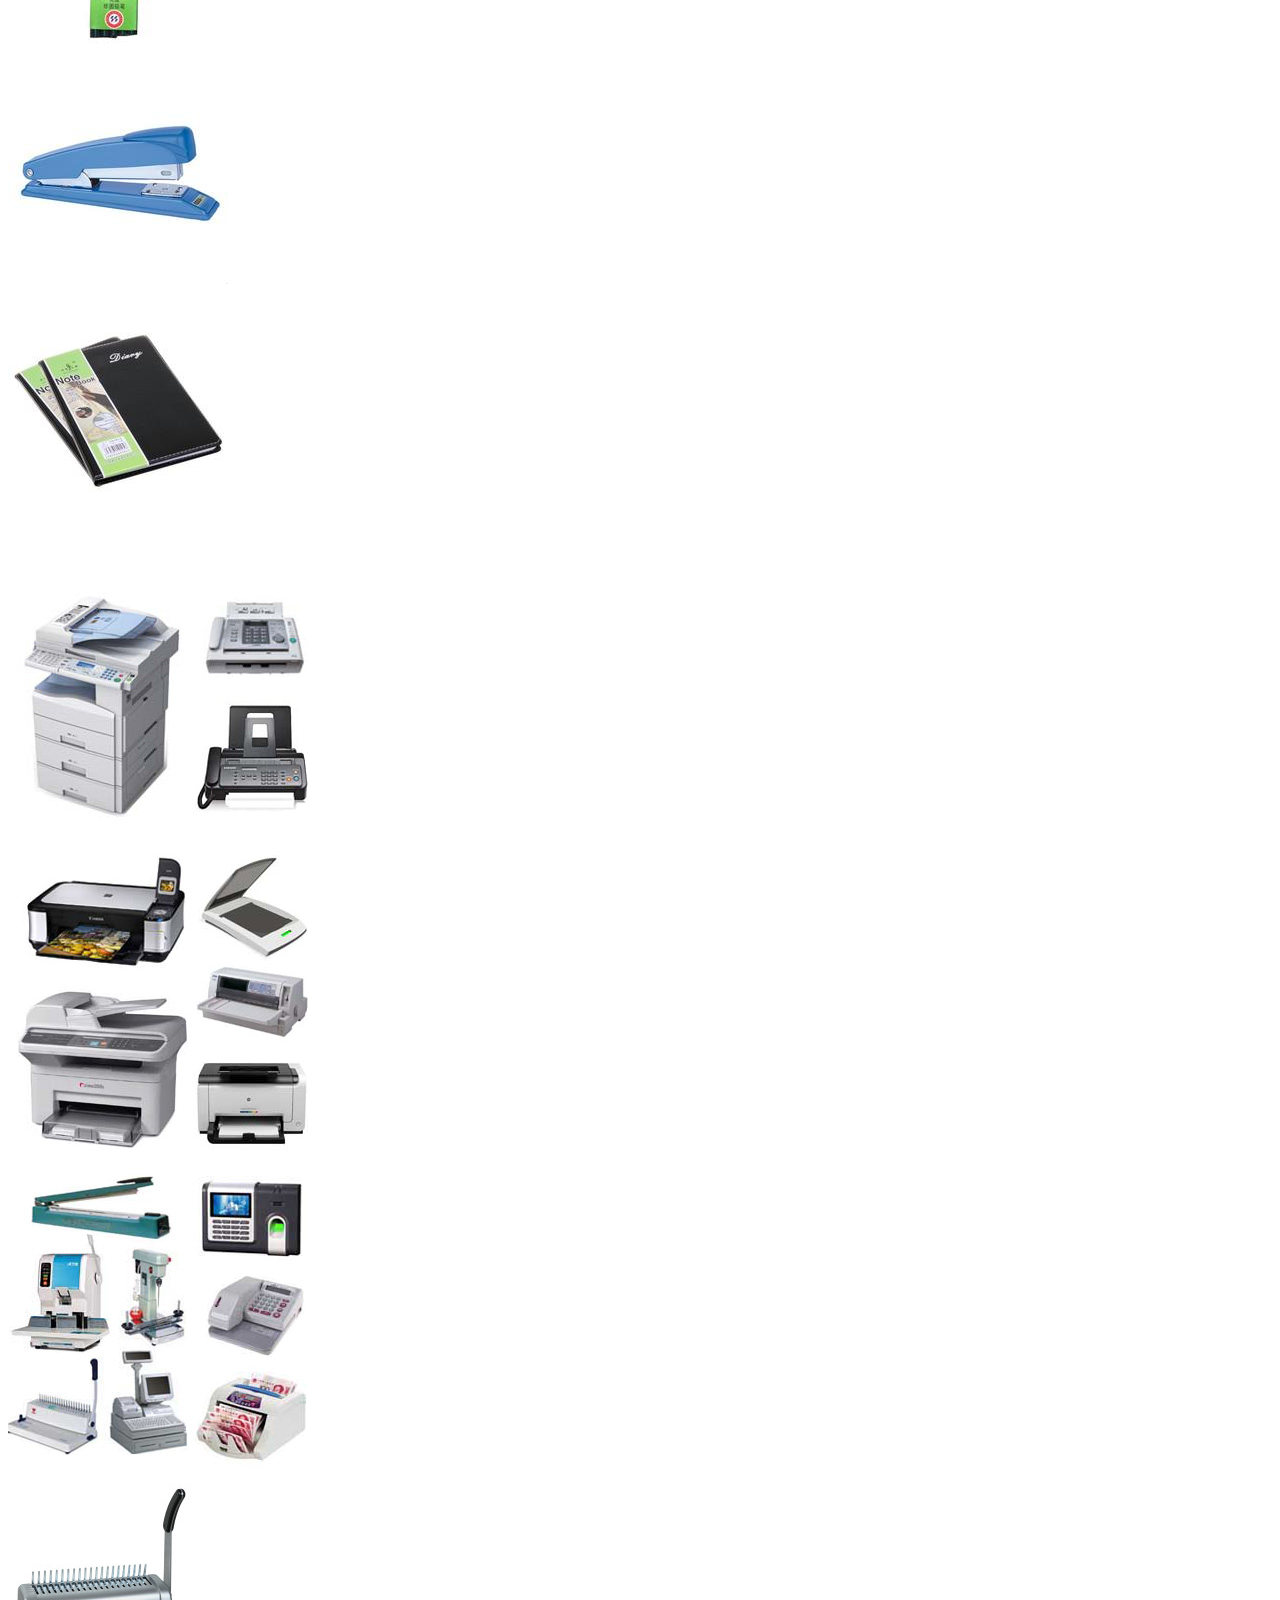
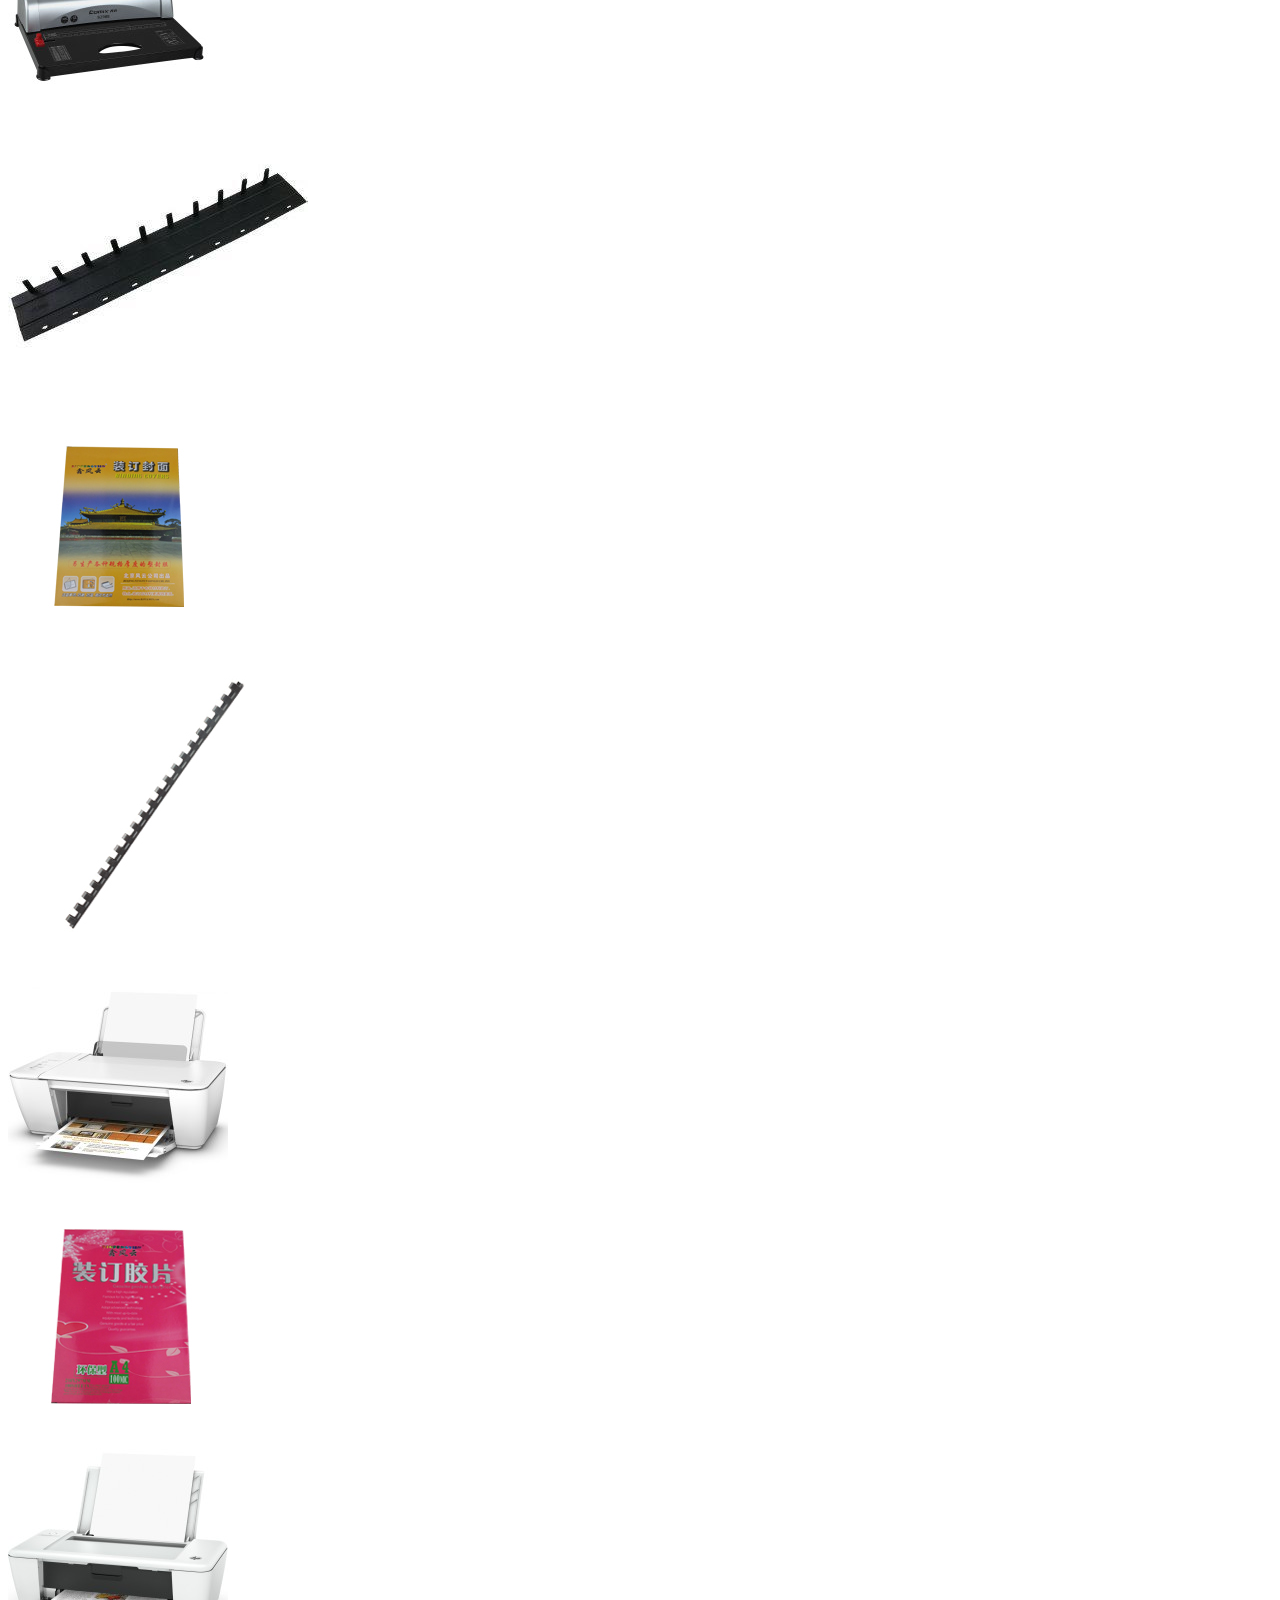
<file: src/img/20160929_1113_1.htm>
<html>
<head>
<meta http-equiv="Content-Language" content="zh-cn">
<meta http-equiv="Content-Type" content="text/html; charset=gb2312">
</head>
<body onload="resizeimg();">
<style> a {text-decoration: none;}</style>
<script>
var count = 10;
function zoompic(obj)
{

  var s=obj.style.zoom;
  if ((s== "undefined") || (s==""))
  {
     count=10;
  }
  else
  {
    l=s.length;
    l=l-1;
    s2=s.substr(0,l);
    count=parseInt(s2);
    count=count /10;
    // alert(count);
  }
  
  if (count<2) count=2;
  if (count>90) count=90;
  
  if (event.wheelDelta >= 120)  count++;
  else if (event.wheelDelta <= -120) count--; 


//  obj.alt= '���ű���:'+count+'0%';
  obj.style.zoom = count + '0%';
  return false;
}

function Counting(count)
{ 
  if (event.wheelDelta >= 120)  count++;
  else if (event.wheelDelta <= -120) count--; 
  return count; 
}
</script>
<script>
function resizeimg()
{
 for (j=0;j<document.images.length;j++)
 {
  n= document.images[j].name;
  if  (n.indexOf("p")==0)
     document.images[j].width=(document.images[j].width>100)?"100":document.images[j].width;
 }

}
</script>

<P>�ļ���������:2016-09-29 11:13</P>
<p>ͼƬ����106��,����ɹ�106,����0,ʧ��0</p>
<p><strong><font color=#008000>������ʾ��</font></strong></p>
<p><img src="./zy100.com/00001_1393169096.jpg"></p>
<p><img src="./zy100.com/00002_1393174338.jpg"></p>
<p><img src="./zy100.com/00003_1393166166.jpg"></p>
<p><img src="./zy100.com/00004_1463923488.jpg"></p>
<p><img src="./zy100.com/00005_1448357131.jpg"></p>
<p><img src="./zy100.com/00006_1448348713.jpg"></p>
<p><img src="./zy100.com/00007_1405485985.jpg"></p>
<p><img src="./zy100.com/00008_1393162108.jpg"></p>
<p><img src="./zy100.com/00009_1393161365.jpg"></p>
<p><img src="./zy100.com/00010_1393171356.jpg"></p>
<p><img src="./zy100.com/00011_1464159012.jpg"></p>
<p><img src="./zy100.com/00012_1411116605.jpg"></p>
<p><img src="./zy100.com/00013_1436532971.jpg"></p>
<p><img src="./zy100.com/00014_1404903421.jpg"></p>
<p><img src="./zy100.com/00015_1430492356.jpg"></p>
<p><img src="./zy100.com/00016_1434081415.jpg"></p>
<p><img src="./zy100.com/00017_1430201285.jpg"></p>
<p><img src="./zy100.com/00018_1432883448.jpg"></p>
<p><img src="./zy100.com/00019_1414376331.jpg"></p>
<p><img src="./zy100.com/00020_1421311795.jpg"></p>
<p><img src="./zy100.com/00021_1413713196.jpg"></p>
<p><img src="./zy100.com/00022_1435296921.jpg"></p>
<p><img src="./zy100.com/00023_1435388301.png"></p>
<p><img src="./zy100.com/00024_1415873522.jpg"></p>
<p><img src="./zy100.com/00025_1408513533.jpg"></p>
<p><img src="./zy100.com/00026_1406783395.jpg"></p>
<p><img src="./zy100.com/00027_1403676796.png"></p>
<p><img src="./zy100.com/00028_1393239259.jpg"></p>
<p><img src="./zy100.com/00029_1393226123.jpg"></p>
<p><img src="./zy100.com/00030_1393229456.jpg"></p>
<p><img src="./zy100.com/00031_1393140616.jpg"></p>
<p><img src="./zy100.com/00032_1393228957.jpg"></p>
<p><img src="./zy100.com/00033_1393232361.jpg"></p>
<p><img src="./zy100.com/00034_1393229314.jpg"></p>
<p><img src="./zy100.com/00035_1393233804.jpg"></p>
<p><img src="./zy100.com/00036_1409831092.jpg"></p>
<p><img src="./zy100.com/00037_1409832535.jpg"></p>
<p><img src="./zy100.com/00038_1409833175.jpg"></p>
<p><img src="./zy100.com/00039_1449548063.png"></p>
<p><img src="./zy100.com/00040_1407143045.jpg"></p>
<p><img src="./zy100.com/00041_1407147014.jpg"></p>
<p><img src="./zy100.com/00042_1407481582.jpg"></p>
<p><img src="./zy100.com/00043_1463907630.jpg"></p>
<p><img src="./zy100.com/00044_1407222558.jpg"></p>
<p><img src="./zy100.com/00045_1407139848.jpg"></p>
<p><img src="./zy100.com/00046_1416296064.jpg"></p>
<p><img src="./zy100.com/00047_1448541099.jpg"></p>
<p><img src="./zy100.com/00048_1409899204.jpg"></p>
<p><img src="./zy100.com/00049_1409891207.jpg"></p>
<p><img src="./zy100.com/00050_1409894775.jpg"></p>
<p><img src="./zy100.com/00051_1430044263.jpg"></p>
<p><img src="./zy100.com/00052_1434518009.jpg"></p>
<p><img src="./zy100.com/00053_1413026527.jpg"></p>
<p><img src="./zy100.com/00054_1430040801.jpg"></p>
<p><img src="./zy100.com/00055_1444473997.jpg"></p>
<p><img src="./zy100.com/00056_1425882368.jpg"></p>
<p><img src="./zy100.com/00057_1407949008.jpg"></p>
<p><img src="./zy100.com/00058_1406014572.jpg"></p>
<p><img src="./zy100.com/00059_1425919568.jpg"></p>
<p><img src="./zy100.com/00060_1409890309.jpg"></p>
<p><img src="./zy100.com/00061_1409891334.jpg"></p>
<p><img src="./zy100.com/00062_1409890505.jpg"></p>
<p><img src="./zy100.com/00063_1407734383.jpg"></p>
<p><img src="./zy100.com/00064_1410234608.jpg"></p>
<p><img src="./zy100.com/00065_1411138442.jpg"></p>
<p><img src="./zy100.com/00066_1410232822.jpg"></p>
<p><img src="./zy100.com/00067_1408708637.jpg"></p>
<p><img src="./zy100.com/00068_1411141766.jpg"></p>
<p><img src="./zy100.com/00069_1408954029.jpg"></p>
<p><img src="./zy100.com/00070_1408937521.jpg"></p>
<p><img src="./zy100.com/00071_1408699807.jpg"></p>
<p><img src="./zy100.com/00072_1466003745.jpg"></p>
<p><img src="./zy100.com/00073_1409830811.jpg"></p>
<p><img src="./zy100.com/00074_1409902916.jpg"></p>
<p><img src="./zy100.com/00075_1412494449.jpg"></p>
<p><img src="./zy100.com/00076_1412755315.jpg"></p>
<p><img src="./zy100.com/00077_1413961007.jpg"></p>
<p><img src="./zy100.com/00078_1435833617.jpg"></p>
<p><img src="./zy100.com/00079_1411019796.jpg"></p>
<p><img src="./zy100.com/00080_1434446860.jpg"></p>
<p><img src="./zy100.com/00081_1412742847.jpg"></p>
<p><img src="./zy100.com/00082_1410949303.jpg"></p>
<p><img src="./zy100.com/00083_1435832723.jpg"></p>
<p><img src="./zy100.com/00084_1409895719.jpg"></p>
<p><img src="./zy100.com/00085_1409899183.jpg"></p>
<p><img src="./zy100.com/00086_1404885391.jpg"></p>
<p><img src="./zy100.com/00087_1404904236.jpg"></p>
<p><img src="./zy100.com/00088_1434797435.jpg"></p>
<p><img src="./zy100.com/00089_1404904733.jpg"></p>
<p><img src="./zy100.com/00090_1417679618.jpg"></p>
<p><img src="./zy100.com/00091_1404379073.jpg"></p>
<p><img src="./zy100.com/00092_1448705417.jpg"></p>
<p><img src="./zy100.com/00093_1404967444.jpg"></p>
<p><img src="./zy100.com/00094_1404379872.jpg"></p>
<p><img src="./zy100.com/00095_1404903013.jpg"></p>
<p><img src="./zy100.com/00096_1407393347.jpg"></p>
<p><img src="./zy100.com/00097_1409899959.jpg"></p>
<p><img src="./zy100.com/00098_1412852599.jpg"></p>
<p><img src="./zy100.com/00099_1412850782.jpg"></p>
<p><img src="./zy100.com/00100_1412851378.jpg"></p>
<p><img src="./zy100.com/00101_1412847343.jpg"></p>
<p><img src="./zy100.com/00102_1412755096.jpg"></p>
<p><img src="./zy100.com/00103_return_t.jpg"></p>
<p><img src="./zy100.com/00104_zxdc.jpg"></p>
<p><img src="./zy100.com/00105_pic.gif"></p>
<p><img src="./zy100.com/00106_21.gif"></p>
<p><strong><font color=#008000>�����ļ�����,��ҳ����ʾ�Ŀ�*��:</font></strong><br>
<a target=_blank href="./zy100.com/00001_1393169096.jpg">./zy100.com/00001_1393169096.jpg</a>,135*35<br>
<a target=_blank href="./zy100.com/00002_1393174338.jpg">./zy100.com/00002_1393174338.jpg</a>,135*35<br>
<a target=_blank href="./zy100.com/00003_1393166166.jpg">./zy100.com/00003_1393166166.jpg</a>,135*35<br>
<a target=_blank href="./zy100.com/00004_1463923488.jpg">./zy100.com/00004_1463923488.jpg</a>,712*304<br>
<a target=_blank href="./zy100.com/00005_1448357131.jpg">./zy100.com/00005_1448357131.jpg</a>,712*304<br>
<a target=_blank href="./zy100.com/00006_1448348713.jpg">./zy100.com/00006_1448348713.jpg</a>,712*304<br>
<a target=_blank href="./zy100.com/00007_1405485985.jpg">./zy100.com/00007_1405485985.jpg</a>,712*304<br>
<a target=_blank href="./zy100.com/00008_1393162108.jpg">./zy100.com/00008_1393162108.jpg</a>,85*63<br>
<a target=_blank href="./zy100.com/00009_1393161365.jpg">./zy100.com/00009_1393161365.jpg</a>,85*63<br>
<a target=_blank href="./zy100.com/00010_1393171356.jpg">./zy100.com/00010_1393171356.jpg</a>,85*63<br>
<a target=_blank href="./zy100.com/00011_1464159012.jpg">./zy100.com/00011_1464159012.jpg</a>,262*89<br>
<a target=_blank href="./zy100.com/00012_1411116605.jpg">./zy100.com/00012_1411116605.jpg</a>,190*190<br>
<a target=_blank href="./zy100.com/00013_1436532971.jpg">./zy100.com/00013_1436532971.jpg</a>,190*190<br>
<a target=_blank href="./zy100.com/00014_1404903421.jpg">./zy100.com/00014_1404903421.jpg</a>,190*190<br>
<a target=_blank href="./zy100.com/00015_1430492356.jpg">./zy100.com/00015_1430492356.jpg</a>,190*190<br>
<a target=_blank href="./zy100.com/00016_1434081415.jpg">./zy100.com/00016_1434081415.jpg</a>,190*190<br>
<a target=_blank href="./zy100.com/00017_1430201285.jpg">./zy100.com/00017_1430201285.jpg</a>,190*190<br>
<a target=_blank href="./zy100.com/00018_1432883448.jpg">./zy100.com/00018_1432883448.jpg</a>,190*190<br>
<a target=_blank href="./zy100.com/00019_1414376331.jpg">./zy100.com/00019_1414376331.jpg</a>,190*190<br>
<a target=_blank href="./zy100.com/00020_1421311795.jpg">./zy100.com/00020_1421311795.jpg</a>,0*0<br>
<a target=_blank href="./zy100.com/00021_1413713196.jpg">./zy100.com/00021_1413713196.jpg</a>,0*0<br>
<a target=_blank href="./zy100.com/00022_1435296921.jpg">./zy100.com/00022_1435296921.jpg</a>,0*0<br>
<a target=_blank href="./zy100.com/00023_1435388301.png">./zy100.com/00023_1435388301.png</a>,0*0<br>
<a target=_blank href="./zy100.com/00024_1415873522.jpg">./zy100.com/00024_1415873522.jpg</a>,190*190<br>
<a target=_blank href="./zy100.com/00025_1408513533.jpg">./zy100.com/00025_1408513533.jpg</a>,190*190<br>
<a target=_blank href="./zy100.com/00026_1406783395.jpg">./zy100.com/00026_1406783395.jpg</a>,190*190<br>
<a target=_blank href="./zy100.com/00027_1403676796.png">./zy100.com/00027_1403676796.png</a>,190*190<br>
<a target=_blank href="./zy100.com/00028_1393239259.jpg">./zy100.com/00028_1393239259.jpg</a>,126*71<br>
<a target=_blank href="./zy100.com/00029_1393226123.jpg">./zy100.com/00029_1393226123.jpg</a>,126*71<br>
<a target=_blank href="./zy100.com/00030_1393229456.jpg">./zy100.com/00030_1393229456.jpg</a>,126*71<br>
<a target=_blank href="./zy100.com/00031_1393140616.jpg">./zy100.com/00031_1393140616.jpg</a>,126*71<br>
<a target=_blank href="./zy100.com/00032_1393228957.jpg">./zy100.com/00032_1393228957.jpg</a>,126*71<br>
<a target=_blank href="./zy100.com/00033_1393232361.jpg">./zy100.com/00033_1393232361.jpg</a>,126*71<br>
<a target=_blank href="./zy100.com/00034_1393229314.jpg">./zy100.com/00034_1393229314.jpg</a>,126*71<br>
<a target=_blank href="./zy100.com/00035_1393233804.jpg">./zy100.com/00035_1393233804.jpg</a>,126*71<br>
<a target=_blank href="./zy100.com/00036_1409831092.jpg">./zy100.com/00036_1409831092.jpg</a>,200*167<br>
<a target=_blank href="./zy100.com/00037_1409832535.jpg">./zy100.com/00037_1409832535.jpg</a>,200*167<br>
<a target=_blank href="./zy100.com/00038_1409833175.jpg">./zy100.com/00038_1409833175.jpg</a>,200*167<br>
<a target=_blank href="./zy100.com/00039_1449548063.png">./zy100.com/00039_1449548063.png</a>,192*180<br>
<a target=_blank href="./zy100.com/00040_1407143045.jpg">./zy100.com/00040_1407143045.jpg</a>,192*180<br>
<a target=_blank href="./zy100.com/00041_1407147014.jpg">./zy100.com/00041_1407147014.jpg</a>,192*180<br>
<a target=_blank href="./zy100.com/00042_1407481582.jpg">./zy100.com/00042_1407481582.jpg</a>,192*180<br>
<a target=_blank href="./zy100.com/00043_1463907630.jpg">./zy100.com/00043_1463907630.jpg</a>,192*180<br>
<a target=_blank href="./zy100.com/00044_1407222558.jpg">./zy100.com/00044_1407222558.jpg</a>,192*180<br>
<a target=_blank href="./zy100.com/00045_1407139848.jpg">./zy100.com/00045_1407139848.jpg</a>,192*180<br>
<a target=_blank href="./zy100.com/00046_1416296064.jpg">./zy100.com/00046_1416296064.jpg</a>,192*180<br>
<a target=_blank href="./zy100.com/00047_1448541099.jpg">./zy100.com/00047_1448541099.jpg</a>,192*180<br>
<a target=_blank href="./zy100.com/00048_1409899204.jpg">./zy100.com/00048_1409899204.jpg</a>,200*167<br>
<a target=_blank href="./zy100.com/00049_1409891207.jpg">./zy100.com/00049_1409891207.jpg</a>,200*167<br>
<a target=_blank href="./zy100.com/00050_1409894775.jpg">./zy100.com/00050_1409894775.jpg</a>,200*167<br>
<a target=_blank href="./zy100.com/00051_1430044263.jpg">./zy100.com/00051_1430044263.jpg</a>,192*180<br>
<a target=_blank href="./zy100.com/00052_1434518009.jpg">./zy100.com/00052_1434518009.jpg</a>,192*180<br>
<a target=_blank href="./zy100.com/00053_1413026527.jpg">./zy100.com/00053_1413026527.jpg</a>,192*180<br>
<a target=_blank href="./zy100.com/00054_1430040801.jpg">./zy100.com/00054_1430040801.jpg</a>,192*180<br>
<a target=_blank href="./zy100.com/00055_1444473997.jpg">./zy100.com/00055_1444473997.jpg</a>,192*180<br>
<a target=_blank href="./zy100.com/00056_1425882368.jpg">./zy100.com/00056_1425882368.jpg</a>,192*180<br>
<a target=_blank href="./zy100.com/00057_1407949008.jpg">./zy100.com/00057_1407949008.jpg</a>,192*180<br>
<a target=_blank href="./zy100.com/00058_1406014572.jpg">./zy100.com/00058_1406014572.jpg</a>,192*180<br>
<a target=_blank href="./zy100.com/00059_1425919568.jpg">./zy100.com/00059_1425919568.jpg</a>,192*180<br>
<a target=_blank href="./zy100.com/00060_1409890309.jpg">./zy100.com/00060_1409890309.jpg</a>,200*167<br>
<a target=_blank href="./zy100.com/00061_1409891334.jpg">./zy100.com/00061_1409891334.jpg</a>,200*167<br>
<a target=_blank href="./zy100.com/00062_1409890505.jpg">./zy100.com/00062_1409890505.jpg</a>,200*167<br>
<a target=_blank href="./zy100.com/00063_1407734383.jpg">./zy100.com/00063_1407734383.jpg</a>,192*180<br>
<a target=_blank href="./zy100.com/00064_1410234608.jpg">./zy100.com/00064_1410234608.jpg</a>,192*180<br>
<a target=_blank href="./zy100.com/00065_1411138442.jpg">./zy100.com/00065_1411138442.jpg</a>,192*180<br>
<a target=_blank href="./zy100.com/00066_1410232822.jpg">./zy100.com/00066_1410232822.jpg</a>,192*180<br>
<a target=_blank href="./zy100.com/00067_1408708637.jpg">./zy100.com/00067_1408708637.jpg</a>,192*180<br>
<a target=_blank href="./zy100.com/00068_1411141766.jpg">./zy100.com/00068_1411141766.jpg</a>,192*180<br>
<a target=_blank href="./zy100.com/00069_1408954029.jpg">./zy100.com/00069_1408954029.jpg</a>,192*180<br>
<a target=_blank href="./zy100.com/00070_1408937521.jpg">./zy100.com/00070_1408937521.jpg</a>,192*180<br>
<a target=_blank href="./zy100.com/00071_1408699807.jpg">./zy100.com/00071_1408699807.jpg</a>,192*180<br>
<a target=_blank href="./zy100.com/00072_1466003745.jpg">./zy100.com/00072_1466003745.jpg</a>,200*167<br>
<a target=_blank href="./zy100.com/00073_1409830811.jpg">./zy100.com/00073_1409830811.jpg</a>,200*167<br>
<a target=_blank href="./zy100.com/00074_1409902916.jpg">./zy100.com/00074_1409902916.jpg</a>,200*167<br>
<a target=_blank href="./zy100.com/00075_1412494449.jpg">./zy100.com/00075_1412494449.jpg</a>,192*180<br>
<a target=_blank href="./zy100.com/00076_1412755315.jpg">./zy100.com/00076_1412755315.jpg</a>,192*180<br>
<a target=_blank href="./zy100.com/00077_1413961007.jpg">./zy100.com/00077_1413961007.jpg</a>,192*180<br>
<a target=_blank href="./zy100.com/00078_1435833617.jpg">./zy100.com/00078_1435833617.jpg</a>,192*180<br>
<a target=_blank href="./zy100.com/00079_1411019796.jpg">./zy100.com/00079_1411019796.jpg</a>,192*180<br>
<a target=_blank href="./zy100.com/00080_1434446860.jpg">./zy100.com/00080_1434446860.jpg</a>,192*180<br>
<a target=_blank href="./zy100.com/00081_1412742847.jpg">./zy100.com/00081_1412742847.jpg</a>,192*180<br>
<a target=_blank href="./zy100.com/00082_1410949303.jpg">./zy100.com/00082_1410949303.jpg</a>,192*180<br>
<a target=_blank href="./zy100.com/00083_1435832723.jpg">./zy100.com/00083_1435832723.jpg</a>,192*180<br>
<a target=_blank href="./zy100.com/00084_1409895719.jpg">./zy100.com/00084_1409895719.jpg</a>,200*167<br>
<a target=_blank href="./zy100.com/00085_1409899183.jpg">./zy100.com/00085_1409899183.jpg</a>,200*167<br>
<a target=_blank href="./zy100.com/00086_1404885391.jpg">./zy100.com/00086_1404885391.jpg</a>,200*167<br>
<a target=_blank href="./zy100.com/00087_1404904236.jpg">./zy100.com/00087_1404904236.jpg</a>,192*180<br>
<a target=_blank href="./zy100.com/00088_1434797435.jpg">./zy100.com/00088_1434797435.jpg</a>,192*180<br>
<a target=_blank href="./zy100.com/00089_1404904733.jpg">./zy100.com/00089_1404904733.jpg</a>,192*180<br>
<a target=_blank href="./zy100.com/00090_1417679618.jpg">./zy100.com/00090_1417679618.jpg</a>,192*180<br>
<a target=_blank href="./zy100.com/00091_1404379073.jpg">./zy100.com/00091_1404379073.jpg</a>,192*180<br>
<a target=_blank href="./zy100.com/00092_1448705417.jpg">./zy100.com/00092_1448705417.jpg</a>,192*180<br>
<a target=_blank href="./zy100.com/00093_1404967444.jpg">./zy100.com/00093_1404967444.jpg</a>,192*180<br>
<a target=_blank href="./zy100.com/00094_1404379872.jpg">./zy100.com/00094_1404379872.jpg</a>,192*180<br>
<a target=_blank href="./zy100.com/00095_1404903013.jpg">./zy100.com/00095_1404903013.jpg</a>,192*180<br>
<a target=_blank href="./zy100.com/00096_1407393347.jpg">./zy100.com/00096_1407393347.jpg</a>,192*180<br>
<a target=_blank href="./zy100.com/00097_1409899959.jpg">./zy100.com/00097_1409899959.jpg</a>,200*167<br>
<a target=_blank href="./zy100.com/00098_1412852599.jpg">./zy100.com/00098_1412852599.jpg</a>,192*180<br>
<a target=_blank href="./zy100.com/00099_1412850782.jpg">./zy100.com/00099_1412850782.jpg</a>,192*180<br>
<a target=_blank href="./zy100.com/00100_1412851378.jpg">./zy100.com/00100_1412851378.jpg</a>,192*180<br>
<a target=_blank href="./zy100.com/00101_1412847343.jpg">./zy100.com/00101_1412847343.jpg</a>,192*180<br>
<a target=_blank href="./zy100.com/00102_1412755096.jpg">./zy100.com/00102_1412755096.jpg</a>,192*180<br>
<a target=_blank href="./zy100.com/00103_return_t.jpg">./zy100.com/00103_return_t.jpg</a>,0*0<br>
<a target=_blank href="./zy100.com/00104_zxdc.jpg">./zy100.com/00104_zxdc.jpg</a>,19*84<br>
<a target=_blank href="./zy100.com/00105_pic.gif">./zy100.com/00105_pic.gif</a>,50*12<br>
<a target=_blank href="./zy100.com/00106_21.gif">./zy100.com/00106_21.gif</a>,20*20<br>
<p><strong><font color=#008000>��ҳ����:</font></strong><br>��һ�칫�̳�<br>
<p><strong><font color=#008000>��ҳ��ַ:</font></strong><br><a href="http://zy100.com/index.php" target=_blank>http://zy100.com/index.php</a><br>
<p><strong><font color=#008000>ͼƬ��ַ:</font></strong><br>
<a target=_blank href="http://zy100.com/uploads/image/20140223/1393169096.jpg">http://zy100.com/uploads/image/20140223/1393169096.jpg</a><br>
<a target=_blank href="http://zy100.com/uploads/image/20140223/1393174338.jpg">http://zy100.com/uploads/image/20140223/1393174338.jpg</a><br>
<a target=_blank href="http://zy100.com/uploads/image/20140223/1393166166.jpg">http://zy100.com/uploads/image/20140223/1393166166.jpg</a><br>
<a target=_blank href="http://zy100.com/uploads/image/20160522/1463923488.jpg">http://zy100.com/uploads/image/20160522/1463923488.jpg</a><br>
<a target=_blank href="http://zy100.com/uploads/image/20151124/1448357131.jpg">http://zy100.com/uploads/image/20151124/1448357131.jpg</a><br>
<a target=_blank href="http://zy100.com/uploads/image/20151124/1448348713.jpg">http://zy100.com/uploads/image/20151124/1448348713.jpg</a><br>
<a target=_blank href="http://zy100.com/uploads/image/20140716/1405485985.jpg">http://zy100.com/uploads/image/20140716/1405485985.jpg</a><br>
<a target=_blank href="http://zy100.com/uploads/image/20140223/1393162108.jpg">http://zy100.com/uploads/image/20140223/1393162108.jpg</a><br>
<a target=_blank href="http://zy100.com/uploads/image/20140223/1393161365.jpg">http://zy100.com/uploads/image/20140223/1393161365.jpg</a><br>
<a target=_blank href="http://zy100.com/uploads/image/20140223/1393171356.jpg">http://zy100.com/uploads/image/20140223/1393171356.jpg</a><br>
<a target=_blank href="http://zy100.com/uploads/image/20160525/1464159012.jpg">http://zy100.com/uploads/image/20160525/1464159012.jpg</a><br>
<a target=_blank href="http://zy100.com/uploads/image/20140919/1411116605.jpg">http://zy100.com/uploads/image/20140919/1411116605.jpg</a><br>
<a target=_blank href="http://zy100.com/uploads/image/20150710/1436532971.jpg">http://zy100.com/uploads/image/20150710/1436532971.jpg</a><br>
<a target=_blank href="http://zy100.com/uploads/image/20140709/1404903421.jpg">http://zy100.com/uploads/image/20140709/1404903421.jpg</a><br>
<a target=_blank href="http://zy100.com/uploads/image/20150501/1430492356.jpg">http://zy100.com/uploads/image/20150501/1430492356.jpg</a><br>
<a target=_blank href="http://zy100.com/uploads/image/20150612/1434081415.jpg">http://zy100.com/uploads/image/20150612/1434081415.jpg</a><br>
<a target=_blank href="http://zy100.com/uploads/image/20150428/1430201285.jpg">http://zy100.com/uploads/image/20150428/1430201285.jpg</a><br>
<a target=_blank href="http://zy100.com/uploads/image/20150529/1432883448.jpg">http://zy100.com/uploads/image/20150529/1432883448.jpg</a><br>
<a target=_blank href="http://zy100.com/uploads/image/20141027/1414376331.jpg">http://zy100.com/uploads/image/20141027/1414376331.jpg</a><br>
<a target=_blank href="http://zy100.com/uploads/image/20150115/1421311795.jpg">http://zy100.com/uploads/image/20150115/1421311795.jpg</a><br>
<a target=_blank href="http://zy100.com/uploads/image/20141019/1413713196.jpg">http://zy100.com/uploads/image/20141019/1413713196.jpg</a><br>
<a target=_blank href="http://zy100.com/uploads/image/20150626/1435296921.jpg">http://zy100.com/uploads/image/20150626/1435296921.jpg</a><br>
<a target=_blank href="http://zy100.com/uploads/image/20150627/1435388301.png">http://zy100.com/uploads/image/20150627/1435388301.png</a><br>
<a target=_blank href="http://zy100.com/uploads/image/20141113/1415873522.jpg">http://zy100.com/uploads/image/20141113/1415873522.jpg</a><br>
<a target=_blank href="http://zy100.com/uploads/image/20140820/1408513533.jpg">http://zy100.com/uploads/image/20140820/1408513533.jpg</a><br>
<a target=_blank href="http://zy100.com/uploads/image/20140731/1406783395.jpg">http://zy100.com/uploads/image/20140731/1406783395.jpg</a><br>
<a target=_blank href="http://zy100.com/uploads/image/20140625/1403676796.png">http://zy100.com/uploads/image/20140625/1403676796.png</a><br>
<a target=_blank href="http://zy100.com/uploads/image/20140224/1393239259.jpg">http://zy100.com/uploads/image/20140224/1393239259.jpg</a><br>
<a target=_blank href="http://zy100.com/uploads/image/20140224/1393226123.jpg">http://zy100.com/uploads/image/20140224/1393226123.jpg</a><br>
<a target=_blank href="http://zy100.com/uploads/image/20140224/1393229456.jpg">http://zy100.com/uploads/image/20140224/1393229456.jpg</a><br>
<a target=_blank href="http://zy100.com/uploads/image/20140223/1393140616.jpg">http://zy100.com/uploads/image/20140223/1393140616.jpg</a><br>
<a target=_blank href="http://zy100.com/uploads/image/20140224/1393228957.jpg">http://zy100.com/uploads/image/20140224/1393228957.jpg</a><br>
<a target=_blank href="http://zy100.com/uploads/image/20140224/1393232361.jpg">http://zy100.com/uploads/image/20140224/1393232361.jpg</a><br>
<a target=_blank href="http://zy100.com/uploads/image/20140224/1393229314.jpg">http://zy100.com/uploads/image/20140224/1393229314.jpg</a><br>
<a target=_blank href="http://zy100.com/uploads/image/20140224/1393233804.jpg">http://zy100.com/uploads/image/20140224/1393233804.jpg</a><br>
<a target=_blank href="http://zy100.com/uploads/image/20140904/1409831092.jpg">http://zy100.com/uploads/image/20140904/1409831092.jpg</a><br>
<a target=_blank href="http://zy100.com/uploads/image/20140904/1409832535.jpg">http://zy100.com/uploads/image/20140904/1409832535.jpg</a><br>
<a target=_blank href="http://zy100.com/uploads/image/20140904/1409833175.jpg">http://zy100.com/uploads/image/20140904/1409833175.jpg</a><br>
<a target=_blank href="http://zy100.com/uploads/image/20151208/1449548063.png">http://zy100.com/uploads/image/20151208/1449548063.png</a><br>
<a target=_blank href="http://zy100.com/uploads/image/20140804/1407143045.jpg">http://zy100.com/uploads/image/20140804/1407143045.jpg</a><br>
<a target=_blank href="http://zy100.com/uploads/image/20140804/1407147014.jpg">http://zy100.com/uploads/image/20140804/1407147014.jpg</a><br>
<a target=_blank href="http://zy100.com/uploads/image/20140808/1407481582.jpg">http://zy100.com/uploads/image/20140808/1407481582.jpg</a><br>
<a target=_blank href="http://zy100.com/uploads/image/20160522/1463907630.jpg">http://zy100.com/uploads/image/20160522/1463907630.jpg</a><br>
<a target=_blank href="http://zy100.com/uploads/image/20140805/1407222558.jpg">http://zy100.com/uploads/image/20140805/1407222558.jpg</a><br>
<a target=_blank href="http://zy100.com/uploads/image/20140804/1407139848.jpg">http://zy100.com/uploads/image/20140804/1407139848.jpg</a><br>
<a target=_blank href="http://zy100.com/uploads/image/20141118/1416296064.jpg">http://zy100.com/uploads/image/20141118/1416296064.jpg</a><br>
<a target=_blank href="http://zy100.com/uploads/image/20151126/1448541099.jpg">http://zy100.com/uploads/image/20151126/1448541099.jpg</a><br>
<a target=_blank href="http://zy100.com/uploads/image/20140905/1409899204.jpg">http://zy100.com/uploads/image/20140905/1409899204.jpg</a><br>
<a target=_blank href="http://zy100.com/uploads/image/20140905/1409891207.jpg">http://zy100.com/uploads/image/20140905/1409891207.jpg</a><br>
<a target=_blank href="http://zy100.com/uploads/image/20140905/1409894775.jpg">http://zy100.com/uploads/image/20140905/1409894775.jpg</a><br>
<a target=_blank href="http://zy100.com/uploads/image/20150426/1430044263.jpg">http://zy100.com/uploads/image/20150426/1430044263.jpg</a><br>
<a target=_blank href="http://zy100.com/uploads/image/20150617/1434518009.jpg">http://zy100.com/uploads/image/20150617/1434518009.jpg</a><br>
<a target=_blank href="http://zy100.com/uploads/image/20141011/1413026527.jpg">http://zy100.com/uploads/image/20141011/1413026527.jpg</a><br>
<a target=_blank href="http://zy100.com/uploads/image/20150426/1430040801.jpg">http://zy100.com/uploads/image/20150426/1430040801.jpg</a><br>
<a target=_blank href="http://zy100.com/uploads/image/20151010/1444473997.jpg">http://zy100.com/uploads/image/20151010/1444473997.jpg</a><br>
<a target=_blank href="http://zy100.com/uploads/image/20150309/1425882368.jpg">http://zy100.com/uploads/image/20150309/1425882368.jpg</a><br>
<a target=_blank href="http://zy100.com/uploads/image/20140813/1407949008.jpg">http://zy100.com/uploads/image/20140813/1407949008.jpg</a><br>
<a target=_blank href="http://zy100.com/uploads/image/20140722/1406014572.jpg">http://zy100.com/uploads/image/20140722/1406014572.jpg</a><br>
<a target=_blank href="http://zy100.com/uploads/image/20150309/1425919568.jpg">http://zy100.com/uploads/image/20150309/1425919568.jpg</a><br>
<a target=_blank href="http://zy100.com/uploads/image/20140905/1409890309.jpg">http://zy100.com/uploads/image/20140905/1409890309.jpg</a><br>
<a target=_blank href="http://zy100.com/uploads/image/20140905/1409891334.jpg">http://zy100.com/uploads/image/20140905/1409891334.jpg</a><br>
<a target=_blank href="http://zy100.com/uploads/image/20140905/1409890505.jpg">http://zy100.com/uploads/image/20140905/1409890505.jpg</a><br>
<a target=_blank href="http://zy100.com/uploads/image/20140811/1407734383.jpg">http://zy100.com/uploads/image/20140811/1407734383.jpg</a><br>
<a target=_blank href="http://zy100.com/uploads/image/20140909/1410234608.jpg">http://zy100.com/uploads/image/20140909/1410234608.jpg</a><br>
<a target=_blank href="http://zy100.com/uploads/image/20140919/1411138442.jpg">http://zy100.com/uploads/image/20140919/1411138442.jpg</a><br>
<a target=_blank href="http://zy100.com/uploads/image/20140909/1410232822.jpg">http://zy100.com/uploads/image/20140909/1410232822.jpg</a><br>
<a target=_blank href="http://zy100.com/uploads/image/20140822/1408708637.jpg">http://zy100.com/uploads/image/20140822/1408708637.jpg</a><br>
<a target=_blank href="http://zy100.com/uploads/image/20140919/1411141766.jpg">http://zy100.com/uploads/image/20140919/1411141766.jpg</a><br>
<a target=_blank href="http://zy100.com/uploads/image/20140825/1408954029.jpg">http://zy100.com/uploads/image/20140825/1408954029.jpg</a><br>
<a target=_blank href="http://zy100.com/uploads/image/20140825/1408937521.jpg">http://zy100.com/uploads/image/20140825/1408937521.jpg</a><br>
<a target=_blank href="http://zy100.com/uploads/image/20140822/1408699807.jpg">http://zy100.com/uploads/image/20140822/1408699807.jpg</a><br>
<a target=_blank href="http://zy100.com/uploads/image/20160615/1466003745.jpg">http://zy100.com/uploads/image/20160615/1466003745.jpg</a><br>
<a target=_blank href="http://zy100.com/uploads/image/20140904/1409830811.jpg">http://zy100.com/uploads/image/20140904/1409830811.jpg</a><br>
<a target=_blank href="http://zy100.com/uploads/image/20140905/1409902916.jpg">http://zy100.com/uploads/image/20140905/1409902916.jpg</a><br>
<a target=_blank href="http://zy100.com/uploads/image/20141005/1412494449.jpg">http://zy100.com/uploads/image/20141005/1412494449.jpg</a><br>
<a target=_blank href="http://zy100.com/uploads/image/20141008/1412755315.jpg">http://zy100.com/uploads/image/20141008/1412755315.jpg</a><br>
<a target=_blank href="http://zy100.com/uploads/image/20141022/1413961007.jpg">http://zy100.com/uploads/image/20141022/1413961007.jpg</a><br>
<a target=_blank href="http://zy100.com/uploads/image/20150702/1435833617.jpg">http://zy100.com/uploads/image/20150702/1435833617.jpg</a><br>
<a target=_blank href="http://zy100.com/uploads/image/20140918/1411019796.jpg">http://zy100.com/uploads/image/20140918/1411019796.jpg</a><br>
<a target=_blank href="http://zy100.com/uploads/image/20150616/1434446860.jpg">http://zy100.com/uploads/image/20150616/1434446860.jpg</a><br>
<a target=_blank href="http://zy100.com/uploads/image/20141008/1412742847.jpg">http://zy100.com/uploads/image/20141008/1412742847.jpg</a><br>
<a target=_blank href="http://zy100.com/uploads/image/20140917/1410949303.jpg">http://zy100.com/uploads/image/20140917/1410949303.jpg</a><br>
<a target=_blank href="http://zy100.com/uploads/image/20150702/1435832723.jpg">http://zy100.com/uploads/image/20150702/1435832723.jpg</a><br>
<a target=_blank href="http://zy100.com/uploads/image/20140905/1409895719.jpg">http://zy100.com/uploads/image/20140905/1409895719.jpg</a><br>
<a target=_blank href="http://zy100.com/uploads/image/20140905/1409899183.jpg">http://zy100.com/uploads/image/20140905/1409899183.jpg</a><br>
<a target=_blank href="http://zy100.com/uploads/image/20140709/1404885391.jpg">http://zy100.com/uploads/image/20140709/1404885391.jpg</a><br>
<a target=_blank href="http://zy100.com/uploads/image/20140709/1404904236.jpg">http://zy100.com/uploads/image/20140709/1404904236.jpg</a><br>
<a target=_blank href="http://zy100.com/uploads/image/20150620/1434797435.jpg">http://zy100.com/uploads/image/20150620/1434797435.jpg</a><br>
<a target=_blank href="http://zy100.com/uploads/image/20140709/1404904733.jpg">http://zy100.com/uploads/image/20140709/1404904733.jpg</a><br>
<a target=_blank href="http://zy100.com/uploads/image/20141204/1417679618.jpg">http://zy100.com/uploads/image/20141204/1417679618.jpg</a><br>
<a target=_blank href="http://zy100.com/uploads/image/20140703/1404379073.jpg">http://zy100.com/uploads/image/20140703/1404379073.jpg</a><br>
<a target=_blank href="http://zy100.com/uploads/image/20151128/1448705417.jpg">http://zy100.com/uploads/image/20151128/1448705417.jpg</a><br>
<a target=_blank href="http://zy100.com/uploads/image/20140710/1404967444.jpg">http://zy100.com/uploads/image/20140710/1404967444.jpg</a><br>
<a target=_blank href="http://zy100.com/uploads/image/20140703/1404379872.jpg">http://zy100.com/uploads/image/20140703/1404379872.jpg</a><br>
<a target=_blank href="http://zy100.com/uploads/image/20140709/1404903013.jpg">http://zy100.com/uploads/image/20140709/1404903013.jpg</a><br>
<a target=_blank href="http://zy100.com/uploads/image/20140807/1407393347.jpg">http://zy100.com/uploads/image/20140807/1407393347.jpg</a><br>
<a target=_blank href="http://zy100.com/uploads/image/20140905/1409899959.jpg">http://zy100.com/uploads/image/20140905/1409899959.jpg</a><br>
<a target=_blank href="http://zy100.com/uploads/image/20141009/1412852599.jpg">http://zy100.com/uploads/image/20141009/1412852599.jpg</a><br>
<a target=_blank href="http://zy100.com/uploads/image/20141009/1412850782.jpg">http://zy100.com/uploads/image/20141009/1412850782.jpg</a><br>
<a target=_blank href="http://zy100.com/uploads/image/20141009/1412851378.jpg">http://zy100.com/uploads/image/20141009/1412851378.jpg</a><br>
<a target=_blank href="http://zy100.com/uploads/image/20141009/1412847343.jpg">http://zy100.com/uploads/image/20141009/1412847343.jpg</a><br>
<a target=_blank href="http://zy100.com/uploads/image/20141008/1412755096.jpg">http://zy100.com/uploads/image/20141008/1412755096.jpg</a><br>
<a target=_blank href="http://zy100.com/templates/default/images/return_t.jpg">http://zy100.com/templates/default/images/return_t.jpg</a><br>
<a target=_blank href="http://zy100.com/templates/default/images/zxdc.jpg">http://zy100.com/templates/default/images/zxdc.jpg</a><br>
<a target=_blank href="http://icon.cnzz.com/img/pic.gif">http://icon.cnzz.com/img/pic.gif</a><br>
<a target=_blank href="http://eiv.baidu.com/hmt/icon/21.gif">http://eiv.baidu.com/hmt/icon/21.gif</a><br>
<p><strong><font color=#008000>ͼƬ����:</font></strong><br>
<a target=_blank href="http://zy100.com/">http://zy100.com/</a><br>
<a target=_blank href="http://zy100.com/index.php">http://zy100.com/index.php</a><br>
<a target=_blank href="http://zy100.com/">http://zy100.com/</a><br>
<a target=_blank href="http://zy100.com/goodsshow.php?cid=12&tid=28&id=16012">http://zy100.com/goodsshow.php?cid=12&tid=28&id=16012</a><br>
<a target=_blank href="javascript:;">javascript:;</a><br>
<a target=_blank href="javascript:;">javascript:;</a><br>
<a target=_blank href="javascript:;">javascript:;</a><br>
<a target=_blank href="http://www.zy100.com/goodsshow.php?cid=12&tid=30&id=316">http://www.zy100.com/goodsshow.php?cid=12&tid=30&id=316</a><br>
<a target=_blank href="http://zy100.com/goodsshow.php?cid=12&tid=179&id=8859">http://zy100.com/goodsshow.php?cid=12&tid=179&id=8859</a><br>
<a target=_blank href="http://zy100.com/goodsshow.php?cid=12&tid=226&id=239">http://zy100.com/goodsshow.php?cid=12&tid=226&id=239</a><br>
<a target=_blank href="http://zy100.com/goodsshow.php?cid=12&tid=224&id=131">http://zy100.com/goodsshow.php?cid=12&tid=224&id=131</a><br>
<a target=_blank href="http://zy100.com/goodsshow.php?cid=12&tid=180&id=14683">http://zy100.com/goodsshow.php?cid=12&tid=180&id=14683</a><br>
<a target=_blank href="http://zy100.com/goodsshow.php?cid=12&tid=81&id=4126">http://zy100.com/goodsshow.php?cid=12&tid=81&id=4126</a><br>
<a target=_blank href="http://zy100.com/goodsshow.php?cid=12&tid=98&id=14613">http://zy100.com/goodsshow.php?cid=12&tid=98&id=14613</a><br>
<a target=_blank href="http://zy100.com/goodsshow.php?cid=12&tid=223&id=14760">http://zy100.com/goodsshow.php?cid=12&tid=223&id=14760</a><br>
<a target=_blank href="http://zy100.com/goodsshow.php?cid=12&tid=68&id=11421">http://zy100.com/goodsshow.php?cid=12&tid=68&id=11421</a><br>
<a target=_blank href="http://zy100.com/goodsshow.php?cid=12&tid=107&id=11709">http://zy100.com/goodsshow.php?cid=12&tid=107&id=11709</a><br>
<a target=_blank href="http://zy100.com/goodsshow.php?cid=12&tid=107&id=11712">http://zy100.com/goodsshow.php?cid=12&tid=107&id=11712</a><br>
<a target=_blank href="http://zy100.com/goodsshow.php?cid=12&tid=97&id=448">http://zy100.com/goodsshow.php?cid=12&tid=97&id=448</a><br>
<a target=_blank href="http://zy100.com/goodsshow.php?cid=12&tid=95&id=414">http://zy100.com/goodsshow.php?cid=12&tid=95&id=414</a><br>
<a target=_blank href="http://zy100.com/goodsshow.php?cid=12&tid=94&id=6397">http://zy100.com/goodsshow.php?cid=12&tid=94&id=6397</a><br>
<a target=_blank href="http://zy100.com/goodsshow.php?cid=12&tid=78&id=7410">http://zy100.com/goodsshow.php?cid=12&tid=78&id=7410</a><br>
<a target=_blank href="http://zy100.com/goodsshow.php?cid=12&tid=95&id=390">http://zy100.com/goodsshow.php?cid=12&tid=95&id=390</a><br>
<a target=_blank href="http://zy100.com/goodsshow.php?cid=12&tid=28&id=6849">http://zy100.com/goodsshow.php?cid=12&tid=28&id=6849</a><br>
<a target=_blank href="http://zy100.com/pinpai.php?pid=2">http://zy100.com/pinpai.php?pid=2</a><br>
<a target=_blank href="http://zy100.com/pinpai.php?pid=4">http://zy100.com/pinpai.php?pid=4</a><br>
<a target=_blank href="http://zy100.com/pinpai.php?pid=8">http://zy100.com/pinpai.php?pid=8</a><br>
<a target=_blank href="http://zy100.com/pinpai.php?pid=1">http://zy100.com/pinpai.php?pid=1</a><br>
<a target=_blank href="http://zy100.com/pinpai.php?pid=6">http://zy100.com/pinpai.php?pid=6</a><br>
<a target=_blank href="http://zy100.com/pinpai.php?pid=9">http://zy100.com/pinpai.php?pid=9</a><br>
<a target=_blank href="http://zy100.com/pinpai.php?pid=10">http://zy100.com/pinpai.php?pid=10</a><br>
<a target=_blank href="http://zy100.com/pinpai.php?pid=11">http://zy100.com/pinpai.php?pid=11</a><br>
<a target=_blank href="javascript:viod(0)">javascript:viod(0)</a><br>
<a target=_blank href="javascript:viod(0)">javascript:viod(0)</a><br>
<a target=_blank href="javascript:viod(0)">javascript:viod(0)</a><br>
<a target=_blank href="http://zy100.com/goodsshow.php?cid=12&tid=277&id=4936">http://zy100.com/goodsshow.php?cid=12&tid=277&id=4936</a><br>
<a target=_blank href="http://zy100.com/goodsshow.php?cid=12&tid=261&id=4224">http://zy100.com/goodsshow.php?cid=12&tid=261&id=4224</a><br>
<a target=_blank href="http://zy100.com/goodsshow.php?cid=12&tid=261&id=4226">http://zy100.com/goodsshow.php?cid=12&tid=261&id=4226</a><br>
<a target=_blank href="http://zy100.com/goodsshow.php?cid=12&tid=267&id=4686">http://zy100.com/goodsshow.php?cid=12&tid=267&id=4686</a><br>
<a target=_blank href="http://zy100.com/goodsshow.php?cid=12&tid=28&id=16006">http://zy100.com/goodsshow.php?cid=12&tid=28&id=16006</a><br>
<a target=_blank href="http://zy100.com/goodsshow.php?cid=12&tid=263&id=4456">http://zy100.com/goodsshow.php?cid=12&tid=263&id=4456</a><br>
<a target=_blank href="http://zy100.com/goodsshow.php?cid=12&tid=265&id=4589">http://zy100.com/goodsshow.php?cid=12&tid=265&id=4589</a><br>
<a target=_blank href="http://zy100.com/goodsshow.php?cid=12&tid=266&id=10433">http://zy100.com/goodsshow.php?cid=12&tid=266&id=10433</a><br>
<a target=_blank href="http://zy100.com/goodsshow.php?cid=12&tid=270&id=4732">http://zy100.com/goodsshow.php?cid=12&tid=270&id=4732</a><br>
<a target=_blank href="javascript:viod(0)">javascript:viod(0)</a><br>
<a target=_blank href="javascript:viod(0)">javascript:viod(0)</a><br>
<a target=_blank href="javascript:viod(0)">javascript:viod(0)</a><br>
<a target=_blank href="http://zy100.com/goodsshow.php?cid=12&tid=80&id=14584">http://zy100.com/goodsshow.php?cid=12&tid=80&id=14584</a><br>
<a target=_blank href="http://zy100.com/goodsshow.php?cid=12&tid=30&id=8538">http://zy100.com/goodsshow.php?cid=12&tid=30&id=8538</a><br>
<a target=_blank href="http://zy100.com/goodsshow.php?cid=12&tid=98&id=10372">http://zy100.com/goodsshow.php?cid=12&tid=98&id=10372</a><br>
<a target=_blank href="http://zy100.com/goodsshow.php?cid=12&tid=35&id=14545">http://zy100.com/goodsshow.php?cid=12&tid=35&id=14545</a><br>
<a target=_blank href="http://zy100.com/goodsshow.php?cid=12&tid=88&id=14981">http://zy100.com/goodsshow.php?cid=12&tid=88&id=14981</a><br>
<a target=_blank href="http://zy100.com/goodsshow.php?cid=12&tid=30&id=13374">http://zy100.com/goodsshow.php?cid=12&tid=30&id=13374</a><br>
<a target=_blank href="http://zy100.com/goodsshow.php?cid=12&tid=73&id=6628">http://zy100.com/goodsshow.php?cid=12&tid=73&id=6628</a><br>
<a target=_blank href="http://zy100.com/goodsshow.php?cid=12&tid=95&id=393">http://zy100.com/goodsshow.php?cid=12&tid=95&id=393</a><br>
<a target=_blank href="http://zy100.com/goodsshow.php?cid=12&tid=136&id=14188">http://zy100.com/goodsshow.php?cid=12&tid=136&id=14188</a><br>
<a target=_blank href="javascript:viod(0)">javascript:viod(0)</a><br>
<a target=_blank href="javascript:viod(0)">javascript:viod(0)</a><br>
<a target=_blank href="javascript:viod(0)">javascript:viod(0)</a><br>
<a target=_blank href="http://zy100.com/goodsshow.php?cid=12&tid=163&id=6120">http://zy100.com/goodsshow.php?cid=12&tid=163&id=6120</a><br>
<a target=_blank href="http://zy100.com/goodsshow.php?cid=12&tid=296&id=9229">http://zy100.com/goodsshow.php?cid=12&tid=296&id=9229</a><br>
<a target=_blank href="http://zy100.com/goodsshow.php?cid=12&tid=295&id=9140">http://zy100.com/goodsshow.php?cid=12&tid=295&id=9140</a><br>
<a target=_blank href="http://zy100.com/goodsshow.php?cid=12&tid=294&id=9205">http://zy100.com/goodsshow.php?cid=12&tid=294&id=9205</a><br>
<a target=_blank href="http://zy100.com/goodsshow.php?cid=12&tid=291&id=7835">http://zy100.com/goodsshow.php?cid=12&tid=291&id=7835</a><br>
<a target=_blank href="http://zy100.com/goodsshow.php?cid=12&tid=295&id=9138">http://zy100.com/goodsshow.php?cid=12&tid=295&id=9138</a><br>
<a target=_blank href="http://zy100.com/goodsshow.php?cid=12&tid=154&id=7773">http://zy100.com/goodsshow.php?cid=12&tid=154&id=7773</a><br>
<a target=_blank href="http://zy100.com/goodsshow.php?cid=12&tid=291&id=7851">http://zy100.com/goodsshow.php?cid=12&tid=291&id=7851</a><br>
<a target=_blank href="http://zy100.com/goodsshow.php?cid=12&tid=153&id=7910">http://zy100.com/goodsshow.php?cid=12&tid=153&id=7910</a><br>
<a target=_blank href="javascript:viod(0)">javascript:viod(0)</a><br>
<a target=_blank href="javascript:viod(0)">javascript:viod(0)</a><br>
<a target=_blank href="javascript:viod(0)">javascript:viod(0)</a><br>
<a target=_blank href="http://zy100.com/goodsshow.php?cid=12&tid=176&id=8756">http://zy100.com/goodsshow.php?cid=12&tid=176&id=8756</a><br>
<a target=_blank href="http://zy100.com/goodsshow.php?cid=12&tid=191&id=9947">http://zy100.com/goodsshow.php?cid=12&tid=191&id=9947</a><br>
<a target=_blank href="http://zy100.com/goodsshow.php?cid=12&tid=186&id=8921">http://zy100.com/goodsshow.php?cid=12&tid=186&id=8921</a><br>
<a target=_blank href="http://zy100.com/goodsshow.php?cid=12&tid=185&id=14830">http://zy100.com/goodsshow.php?cid=12&tid=185&id=14830</a><br>
<a target=_blank href="http://zy100.com/goodsshow.php?cid=12&tid=194&id=8827">http://zy100.com/goodsshow.php?cid=12&tid=194&id=8827</a><br>
<a target=_blank href="http://zy100.com/goodsshow.php?cid=12&tid=176&id=8721">http://zy100.com/goodsshow.php?cid=12&tid=176&id=8721</a><br>
<a target=_blank href="http://zy100.com/goodsshow.php?cid=12&tid=188&id=8771">http://zy100.com/goodsshow.php?cid=12&tid=188&id=8771</a><br>
<a target=_blank href="http://zy100.com/goodsshow.php?cid=12&tid=181&id=8810">http://zy100.com/goodsshow.php?cid=12&tid=181&id=8810</a><br>
<a target=_blank href="http://zy100.com/goodsshow.php?cid=12&tid=185&id=14826">http://zy100.com/goodsshow.php?cid=12&tid=185&id=14826</a><br>
<a target=_blank href="javascript:viod(0)">javascript:viod(0)</a><br>
<a target=_blank href="javascript:viod(0)">javascript:viod(0)</a><br>
<a target=_blank href="javascript:viod(0)">javascript:viod(0)</a><br>
<a target=_blank href="http://zy100.com/goodsshow.php?cid=12&tid=224&id=128">http://zy100.com/goodsshow.php?cid=12&tid=224&id=128</a><br>
<a target=_blank href="http://zy100.com/goodsshow.php?cid=12&tid=226&id=245">http://zy100.com/goodsshow.php?cid=12&tid=226&id=245</a><br>
<a target=_blank href="http://zy100.com/goodsshow.php?cid=12&tid=225&id=91">http://zy100.com/goodsshow.php?cid=12&tid=225&id=91</a><br>
<a target=_blank href="http://zy100.com/goodsshow.php?cid=12&tid=228&id=156">http://zy100.com/goodsshow.php?cid=12&tid=228&id=156</a><br>
<a target=_blank href="http://zy100.com/goodsshow.php?cid=12&tid=223&id=54">http://zy100.com/goodsshow.php?cid=12&tid=223&id=54</a><br>
<a target=_blank href="http://zy100.com/goodsshow.php?cid=12&tid=226&id=15030">http://zy100.com/goodsshow.php?cid=12&tid=226&id=15030</a><br>
<a target=_blank href="http://zy100.com/goodsshow.php?cid=12&tid=218&id=29">http://zy100.com/goodsshow.php?cid=12&tid=218&id=29</a><br>
<a target=_blank href="http://zy100.com/goodsshow.php?cid=12&tid=223&id=55">http://zy100.com/goodsshow.php?cid=12&tid=223&id=55</a><br>
<a target=_blank href="http://zy100.com/goodsshow.php?cid=12&tid=232&id=94">http://zy100.com/goodsshow.php?cid=12&tid=232&id=94</a><br>
<a target=_blank href="http://zy100.com/goodsshow.php?cid=12&tid=226&id=5341">http://zy100.com/goodsshow.php?cid=12&tid=226&id=5341</a><br>
<a target=_blank href="javascript:viod(0)">javascript:viod(0)</a><br>
<a target=_blank href="http://zy100.com/goodsshow.php?cid=12&tid=247&id=9998">http://zy100.com/goodsshow.php?cid=12&tid=247&id=9998</a><br>
<a target=_blank href="http://zy100.com/goodsshow.php?cid=12&tid=239&id=9979">http://zy100.com/goodsshow.php?cid=12&tid=239&id=9979</a><br>
<a target=_blank href="http://zy100.com/goodsshow.php?cid=12&tid=247&id=9990">http://zy100.com/goodsshow.php?cid=12&tid=247&id=9990</a><br>
<a target=_blank href="http://zy100.com/goodsshow.php?cid=12&tid=242&id=9984">http://zy100.com/goodsshow.php?cid=12&tid=242&id=9984</a><br>
<a target=_blank href="http://zy100.com/goodsshow.php?cid=12&tid=238&id=9959">http://zy100.com/goodsshow.php?cid=12&tid=238&id=9959</a><br>
<a target=_blank href="http://zy100.com/index.php#top">http://zy100.com/index.php#top</a><br>
<a target=_blank href="http://zy100.com/vote.php">http://zy100.com/vote.php</a><br>
<a target=_blank href="http://www.cnzz.com/stat/website.php?web_id=1253326505">http://www.cnzz.com/stat/website.php?web_id=1253326505</a><br>
<a target=_blank href="http://tongji.baidu.com/hm-web/welcome/ico?s=87a3e5b34687d19b52db295889744c13">http://tongji.baidu.com/hm-web/welcome/ico?s=87a3e5b34687d19b52db295889744c13</a><br>
<br><br>
<p><strong><font color=#008000>����ҳ��<a target=_blank href=http://pay500.net/picsaver.htm>��ҳͼƬ����������Ѱ�12.1.0.0</a>�Զ�����,ͼƬ��������������<br>
��ӭ <a href=http://t.hao500.com target=_blank>��ѯ����</a>��
������ҳ:<a target=_blank href=http://pay500.net>��������������</a></strong></font></p>
<p><font color=#008000>�Ƽ���վ��
<a target=_blank href=http://bbs.xuekuaiji.com title="ѧ�����̳">ѧ�����̳</a>
<a target=_blank href=http://pay500.com title="������������">��������԰</a>
<a target=_blank href=http://pingbao.net title="����������1վ">��������վ</a>
<a target=_blank href=http://jingdianxiaohua.com title="����Ц��">����Ц��</a>
</font></p>
</file>
<file: src/css/index.css>
/*不是公共部分*/
/*------------------------主体-------------*/
.main{
	width: 1210px;
	margin: 0 auto;
	overflow: hidden;
	border-bottom: 1px solid #cdcdcd;
	position: relative;
}
/*列表广告*/
.indexListBanner{
	width: 1210px;
	margin:0 auto;
	height: 317px;
}
/*打印耗材*/
.indexListBanner .indexList-left .indexList-min{
	width: 207px;
	height: 312px;
	padding-top: 5px;
	background: #e84848;
	border-left: 2px solid #e70012;
	z-index: 100;
}
.indexListBanner .indexList-left .indexList-min li{
	width: 209px;height: 38px;float: left;
}
.indexListBanner .indexList-left .indexList-min li a{
	display: block;height: 36px;line-height: 36px;width: 170px;
	float: right;padding-left: 40px;font-size: 14px;color: #fff;
}
.indexListBanner .indexList-left .indexList-min li a:hover{
	color: #e70012;background: white;
	
}
.indexListBanner .indexList-left .indexList-min li:hover{border-left:2px solid #e84848;}

/*划过才显示的列表,大盒子 */  
.indexListBanner .indexList-left .con{
	left: 210px;
	top: 0px;
	width: 675px;
	padding: 5px 0 20px 0;
	background: #fff;
	z-index: 300;
	overflow: hidden;
	position: absolute;
	display: none;
}
#con3 { top: 20px;}
#con4 { top: 40px;}
#con5 { top: 60px;}
#con6 { top: 100px;}
#con7 { top: 170px;}
#con8 { top: 190px;}
.indexListBanner .indexList-left .con .smallBox{
 	width: 530px;overflow: hidden;
}
.smallBox-bottom { width: 530px; }
.indexListBanner .indexList-left .con .txt{
 	width: 78px;float: left;text-align: center;color: #e70012;
 	font-weight: bold;
 	padding-top: 7px;
 }
 .goods-con-a p { width: 490px;color: #e70012;
 	font-weight: bold;
 	padding-top: 7px;padding-left: 40px;}
.indexListBanner .indexList-left .con ul{
 	width: 420px;
 	float: left;
 	overflow: hidden;
 	padding: 10px;
 }
.indexListBanner .indexList-left .con ul li{
	float: left;line-height: 24px;padding: 0 10px;color#000000;

}
.indexListBanner .indexList-left .con ul li a{
	color:#000000;display:inline-block;white-space:nowrap;
	padding-left: 5px;
}
.indexListBanner .indexList-left .con ul li a:hover{
	color: #e70012;
}
	/*推荐品牌*/
.indexListBanner .indexList-left .con dl{
	margin-top:10px;line-height: 24px;
	float: left;;width: 129px;
	text-align: center;
}
.indexListBanner .indexList-left .con dl dt{
	color: #4b4645;font-weight: bold;
}
.indexListBanner .indexList-left .con dl dt a{
	color: #000;
}
.indexListBanner .indexList-left .con .goods-con-a{
	float:left;border-right: 1px solid #CCC;
}
.indexListBanner .indexList-left .con .goods-con-b{
	width: 129px;height: auto;float: left;min-height: 120px;
}
/*大轮播图*/
.lbt{
	overflow: hidden;width: 715px;height: 306px;
	border:1px solid #fdad6d;
	position: relative;
	margin-top: -310px;
	left: 219px;
	overflow: hidden;
}
/*给所有图片重合在一起*/
.lbt ul li{
	position: absolute;
	top: 0;
}
.lbt .number{
	position: absolute;bottom: 0;
	right: 0;
	z-index: 150;
}
.lbt .number span{
	display: block;
	float: left;
	width: 22px;
	height: 13px;
	background: red;
	margin-left: 1px;
	line-height: 13px;
	text-align: center; 
	background: #575455;
	color: #fff;
}
.lbt .number span:hover{
	background: #d00a0d;
	
}
/*-----------轮播图右侧----------*/
.body-right{
	width: 262px;
	height: 306px;
	margin-top: -308px;
	left: 942px;
	position: relative;
}
/*ul*/
.body-right .imgList{
	width: 261px;height: 89px;
	border: 1px solid #ebebeb;
	border-right: none;
}
.body-right .imgList li{
	width: 86px;text-align: center;height: 89px;
	border-right: 1px solid #ebebeb;
	float: left;color: #a2a2a2;
}
.body-right .imgList li img{
	width: 86px;height: 63px;
	display: block;
}
.textList{
	width: 260px;height: 109px;
	border:1px solid #ebebeb;
	margin-top: 8px;
}
.textList dt{
	height: 31px;
	line-height: 31px;font-weight: bold;
	color: #353535;
	font-size: 15px;
	padding-left: 10px;
	background: #f5f5f5;
	border-bottom: 1px solid #ebebeb;
}
.textList .more{
	font-family: "宋体";font-weight: normal;padding-left: 100px;
	color: #ee2b3e;font-size: 13px;
}
.textList dd{
	width: 230px;
	line-height: 24px;padding-left: 15px;
}
.textList dd a{color:#353535;}
.imgList2{
	width: 262px;height: 89px;margin-top: 8px;
}
/*------------期间特价-----------------------*/
.box3{width: 1210px;height:327px;margin:0 auto;
position: relative;border-bottom: 1px solid #CCC;}


.product-left{width: 940px;height: 327px;margin-top: 3px;float: left;}
.product-tab{width: 940px;height: 39px;position: relative;}
.product-tab .tab-list{
	width: 235px;height: 37px;
	line-height: 37px;
	text-align: center;
	font-size: 16px;
	color: #898989;
	float: left;
	display: block;
	border-bottom: 2px solid #cecece;
	cursor: pointer;
}
.product-tab .tab-list:hover{
	color: #c71b21;
	border-bottom: 2px solid #e41922;
}
/*  期间特价下面的ul*/
.tab-all{
	left: 0;
	position: absolute;
	width: 945px;
	height: 288px;
	display: none;
}
.tab-all-1{
	display: block;
}
.tab-all .one{
	width: 235px;height: 288px;
	display: block;float: left;
}
.tab-all .one img{width:190px ;height:190px ;padding:5px 15px; }
.tab-all .one img:hover{width:190px ;height:190px ;margin:5px 15px;border: 1px solid #e3dedf;}
/*  -所有价格 文字 样式--*/
 .namee{
	width: 190px;height: 40px;line-height: 20px;overflow: hidden;
	color: #777;font-size: 13px;margin: 2px 0 0 20px;display: block;
	text-align: left;
}
.price{
	width: 235px;height: 37px;
	text-align: left;
	font-size: 15px;
	color: #e2051b;margin-left: 20px;
}
/*------热销品牌-----*/
.product-right{
	margin-top: 13px;
	margin-left:945px;
	position: absolute;
	width: 262px;height: 327px;overflow: hidden;
	float: right;
	
}
.product-right h4{
	height: 24px;line-height: 24px;font-size: 15px;
	color: #787878;border-bottom: 2px solid #cecece;
	padding-left: 17px;

}
.product-right .mo{
	color: #787878;
	font-size: 13px;font-family: "宋体";
	padding-left: 140px;
}
/*div*/
.pinpai{width: 260px;height: 287px;overflow: hidden;
	border:1px solid #ededed;border-top: none;
}
/*ul*/
.pinpai .pinpaiImg{
	width: 255px;height: 71px;float: left;
}
/* li */
.pinpai .pinpaiImg img{border-top: 1px dotted #d3d3d3;width: 125px;height: 71px;float: left;}

/*  --------------  1-6F------------*/
.box4,.box5,.box6,.box7,.box8{width: 1210;height: 538px;margin: 0 auto;
	float: left;border-bottom: 1px solid #CCC;}
.box9{width: 1210;height: 269px;margin: 0 auto;
	float: left;border-bottom: 1px solid #CCC;}
.box4 .louti-top,.box5 .louti-top,.box6 .louti-top,.box7 .louti-top,.box8 .louti-top,.box9 .louti-top
{width: 1210px;height: 33px;border-bottom: 2px solid black;}
.louti-top dt{width: 195px;height:31px;font-size: 16px;
	color: black;font-weight: bold;float: left;}
.louti-top span{
	display:inline-block;
	width: 18px;
	height: 23px;
	color: #fff;
	font-size: 13px;
	line-height: 20px;
	background: url(img/indexBoxTitbg.jpg) no-repeat;
}
.louti-top ul{width: 1015px;height: 33px;float: right;}
.louti-top ul li{
	width: 120px;
	height: 33px;
	float: left;
	display: block;
	text-align: center;line-height:33px;
	font-size: 14px;
}
.louti-top ul li a{color:#787878;}
.louti-top ul li .active{color: #d70b15;}

/*文字部分*/
.louti-left{widows:195px;height:504px;float: left; overflow:hidden;}
.louti-left{widows:195px;height:504px;
	overflow:hidden;border-right:1px solid #eee;}
.louti-left{widows:195px; overflow:hidden;}
.louti-left .wrap{width: 195px;height: 168px;}
.louti-left .wrap dl{width: 114px;height: 167px; 
	position: absolute;z-index: 3;
	background: white;
	padding-left: 8px;
}
.wrap dl dt{height: 32px;line-height: 32px;font-size: 15px;font-weight: bold;}
.wrap dl dd{width: 102px;height:25px;padding-left: 7px;}
.wrap dl dd a{color: black;}

.wrap dl dd a:hover{text-decoration: underline;}
/*文字+图片*/
.louti-left .pic-none{
	
	z-index: 0;
	display: block;width:191px;float: right;
	 position: absolute;margin-top: -168px;
}
/*----------图片显示*/
.louti-left .pic-none img{width:190px;height: 165px;}
.louti-left .pic-none:hover {width:191px;height: 167px;z-index: 100;}
/*---------所有产品图片---------------------*/
/* ul */
.louti-allImg{
	width: 1010px;
	display: block;
	float: right;
}
/*  li */
.two{width: 200px;height: 251px;display: block;float: left;}

.louti-allImg .two img{
	width: 194px;height: 162px;
}
.two img:hover{width: 194px;height: 162px;
margin:5px 1px;border: 1px solid #e3dedf;}
</file>
<file: src/css/commom1.css>
/*页面的头部和底部样式*/
.box1{
	width:100%;
	height:30px ;
	background: #f4f4f4;
	line-height: 30px;
}
/*整体*/
.top{
	width: 1210px;
	height: 30px;
	margin: 0 auto;
}
  /*收藏中一*/
.top .top-left{
	float: left;
	width: 360px;
	height: 30px;
	}
	/*a1,a2要高亮显示*/
.top-left a{
	line-height: 30px;
	height: 30px;
	text-align: left;
	color: #666666;
	font-size:12px;
	display: block;
	}
.top-right {
	width: 850px;
	height: 30px;
	display: block;
	float: right;
	}
	/*欢迎浮动到左边*/
.top-right span {
	width: 320px;
	height: 30px;
	display: block;
	text-align: right;
	float: left;  
}	
/*登入浮动到右边*/
.top-right #dengru{
	width: 530px;
	height: 30px;
	float: right;
}
.top-right #dengru a{
	height: 30px;
	line-height: 30px;
	text-align: center;
	color: #666666;
	display: block;
	float: left;
	}
.top-right #dengru .aa{color: #D52120;}	
.top-right #dengru span{
	width: 100px;
	height: 30px;
	text-align: center;
}
/*logo部分*/
.box2{
	width:100%;
	height:137px ;
	border-bottom:2px solid #e70012;
}
.header{
	width: 1210px;
	height: 90px;	
	margin: 0 auto;
	position: relative;
}
/*  分成三个div，然后每个div又分成上下部分 */
/*1.上*/
.header .logo a{
	display: block;
	width: 209px;
	height: 60px;
	float: left;
	padding: 15px 0;
	top: 0;
	left: 0;
}
/*  div搜索框*/
.header .serach{
	position: absolute;
	top: 0;
	left: 209px;
	width: 1000px;
	height: 90px;
}
/*div搜索框的左边*/
.header .serach-input{
	width: 800px;
	height: 67px;
	padding-top: 23px;
	position: absolute;
}
#seracher{
	border: 3px solid #e70012;
	position: absolute;
	left: 200px;
	width: 370px;
	height: 35px;
}
.header .serach-input .serachBtn{
	background:url(../css/img/serach.jpg) no-repeat ;
	width: 53px;
	height: 43px;
	border: 3px solid #e70012;
	left: 576px;
	position: absolute;
}
/*"热门搜索"*/
.header .serach-input p{
	width: 400px;
	padding-top:10px ;
	position: absolute;
	left: 200px;
	bottom: 0px;
	color: #999999;
}
.header .serach-input p a{
	margin-left: 10px;
	color: #999999;
}
/*div搜索框的右边*/
  /*购物车*/
.header .car {
	width: 200px;
	height: 90px;
	position: absolute;
	right: 0;
	top: 0;
}
.header .car a{
	z-index: 1;
	border: 1px solid #e7e7e7;
	width: 132px;
	height: 33px;
	background: url(../css/img/car.jpg) no-repeat;
	position: absolute;
	top: 30px;
	text-align: center;
	color: #666666;
}
.header .car .num{
	width: 20px;
	height: 17px;
	z-index: 2;
	margin: 14px 0 0 16px;
	background: #bfbfbf;
	color: white;
	display: block;
	line-height: 17px;
	text-align: center;
}
.pre{width: 6px;height: 3px;position: absolute;right: 45px;top:8px;}
.next{width: 6px;height: 3px;position: absolute;right: 45px;top:20px;}
/*导航-首页*/
.daohang{
	position: relative;
	width: 1210px;
	height: 47px;
	margin: 0 auto;
}
/*商品分类*/
.daohang .feilei{
	width: 209px;
	height: 47px;
	position: absolute;
	background: #e70012;
	line-height: 47px;
	text-align: center;
	color: white;
	font-size: 18px;
}
.daohang .shouye ul{
	width: 800px;	
	height: 47px;
	position: absolute;
	left: 209px;
}
 
.daohang .shouye li{
	display: block;
	width: 90px;
	height: 47px;
	line-height: 47px;
	text-align: center;
	float: left;
}
.daohang .shouye li a{
	font-weight: bold;
	color: black;
	font-size:14px;
}
/*小的轮播图  大div*/
.daohang .lunbo{
	width: 200px;
	height: 34px;
	position: relative;
	overflow: hidden;
	margin-left: 980px;
	}
/*小div*/
.banner{
	overflow: hidden;
	width: 134px;
	height: 34px;
	position:relative;
}
/*  ul  */
.lunbotu{position: absolute;top: 0;left:0;}*/
.lunbotu li{width: 134px;
	height: 34px;}
.lunbotu li img{width: 134px;
	height: 34px;}	
/*最底部部分*/
.footer{
	top:15px;
	width: 1210px;
	margin:0 auto;
	overflow: hidden;
	color: #999;
	bottom: 0;
}
.footer .serviceList{
	
	width: 1210px;
	overflow: hidden;
	border-bottom: 1px solid #e3dedf;
	border-top: 1px solid #e3dedf;
	height: 147px;
}
.footer .serviceList dl{
	padding: 10px 68px 0 68px;
	text-align: center;
	line-height: 24px;
	width: 105px;
	float: left;
}
.footer .serviceList dl dt{
	margin-bottom: 6px;
	font-size: 14px;
	font-weight: bold;
	color: #333;
}
.serviceList a{
	color:#333;
}

.footer-bottom{
	width: 1210px;
	height: 130px
	}
.footer-bottom p{
	line-height: 25px;
	text-align: center;
}
.footer-bottom p img{
	margin-left:900px;
	margin-top: -18px;
}
/*在线咨询*/
.service{
	z-index: 10;
	width: 150px;
	height: 250px;
	position: fixed;
	right:-150px;
	top: 180px;
	background: #fff;
	text-align: center;
	border-radius: 5px;
	border:5px solid red;
}	
.service span{
	display: block;
	width: 28px;
	height: 90px;
	font-size: 16px;
	background: #E50002;
	color: white;
	font-family: "宋体";
	position: absolute;
	top: 60%;left: -33px;
	margin-top:-45px;
	line-height: 21px;
	padding-top: 3px;
	padding-left:6px;
	cursor:pointer;
	text-align: left;
	border-radius: 5px;
}
.service .box-min{
	border-top: 1px solid #E50002;
	position: relative;
	
}
/* 回到顶部*/
.goTopBtn{width: 20px;position:fixed;height: 170px;right:8px;top:400px;}
.goTop,.diaocha{
	display: block;
	width: 20px;height: 84px;margin-top: 15px;
	position: absolute;
}
/*------在线交流------*/
.zixun{
	z-index: 100;
	width: 128px;height: 102px;
	position: fixed;bottom: -10px;left: 0px;
}
.btn{
	display: block;left: 100px;
	width: 25px;height: 66px;position: absolute;top:50%;
	top:20px;cursor: pointer;
}
.btnImg{
	width: 100px;height: 102px;
}
</file>
<file: src/css/commom2.css>
/*列表广告*/
.indexListBanner{
	width: 1210px;
	margin:0 auto;
	height: 317px;
}
/*打印耗材*/
.indexListBanner .indexList-left .indexList-min{
	width: 207px;
	height: 312px;
	padding-top: 5px;
	background: #e84848;
	border-left: 2px solid #e70012;
	z-index: 100;
}
.indexListBanner .indexList-left .indexList-min li{
	width: 209px;height: 38px;float: left;
}
.indexListBanner .indexList-left .indexList-min li a{
	display: block;height: 36px;line-height: 36px;width: 170px;
	float: right;padding-left: 40px;font-size: 14px;color: #fff;
}
.indexListBanner .indexList-left .indexList-min li a:hover{
	color: #e70012;background: white;
	
}
.indexListBanner .indexList-left .indexList-min li:hover{border-left:2px solid #e84848;}

/*划过才显示的列表,大盒子 */  
.indexListBanner .indexList-left .con{
	left: 210px;
	top: 0px;
	width: 675px;
	padding: 5px 0 20px 0;
	background: #fff;
	z-index: 300;
	overflow: hidden;
	position: absolute;
	display: none;
}
#con3 { top: 20px;}
#con4 { top: 40px;}
#con5 { top: 60px;}
#con6 { top: 100px;}
#con7 { top: 170px;}
#con8 { top: 190px;}
.indexListBanner .indexList-left .con .smallBox{
 	width: 530px;overflow: hidden;
}
.smallBox-bottom { width: 530px; }
.indexListBanner .indexList-left .con .txt{
 	width: 78px;float: left;text-align: center;color: #e70012;
 	font-weight: bold;
 	padding-top: 7px;
 }
 .goods-con-a p { width: 490px;color: #e70012;
 	font-weight: bold;
 	padding-top: 7px;padding-left: 40px;}
.indexListBanner .indexList-left .con ul{
 	width: 420px;
 	float: left;
 	overflow: hidden;
 	padding: 10px;
 }
.indexListBanner .indexList-left .con ul li{
	float: left;line-height: 24px;padding: 0 10px;color#000000;

}
.indexListBanner .indexList-left .con ul li a{
	color:#000000;display:inline-block;white-space:nowrap;
	padding-left: 5px;
}
.indexListBanner .indexList-left .con ul li a:hover{
	color: #e70012;
}
	/*推荐品牌*/
.indexListBanner .indexList-left .con dl{
	margin-top:10px;line-height: 24px;
	float: left;;width: 129px;
	text-align: center;
}
.indexListBanner .indexList-left .con dl dt{
	color: #4b4645;font-weight: bold;
}
.indexListBanner .indexList-left .con dl dt a{
	color: #000;
}
.indexListBanner .indexList-left .con .goods-con-a{
	float:left;border-right: 1px solid #CCC;
}
.indexListBanner .indexList-left .con .goods-con-b{
	width: 129px;height: auto;float: left;min-height: 120px;
</file>
<file: src/css/dengru.css>
body{width: 100%;height: 100%;position: relative;}
.headerWrap{width:100%;height: 97px;border-bottom: 1px solid #91A3C1;}
.header{width: 980px;height: 97px;margin: 0 auto;}
/*头部左侧*/
.herder-left{width: 720px;height: 97px;float: left;display: block;}
.herder-left img{margin-top: 19px;}
/*头部右侧*/
.header-right{width:260px;height: 97px;float: right;display: block;}
.right-top{height: 25px;padding-top:30px;text-align: right;font-family: "宋体";}
.right-top a{color: #315480;}
/*电话背景图*/
.header-right p{
	width: 180px;height: 30px;
	padding-left: 50px;
	line-height: 30px;
	background: url(../css/img/phone1.jpg) no-repeat;
}

.drMain{
	width: 980px;height: 590px;
	margin: 0 auto;
	border:1px solid #ccc;
	border-top:2px solid #e72110;
	margin-top: 20px;margin-bottom:10px;
	position: relative;
}
.drMain-left{
	float: left;
	width: 560px;
	height: 590px;
	display:block;
	background: url(../css/img/subLogin.jpg) no-repeat;}
.drMain-left span{
	width: 200px;
	height: 60px;
	position: absolute;
	top: 35px;left: 90px;
	font-size:30px;
	font-weight: bold; 
	color: #000;
	font-size:14px;
	font-weight: bold;
}
/*右边 登入部分*/
.username{
	margin-top: 100px;
	margin-right: 10px;
	width: 400px;
	float: right;
	background: #fcfcfc;
	border: 1px solid #ececec;
	position: relative;

}
/*提示错误信息的框span*/
.username .xinxi{
	position: absolute;
	width: 100px;
	height: 2px;
	color:red;
	top:-30px;
	left:10px;
	}
.username p{
	padding-left:30px;
	height: 45px;
	color: #000;
	font-size: 14px;
	font-weight: bold;
	line-height: 50px;
}
.put{
	border:1px solid inherit;
	width: 345px;
	height: 43px;
	margin-left: 30px;
}
.put2{
	border:1px solid inherit;
	width: 120px;
	height: 40px;
	margin-left: 30px;
}
.yzm{
	margin:0 10px;
	width: 50px;height: 20px;
	border: 1px solid #ccc;
	font-size: 14px;
	font-weight: bold;
	cursor: pointer;
}
.username a{
	color:#000;
	margin-right: 40px;
	font-size: 14px;
	font-weight: bold;
	text-decoration: underline;
}
.username #ab{
	float: left;
	
}
.zidong{margin: 15px 5px 10px 90px;}
.dr{
	margin: 10px 0 20px 45px;
	border:none;
	width: 90px;
	height: 44px;
	background: #e70012;
	text-align: center;
	line-height: 44px;
	font-size: 18px;
	cursor: pointer;
	color: #fff;
	font-weight: bold;
}
</file>
<file: src/css/dr-common.css>
/*最底部部分*/
.footer{
	top:15px;
	width: 1210px;
	margin:0 auto;
	overflow: hidden;
	color: #999;
	
	bottom: 0;
}
.footer .serviceList{
	
	width: 1210px;
	overflow: hidden;
	border-bottom: 1px solid #e3dedf;
	border-top: 1px solid #e3dedf;
	height: 147px;
}
.footer .serviceList dl{
	padding: 10px 68px 0 68px;
	text-align: center;
	line-height: 24px;
	width: 105px;
	float: left;
}
.footer .serviceList dl dt{
	margin-bottom: 6px;
	font-size: 14px;
	font-weight: bold;
	color: #333;
}
.footer .serviceList dl dt a{
	color:#333;
}

.footer-bottom{
	width: 1210px;
	height: 130px
	}
.footer-bottom p{
	line-height: 25px;
	text-align: center;
}
.footer-bottom p img{
	margin-left:900px;
	margin-top: -18px;
}
/*在线咨询*/
.service{
	z-index: 10;
	width: 150px;
	height: 315px;
	position: fixed;
	right:-150px;
	top: 180px;
	background: #fff;
	text-align: center;
}	
.service span{
	display: block;
	width: 28px;
	height: 90px;
	font-size: 16px;
	background: #E50002;
	color: white;
	font-family: "宋体";
	position: absolute;
	top: 50%;left: -33px;
	margin-top:-45px;
	line-height: 21px;
	padding-top: 3px;
	padding-left:6px;
	cursor:pointer;
	text-align: left;
	border-radius: 5px;
}
.service .box-min{
	border-top: 1px solid #E50002;
	position: relative;
	border-radius: 5px;
	border:5px solid red;
}
/* 回到顶部*/
.goTopBtn{width: 20px;position:fixed;height: 170px;right:8px;top:400px;}
.goTop,.diaocha{
	display: block;
	width: 20px;height: 84px;margin-top: 15px;
	position: absolute;
}
/*------在线交流------*/
.zixun{
	z-index: 100;
	width: 128px;height: 102px;
	position: fixed;bottom: -10px;left: 0px;
}
.btn{
	display: block;left: 100px;
	width: 25px;height: 66px;position: absolute;top:50%;
	top:20px;cursor: pointer;
}
.btnImg{
	width: 100px;height: 102px;
}
</file>
<file: src/css/product.css>
.product{
	width: 1210px;
	height: 485px;
	margin: 0 auto;
	position: relative;
}
.mianbaoxie{width:1210px;height: 40px;line-height: 40px;font-size: 13px;}
/*左侧 产品图片*/
.product-left{width: 350px;height: 450px;float: left;}
.myImg{width: 300px;height: 300px;border: 1px solid #CCC;position: relative;}
.myImg img{width: 300px;height:300px;position: absolute;}
.smallImg{height: 50px;width: 360px;margin-top:8px;}
#btn1{width: 15px;height:49px;float: left;}
.smallImg ul{width: 300px;height: 52px;
	position: absolute;
	left: 15px;
	
	}
 .smallImg ul li{
	width: 49px;height: 49px;border:1px solid #CCC ;
	margin-left: 10px;display: block;float: left;
}
 .smallImg ul li img{width: 49;height: 49px;}
#btn2{width: 15px;height: 50px;position: absolute;left: 265px;}
.fenxiang{height: 30px;margin-top: 15px;}
#share{width: 70px;height: 30px;float: left;text-align: right;background: url(../css/img/icons_0_16.png) no-repeat;}
.fenxiang ul{width: 280px;display: block;float: right;}
.fenxiang ul li{float: left;text-align: right;padding: 0 10px;}
  /*飞入购物车效果*/

.cart-list{
	width: 302px;
	height: 100%;
	position: absolute;
	z-index: 800;
	right:-302px;
	background: #fff;
	text-align: center;
	border:5px solid #CCC;
	top: 10px;  
   	border: 1px solid #ddd;
    z-index: 1000;
}	
.cart-list span{
	display: block;
	width: 28px;
	height: 90px;
	font-size: 16px;
	background: blue;
	color: white;
	font-family: "宋体";
	position: absolute;
	top: 50%;left: -33px;
	margin-top:-25px;
	line-height: 21px;
	padding-top: 3px;
	padding-left:6px;
	cursor:pointer;
	text-align: left;
	border-radius: 5px;
}
.cart-list h4 {
        margin: 0;
        padding-bottom: 5px;
        border-bottom: 1px solid #ddd;
    }
.cart-list img {
        width: 250px;
        height: 250px;
}

.cart-list li{position:relative;height:200px;}
  
/*----右侧--购买产品---*/
.product-right{
	height: 7177px;
	width: 835px;
	float: right;
	margin-left: 25px;
	left: 360px;
	height: 450px;
	color: #666;
	font-size: 14px;
}
.product-right h4{height:35px ;font-size: 18px;padding-left: 8px;line-height: 35px;}
.product-right ul {height: 90px;border-top: 1px dotted #CCC;border-bottom: 1px dotted #CCC;}
.product-right ul li{height: 30px;line-height: 30px;}
.product-right ul li strong{font-weight: bold;}
.product-right p{height: 55px;line-height: 51px;font-weight: bold;border-bottom: 1px dotted #CCC;}
.product-right .prices{color:#C71102 ;}
#sl{width: 52px;height: 28px;
	line-height: 28px;
	border: 1px solid #ccc;
	text-align: center;
	position: absolute;
	margin-top: 10px;}
.jia{width: 16px;height: 28px;left: 505px;position: absolute;margin-top: 11px;}

.product-right .goumai{width:835px;height:60px;display:inline-block;}

.buy{margin-top: 20px;padding: 8px 10px 0 12px;
	display: block;float: left;
	height: 50px;width:88px;
	background: url(../css/img/btn1.jpg) no-repeat;
	color: white;
	font-weight: bold;
}
.jiaru{margin-top: 20px;padding: 10px 10px 0 12px;
	display: block;float: left;
	height: 50px;width:88px;
	font-size: 13px;
	background: url(../css/img/btn1b.jpg) no-repeat;
	color: white;
}
.sp-main{width:1210px;height: 7080px;margin: 0 auto;position:relative;}
.sp-left{width: 230px;float: left;}
.zxsp{border:1px solid #e0e0e0;margin-top:6px;}
.zxsp-txt{
	display: block;
	width: 230;height:30px;
	background-color: #e0e0e0;
	line-height: 30px;
	text-align: left;
	color: #5e5e5e;
	font-weight: bold;
	font-size: 16px;
	padding-left: 18px;
	}
.shopImg{margin-top: 5px;}
.shopImg li{width: 230px;height: 220px;border-bottom: 1px solid #E7E7E7;}
.shopImg li img{width: 180px;height: 150px;margin: 2px 15px;}
.textt a{height:22px ;color: #5e5e5e;padding-left: 18px;padding-top: 8px;display: block;}
.shopImg .numbe{height: 22px;color:#ea2c2c;padding-left:18px;padding-top: 8px;display: block;}
/* 最近浏览*/
.liulan{width:230;height: 100%;}
.liulan li{width:230;height: 100px;margin-top:10px;border-bottom: 1px solid #E7E7E7;} 
.liulan a img{width: 60px;height: 60px;padding:15px 0 15px 10px;display: block;float: left;}
.liulan-txt{width: 100px;height: 46px;line-height: 26px;padding:15px 20px 0 0;display: block;float: right;}
.liulan-jiage{width:100px ;height: 22px;color:#ea2c2c;display: block;float: right;padding:10px 20px 0 0;}

/*右侧商品详情大图*/
.sp-right{width: 980px;float: right;position: absolute;left: 248px;margin-top:10px;}
.pingjia ul{width: 980px;height: 40px;display: block;border-bottom: 1px solid #CCC;}
.daohang2{
	width: 100px;
	height:40px;
	line-height: 40px;
	text-align: center;
	float: left;
	font-size: 16px;}
.pingjia #daohang1{background: #000;color: #fff;}

/* "商品详情"  点击时显示对应的div*/
.daohang2 div{width: 980px;min-height:100px ;height: 100%;}
.daohang2 .shijian{font-family: "宋体";color: #666;font-weight: bold;}
.daohang2 li{font-family: "宋体";color: #666;}
.sp-right p{width: 980;height: 40px;margin-top: 50px;background: #E70012;}
.sp-right .pink{
	width: 140px;height: 40px;
	background:#ee4a57;color: #fff;
	text-align: center;font-size:18px ;line-height: 40px;
	padding-left: 10px;position: absolute;z-index: 1;
}
.big-img{width: 9px;height: 100%;margin: 40px 0 0 60px;}
.big-img li img{display: block;margin-top:25px;width: 750px;height: 667px;}
</file>
<file: src/css/register.css>
body{width: 100%;height: 100%;position: relative;}
.headerWrap{width:100%;height: 97px;border-bottom: 1px solid #91A3C1;}
.header{width: 980px;height: 97px;margin: 0 auto;}
/*头部左侧*/
.herder-left{width: 720px;height: 97px;float: left;display: block;}
.herder-left img{margin-top: 19px;}
/*头部右侧*/
.header-right{width:260px;height: 97px;float: right;display: block;}
.right-top{height: 25px;padding-top:30px;text-align: right;font-family: "宋体";}
.right-top a{color: #315480;}
/*电话背景图*/
.header-right p{
	width: 180px;height: 30px;
	padding-left: 50px;
	line-height: 30px;
	background: url(../css/img/phone1.jpg) no-repeat;
}

/*注册内容*/
.drMain{
	width: 980px;height: 700px;
	margin: 0 auto;
	border:1px solid #ccc;
	border-top:2px solid #e72110;
	margin-top: 20px;margin-bottom:10px;
	position: relative;
}
.drMain-top{
	width: 980px;
	height: 40px;
	line-height: 40px;
	background: #F3F3F3;
}
.drMain-top  span{
	padding:0 20px;
	float: left;
	height: 40px;
	text-align: center;
	line-height: 40px;
	font-size: 14px;
	font-weight: bold;
	border-right: 1px solid #e6e6e6;
	background: #f3f3f3;
	cursor: pointer;
	color: #551AA8;
}
.drMain-top .active {
	display: block;
	border-right:none;
	background: #fff;
}

.drMain-buttom{
	width: 725px;
	height: 620px;
	margin:20px 0 0 180px;
}
.xyh{
	width: 725px;
	color:#c00;
	height: 30px;
	line-height: 30px;
	font-size: 14px;
	font-weight: bold;
}
/*小图片*/
.xyh div{padding:0 10px;float: left;}
/*大盒子*/
.username{
	width: 700px;
	color:#666;
	
}
/*用户名*/
.username tr{display: inline-block;}
.username .mingzi{
	width: 90px;
	height: 37px;
	line-height: 37px;
	display: block;
	text-align: right;
	float:left;

}
/**/
.username .right{
	display: block;
	width: 600px;
	float: right;
}

/*input*/
.put{
	border:1px solid inherit;
	width: 208px;
	height: 25px;
	
}
/*星号**/
.xinghao{width: 380px;margin-left: 10px;color: red;}

#question{margin-top:10px;}
.username a{color:#c00;}
.username .aa{color:#000;}
.zhuce{
	display: block;
	width: 88px;
	height: 29px;
	background: url(../css/img/btn1.jpg) no-repeat;
	
	line-height: 29px;
	text-align: center;
	font-size: 16px;
	font-weight: bold;
	cursor: pointer;
}
.zhuce a{color: #fff;}
</file>
<file: src/css/shoppingCart.css>
.box1{
	width:100%;
	height:30px ;
	background: #f4f4f4;
	line-height: 30px;
}
/*整体*/
.top{
	width: 1210px;
	height: 30px;
	margin: 0 auto;
}
  /*收藏中一*/
.top .top-left{
	float: left;
	width: 360px;
	height: 30px;
	}

.top-right {
	width: 850px;
	height: 30px;
	display: block;
	float: right;
	}

/*logo部分*/
.box2{
	width:100%;
	height:92px ;
	border-bottom:2px solid #e70012;
}
.header{
	width: 1210px;
	height: 90px;	
	margin: 0 auto;
	position: relative;
}
/*  分成三个div，然后每个div又分成上下部分 */
/*1.上*/
.header .logo a{
	display: block;
	width: 209px;
	height: 60px;
	float: left;
	padding: 15px 0;
	top: 0;
	left: 0;
}









/*最底部部分*/
.footer{
	top:15px;
	width: 1210px;
	margin:0 auto;
	overflow: hidden;
	color: #999;
	bottom: 0;
}
.footer .serviceList{
	
	width: 1210px;
	overflow: hidden;
	border-bottom: 1px solid #e3dedf;
	border-top: 1px solid #e3dedf;
	height: 147px;
}
.footer .serviceList dl{
	padding: 10px 68px 0 68px;
	text-align: center;
	line-height: 24px;
	width: 105px;
	float: left;
}
.footer .serviceList dl dt{
	margin-bottom: 6px;
	font-size: 14px;
	font-weight: bold;
	color: #333;
}
.serviceList a{
	color:#333;
}

.footer-bottom{
	width: 1210px;
	height: 130px
	}
.footer-bottom p{
	line-height: 25px;
	text-align: center;
}
.footer-bottom p img{
	margin-left:900px;
	margin-top: -18px;
}
/*在线咨询*/
.service{
	z-index: 10;
	width: 150px;
	height: 250px;
	position: fixed;
	right:-150px;
	top: 180px;
	background: #fff;
	text-align: center;
	border-radius: 5px;
	border:5px solid red;
}	
.service span{
	display: block;
	width: 28px;
	height: 90px;
	font-size: 16px;
	background: #E50002;
	color: white;
	font-family: "宋体";
	position: absolute;
	top: 60%;left: -33px;
	margin-top:-45px;
	line-height: 21px;
	padding-top: 3px;
	padding-left:6px;
	cursor:pointer;
	text-align: left;
	border-radius: 5px;
}
.service .box-min{
	border-top: 1px solid #E50002;
	position: relative;
	
}
/* 回到顶部*/
.goTopBtn{width: 20px;position:fixed;height: 170px;right:8px;top:400px;}
.goTop,.diaocha{
	display: block;
	width: 20px;height: 84px;margin-top: 15px;
	position: absolute;
}
/*------在线交流------*/
.zixun{
	z-index: 100;
	width: 128px;height: 102px;
	position: fixed;bottom: -10px;left: 0px;
}
.btn{
	display: block;left: 100px;
	width: 25px;height: 66px;position: absolute;top:50%;
	top:20px;cursor: pointer;
}
.btnImg{
	width: 100px;height: 102px;
}
</file>
